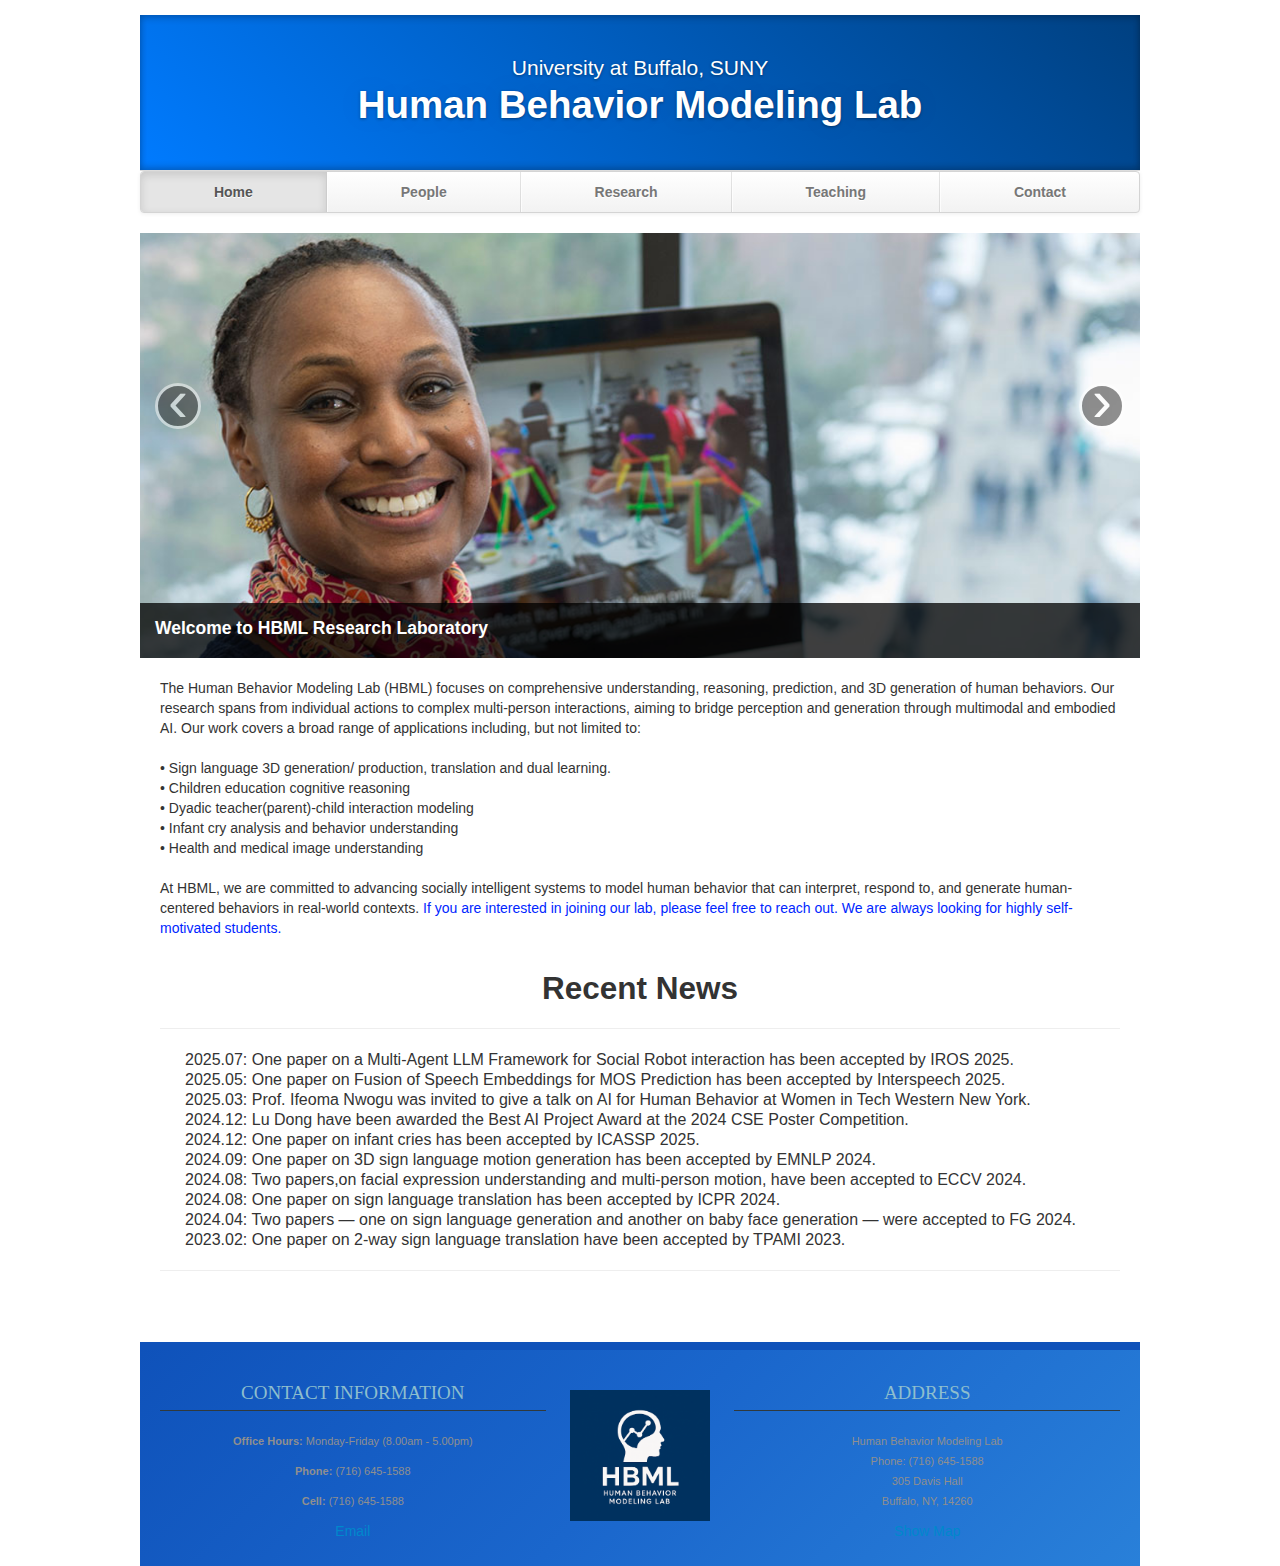
<file: index.html>
<!DOCTYPE html>
<html lang="en">
   <head>
      <meta charset="utf-8">
      <title>Human Behavior Modeling Lab - Home</title>
      <meta name="viewport" content="width=device-width, initial-scale=1.0">
      <meta name="description" content="Human Behavior Modeling Lab">
      <meta name="author" content="">
      <!-- Le styles -->
      <link href="css/bootstrap.min.css" rel="stylesheet">
      <link href="css/bootstrap-responsive.min.css" rel="stylesheet">
      <link href="css/theme.css" rel="stylesheet">
   </head>
   <body>
      <div class="container">
         <header class="jumbotron subhead" id="overview">
            <p class="lead"> University at Buffalo, SUNY </p>
            <h1>Human Behavior Modeling Lab</h1>
         </header>
         <div class="masthead">
            <div class="navbar">
               <div class="navbar-inner">
                  <div class="container">
                     <ul class="nav">
                        <li class="active"><a href="#">Home</a></li>
                        <li><a href="people.html">People</a></li>
                        <li><a href="research.html">Research</a></li>
                        <!-- <li><a href="publications.html">Publications</a></li> -->
                        <li><a href="teaching.html">Teaching</a></li>
                        <!-- <li><a href="gallery.html">Gallery</a></li> -->
                        <!-- <li><a href="news.html">News</a></li> -->
                        <li><a href="contact.html">Contact</a></li>
                     </ul>
                  </div>
               </div>
            </div>
         </div>
         <div class="row-fluid">
            <div class="span12">
               <div id="main-carousel" class="carousel slide">
                  <div class="carousel-inner">
                     <div class="item active">
                        <img src="labimages/ifeoma01.png" class="carousel-image" alt="">                      
                        <div class="carousel-caption">
                           <h4>Welcome to HBML Research Laboratory</h4>
                           <!-- -->
                           <p></p>
                        </div>
                     </div>
                     <!-- <div class="item">
                        <img src="labimages/ifeoma02.png" class="carousel-image" alt="">
                        <div class="carousel-caption">
                           <h4>AI for Public Good</h4>
                           <p></p>
                        </div>
                     </div> -->
                     <div class="item">
                        <img src="labimages/daivis01.png" class="carousel-image" alt="">
                        <div class="carousel-caption">
                           <h4>Main Building Photo</h4>
                           <p></p>
                        </div>
                     </div>
                  </div>
                  <a class="left carousel-control" href="#main-carousel" data-slide="prev">‹</a>
                  <a class="right carousel-control" href="#main-carousel" data-slide="next">›</a>
               </div>
            </div>
         </div>
         <!-- <hr> -->
         <div class="container-fluid">
            <div class="row-fluid marketing">
               <div class="span12">
                  <p>
                     The Human Behavior Modeling Lab (HBML) focuses on comprehensive understanding, reasoning, prediction, and 3D generation of human behaviors. Our research spans from individual actions to complex multi-person interactions, aiming to bridge perception and generation through multimodal and embodied AI.
                     Our work covers a broad range of applications including, but not limited to:<br/>
                     <br/>
                        •	Sign language 3D generation/ production,  translation and dual learning. <br/>
                        •	Children education cognitive reasoning<br/>
                        •	Dyadic teacher(parent)-child interaction modeling<br/>
                        •	Infant cry analysis and behavior understanding<br/>
                        •	Health and medical image understanding<br/>
                     <br/>
                     At HBML, we are committed to advancing socially intelligent systems to model human behavior that can interpret, respond to, and generate human-centered behaviors in real-world contexts.
                     <span style="color: rgb(0, 38, 255);">If you are interested in joining our lab, please feel free to reach out. We are always looking for highly self-motivated students.</span>
                  </p>
                  <br/>
               </div>
               <div class="row-fluid">
                  <hr>
                  <h2 class="centered">Recent News</h2>
                  <hr>
               </div>
               <div class="row-fluid">
                  <ul style="list-style: none; padding: 0; font-size: 16px; line-height: 1.8;">
                     <li> 2025.07: One paper on a Multi-Agent LLM Framework for Social Robot interaction has been accepted by IROS 2025.</li>
                     <li> 2025.05: One paper on Fusion of Speech Embeddings for MOS Prediction has been accepted by Interspeech 2025.</li>
                     <li> 2025.03: Prof. Ifeoma Nwogu was invited to give a talk on AI for Human Behavior at Women in Tech Western New York.</li>
                     <li> 2024.12: Lu Dong have been awarded the Best AI Project Award at the 2024 CSE Poster Competition.</li>
                     <li> 2024.12: One paper on infant cries has been accepted by ICASSP 2025. </li>
                     <li> 2024.09: One paper on 3D sign language motion generation has been accepted by EMNLP 2024. </li>
                     <li> 2024.08: Two papers,on facial expression understanding and multi-person motion, have been accepted to ECCV 2024. </li>
                     <li> 2024.08: One paper on sign language translation has been accepted by ICPR 2024. </li>
                     <li> 2024.04: Two papers — one on sign language generation and another on baby face generation — were accepted to FG 2024.
                     <li> 2023.02: One paper on 2-way sign language translation have been accepted by TPAMI 2023. </li>
                  </ul>
                  <hr> 
               </div>
               
               <!-- <div class="span4 feature-item">
                  <h5> <span class="date"> 2025 </span> </h5>
                  <h4 class="feature-heading">
                     <a href="">
                     Prof. Ifeoma Nwogu gave a talk at Women in Tech Conference.
                     </a>
                     <br/>
                  </h4>
                  <hr>
                  <div class="centered">
                     <a href=" ">
                     <img src="labimages/WomenTech.jpg" alt=""></a>
                  </div>
                  <hr>
                 <p>
                     Prof. Ifeoma Nwogu gave a talk at Women in Tech Conference.
                     Find the proceedings.</a>.
                  </p> -->
                  <!-- <br/>
                  <br/>
               </div> -->
               <!-- <div class="span4 feature-item">
                  <h5> <span class="date">2024</span> </h5>
                  <h4 class="feature-heading">
                     <a href="https://dongludeeplearning.github.io/wSignGen.html">
                     Our research on sign language generation was showcased at EMNLP 2024
                     </a>
                  </h4>
                  <hr>
                  <div class="centered">
                     <a href="https://dongludeeplearning.github.io/wSignGen.html">
                     <img src="labimages/EMNLP2024.jpg" alt="">
                     </a>
                  </div> -->
                  <!-- <hr> -->
                  <!-- <p>
                     Read the paper 
                     <a href="https://unsplash.com/photos/rTZW4f02zY8">here</a>.
                     Consequat semper viverra nam libero justo laoreet. Commodo odio aenean sed adipiscing diam donec. 
                  </p> -->
                  <!-- <br/>
               </div>
               <div class="row-fluid">
                  <div class="span4 feature-item">
                     <h5> <span class="date">2024</span> </h5>
                     <h4 class="feature-heading">
                        <a href=" ">   
                        Our research on sign language translation was showcased at ICPR 2024
                        <br/> 
                        </a>
                     </h4>
                     <hr>
                     <div class="centered">
                        <a href="">
                        <img src="labimages/ICPR.png" alt=""></a>
                     </div>
                     <hr>
                     <p> 
                        Tristique senectus et netus et malesuada. Sed viverra tellus in hac habitasse platea dictumst vestibulum rhoncus. 
                        Read it <a href="https://unsplash.com/photos/WNk-f-TnZDw">here</a>.
                     </p> -->
                     <!-- <br/>					
                  </div>
               </div>
               <hr>
            </div> -->
            <!-- <div class="row-fluid">
               <div class="span4 feature-item">
                  <h4 class="feature-heading"><a href="https://unsplash.com/photos/QvbLjB9pHLM">Lorem ipsum dolor sit amet, consectetur adipiscing elit. Ut sit amet ultrices velit habitasse platea</a></h4>
                  <hr>
                  <div class="centered">
                     <a href="https://unsplash.com/photos/QvbLjB9pHLM"><img src="thumbs/ivanov-crop.JPG" alt=""></a>
                  </div>
                  <hr>
                  <p>Aecenas consectetur vestibulum orci ut vulputate. Aenean cursus finibus pulvinar <a href="https://unsplash.com/photos/QvbLjB9pHLM">here</a>. </p>
                  <br/>
               </div>
               <div class="span4 feature-item">
                  <h4 class="feature-heading"><a href="https://unsplash.com/photos/lQGJCMY5qcM">Maecenas placerat ullamcorper eros a vehicula. Duis mollis tortor ut elit elementum</a></h4>
                  <hr>
                  <div class="centered">
                     <a href="https://unsplash.com/photos/lQGJCMY5qcM"><img src="thumbs/beaker-crop.JPG" alt=""></a>
                  </div>
                  <hr>
                  <p>Read the paper <a href="https://unsplash.com/photos/lQGJCMY5qcM">here</a> </p>
               </div>
               <div class="span4 feature-item">
                  <h4 class="feature-heading"><a href="https://unsplash.com/photos/QCbZ4ASLhM8">Fusce tempor placerat felis, et placerat sapien lacinia sit amet<br/><br/><br/></a></h4>
                  <hr>
                  <div class="centered">
                     <a href="https://unsplash.com/photos/QCbZ4ASLhM8"><img src="thumbs/sato-chart.JPG" alt=""></a>
                  </div>
                  <hr>
                  <p> Aenean posuere, nulla ut placerat fringilla, dolor dolor pellentesque metus. Read the paper <a href="https://unsplash.com/photos/QCbZ4ASLhM8">here</a>.</p>
                  <br/>
                  <br/>
                  <br/>
               </div> -->
            <!-- </div> -->
         </div>
      </div>
      <footer id="footer">
         <div class="container-fluid">
            <div class="row-fluid">
               <div class="span5">
                  <h3>Contact Information</h3>
                  <p><b>Office Hours: </b>Monday-Friday (8.00am - 5.00pm)</p>
                  <p><b>Phone: </b>(716) 645-1588</p>
                  <p><b>Cell: </b>(716) 645-1588</p>
                  <a href="inwogu@buffalo.edu">Email</a>
               </div>
               <div class="span2">
                  <a href="https://mybrandnewlogo.com/"><img src = "labimages/HBML_logo.png" alt="research-lab-logo"/></a>
               </div>
               <div class="span5">
                  <h3>Address</h3>
                  <p>Human Behavior Modeling Lab<br>
                     Phone:  (716) 645-1588<br>
                     305 Davis Hall<br>
                     Buffalo, NY, 14260<br>
                  </p>
                  <a href="http://maps.google.com/">Show Map</a>
               </div>
            </div>
         </div>
      </footer>

      <!-- Javascript files -->
      <script src="js/jquery-1.9.1.min.js"></script>
      <script src="js/bootstrap.min.js"></script>
      <script> $('#main-carousel').carousel(); </script>
   </body>
</html>
</file>
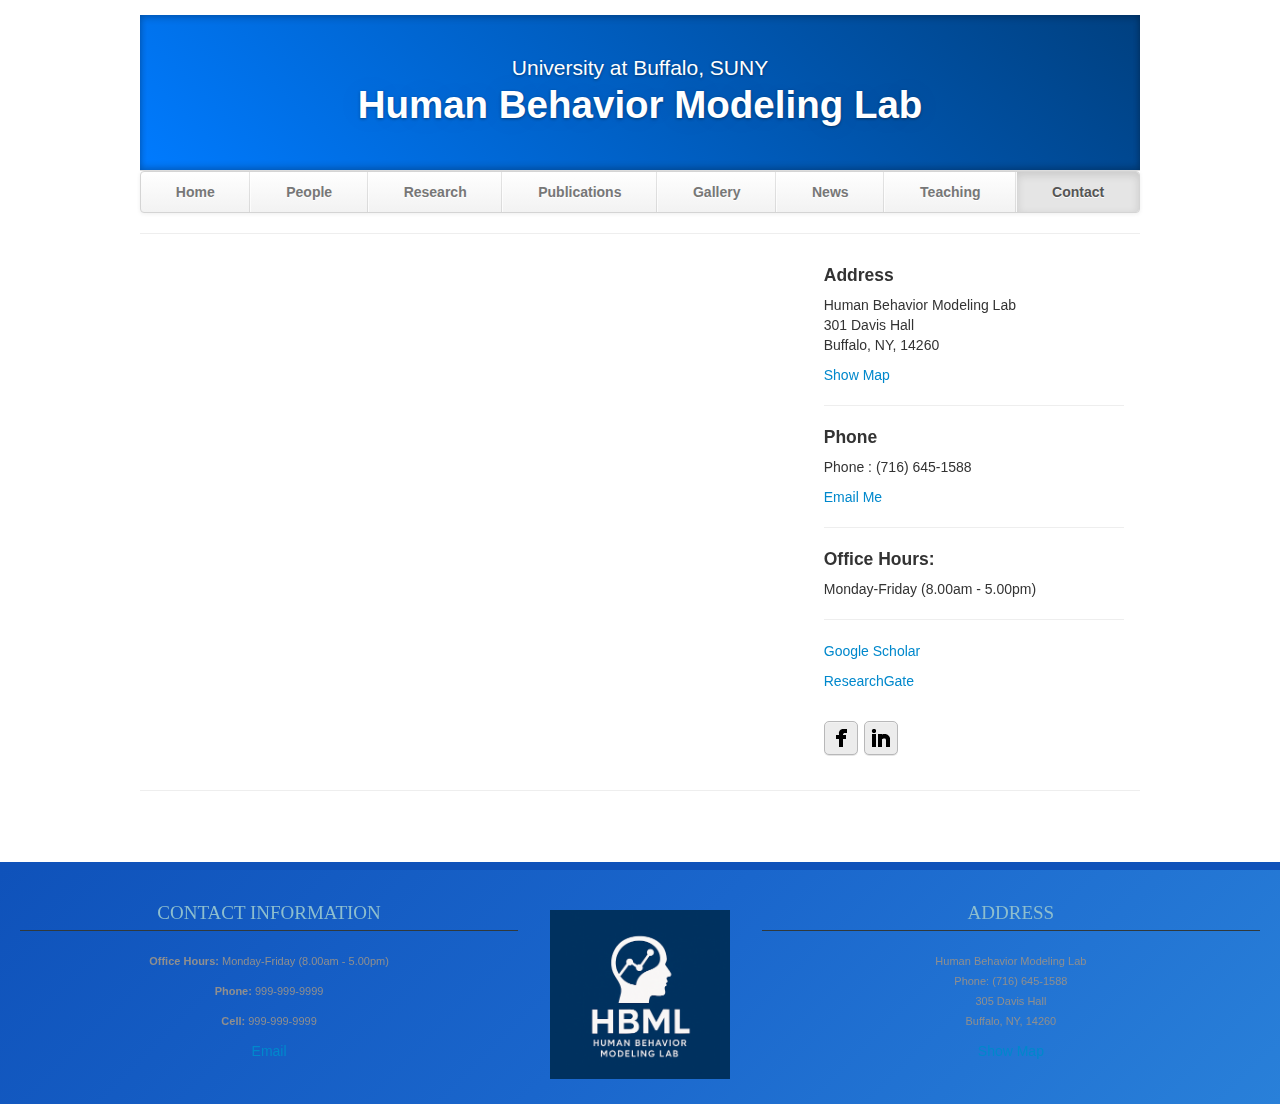
<file: contact.html>
<!DOCTYPE html>
<html lang="en">
   <head>
      <meta charset="utf-8">
      <title>Contact</title>
      <meta name="viewport" content="width=device-width, initial-scale=1.0">
      <meta name="description" content="Human Behavior Modeling Lab">
      <meta name="author" content="">
      <!-- Le styles -->
      <link href="css/bootstrap.min.css" rel="stylesheet">
      <link href="css/bootstrap-responsive.min.css" rel="stylesheet">
      <link href="css/theme.css" rel="stylesheet">
      <link href="css/social-buttons.css" rel="stylesheet">
   </head>
   <body>
      <div class="container">
         <header class="jumbotron subhead" id="overview">
            <p class="lead"> University at Buffalo, SUNY </p>
            <h1>Human Behavior Modeling Lab</h1>
         </header>
         <div class="masthead">
            <div class="navbar">
               <div class="navbar-inner">
                  <div class="container">
                     <ul class="nav">
                        <li><a href="index.html">Home</a></li>
                        <li><a href="people.html">People</a></li>
                        <li><a href="research.html">Research</a></li>
                        <li><a href="publications.html">Publications</a></li>
                        <li><a href="gallery.html">Gallery</a></li>
                        <li><a href="news.html">News</a></li>
                        <li><a href="teaching.html">Teaching</a></li>
                        <li class="active" ><a href="#">Contact</a></li>
                     </ul>
                  </div>
               </div>
            </div>
         </div>
         <hr>
         <div class="row-fluid">
            <div class="span12 content">
               <div class="row-fluid">
                  <div class="span8">
                     <!-- <iframe class="map-frame" src="http://maps.google.ca/maps?f=q&amp;source=s_q&amp;hl=en&amp;geocode=&amp;q=77+Massachusetts+Ave,+3-462+Cambridge,+MA,+02139&amp;aq=&amp;sll=49.303974,-84.738438&amp;sspn=23.436717,38.979492&amp;ie=UTF8&amp;hq=&amp;hnear=77+Massachusetts+Ave,+Cambridge,+Middlesex,+Massachusetts+02139,+United+States&amp;ll=42.359781,-71.093609&amp;spn=0.006469,0.009516&amp;t=m&amp;z=14&amp;output=embed"></iframe> -->
                     <iframe src="https://www.google.com/maps/embed?pb=!1m18!1m12!1m3!1d2917.8374750719204!2d-78.789830424035!3d43.00275669425659!2m3!1f0!2f0!3f0!3m2!1i1024!2i768!4f13.1!3m3!1m2!1s0x89d3731d068c2cd7%3A0xa3d0a835ba98f517!2sDavis%20Hall%20-%20University%20at%20Buffalo!5e0!3m2!1sen!2sus!4v1746748286789!5m2!1sen!2sus" width="600" height="450" style="border:0;" allowfullscreen="" loading="lazy" referrerpolicy="no-referrer-when-downgrade"></iframe>
                  </div>
                  <div class="span4">
                     <div class="box_cont">
                        <h4>Address</h4>
                        <p>Human Behavior Modeling Lab<br>
                           <!-- Phone:  (716) 645-1588<br> -->
                           301 Davis Hall<br>
                           Buffalo, NY, 14260<br>
                        </p>
                        <a href="http://maps.google.com">Show Map</a>
                        <hr>
                        <h4>Phone</h4>
                        <p>Phone : (716) 645-1588<br>
                           <!-- Cell : (716) 645-1588 -->
                        </p>
                        <a href="mailto:your.email@uni.edu">Email Me</a>
                        <hr>
                        <h4>Office Hours:</h4>
                        <p>Monday-Friday (8.00am - 5.00pm)</p>
                        <hr>
                        <p><a href="http://scholar.google.com">Google Scholar</a></p>
                        <p><a href="http://www.researchgate.net">ResearchGate</a></p>
                        <br/>
                        <p>
                           <a href="https://www.facebook.com" class="sb facebook">Facebook</a>
                           <a href="http://www.linkedin.com" class="sb linkedin">LinkedIn</a>
                        </p>
                     </div>
                  </div>
               </div>
            </div>
         </div>
         <hr>
      </div>
      <footer id="footer">
         <div class="container-fluid">
            <div class="row-fluid">
               <div class="span5">
                  <h3>Contact Information</h3>
                  <p><b>Office Hours: </b>Monday-Friday (8.00am - 5.00pm)</p>
                  <p><b>Phone: </b>999-999-9999</p>
                  <p><b>Cell: </b>999-999-9999</p>
                  <a href="mailto:your.email@uni.edu">Email</a>
               </div>
               <div class="span2">
                  <a href="https://mybrandnewlogo.com/"><img src = "labimages/HBML_logo.png" alt="research-lab-logo"/></a>
               </div>
               <div class="span5">
                  <h3>Address</h3>
                  <p>Human Behavior Modeling Lab<br>
                     Phone:  (716) 645-1588<br>
                     305 Davis Hall<br>
                     Buffalo, NY, 14260<br>
                  </p>
                  <a href="http://maps.google.com/">Show Map</a>
               </div>
            </div>
         </div>
      </footer>
      
      <!-- Le javascript
         ================================================== -->
      <!-- Placed at the end of the document so the pages load faster -->
      <script src="js/jquery-1.9.1.min.js"></script>
      <script src="js/bootstrap.min.js"></script>
   </body>
</html>
</file>
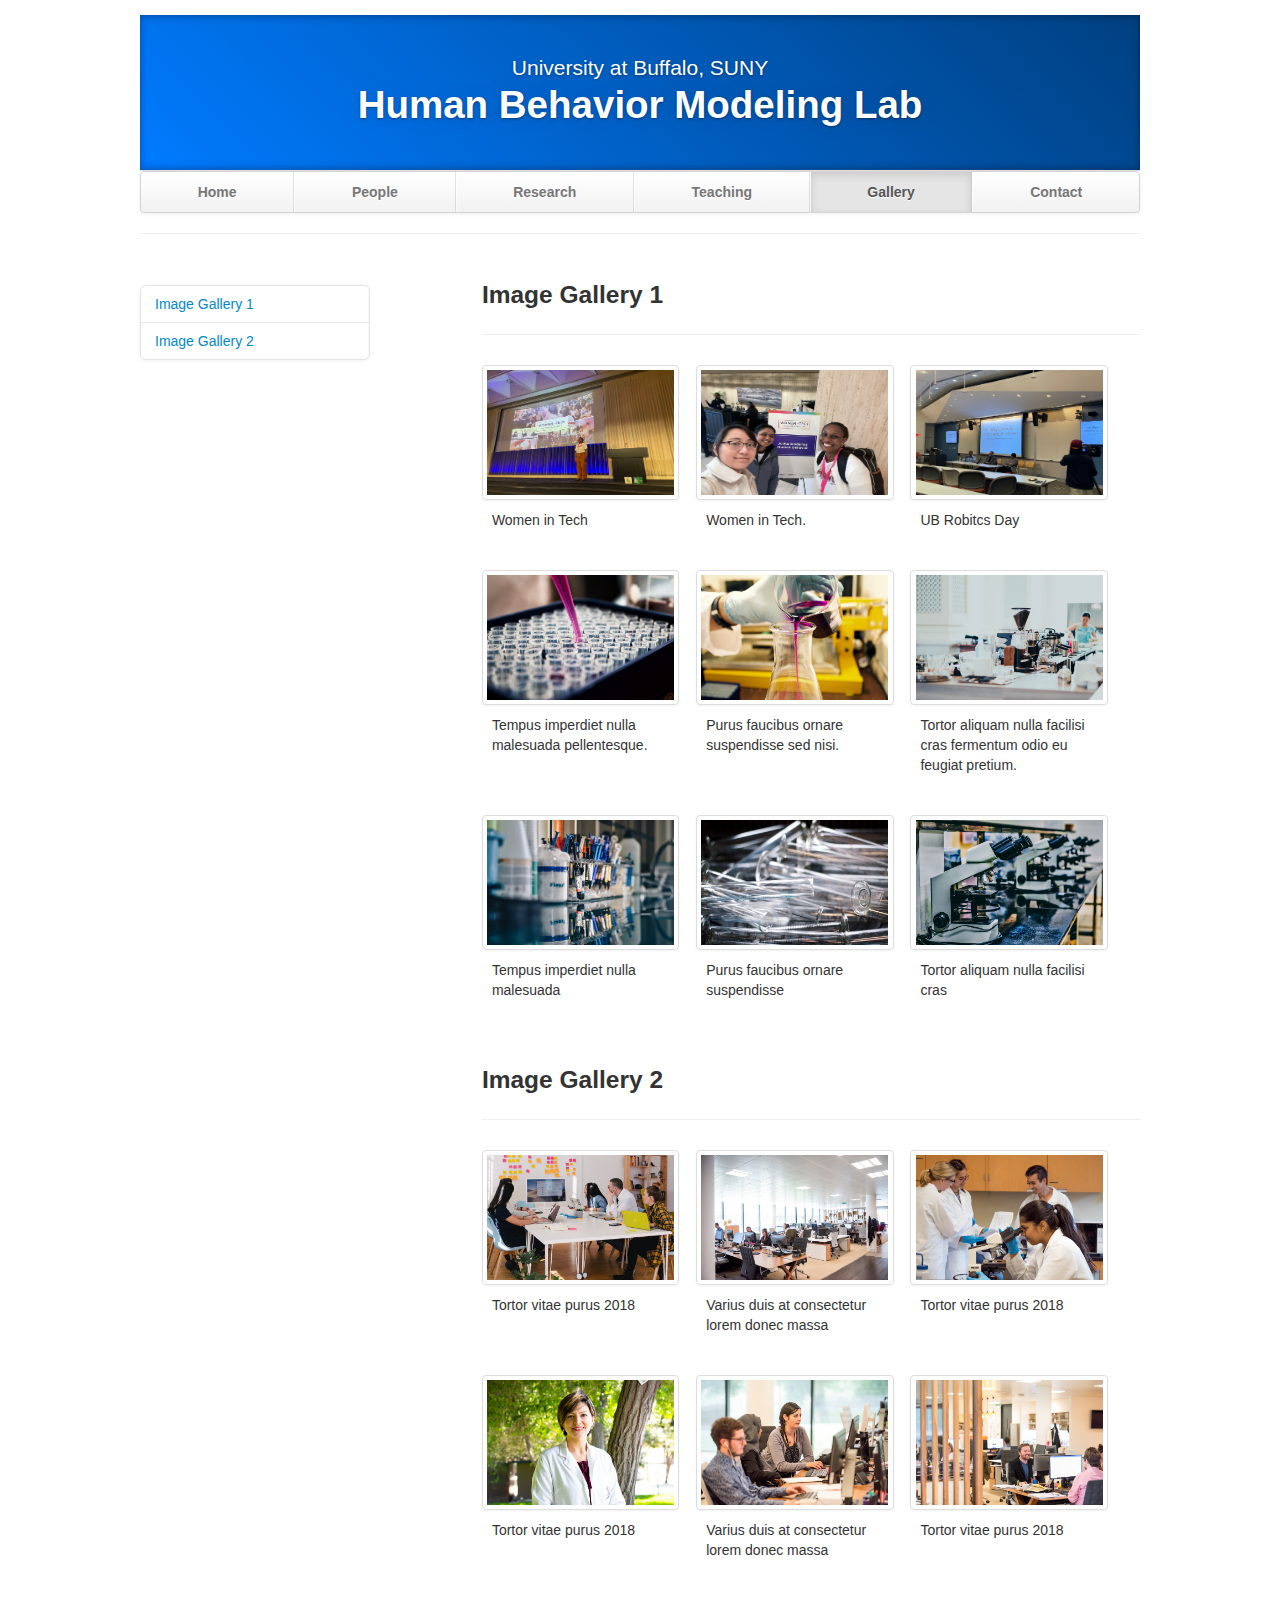
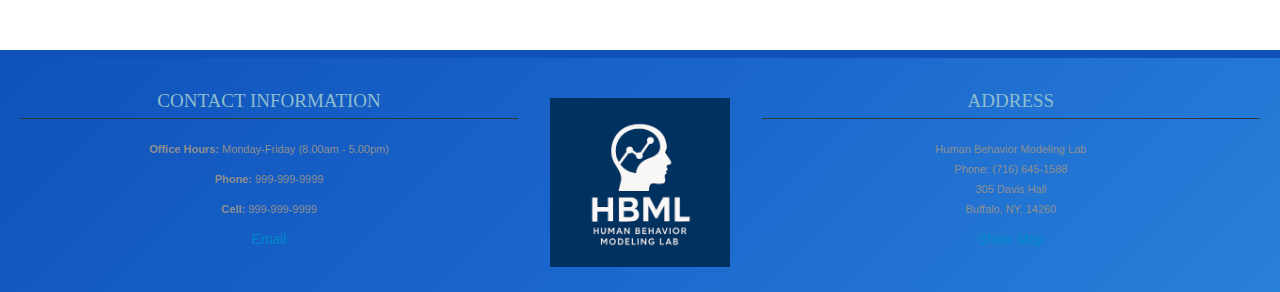
<file: gallery.html>
<!DOCTYPE html>
<html lang="en">
   <head>
      <meta charset="utf-8">
      <title>Gallery</title>
      <meta name="viewport" content="width=device-width, initial-scale=1.0">
      <meta name="description" content="Human Behavior Modeling Lab">
      <meta name="author" content="">
      <!-- Le styles -->
      <link href="css/bootstrap.min.css" rel="stylesheet">
      <link href="css/bootstrap-responsive.min.css" rel="stylesheet">
      <link href="css/theme.css" rel="stylesheet">
      <link href="css/blueimp-gallery.min.css" rel="stylesheet" >
      <link href="css/blueimp-gallery-video.css" rel="stylesheet" >
   </head>
   <body>
      <div class="container">
         <header class="jumbotron subhead" id="overview">
            <p class="lead"> University at Buffalo, SUNY </p>
            <h1>Human Behavior Modeling Lab</h1>
         </header>
         <div class="masthead">
            <div class="navbar">
               <div class="navbar-inner">
                  <div class="container">
                     <ul class="nav">
                        <li><a href="index.html">Home</a></li>
                        <li><a href="people.html">People</a></li>
                        <li><a href="research.html">Research</a></li>
                        <!-- <li><a href="publications.html">Publications</a></li> -->
                        <li><a href="teaching.html">Teaching</a></li>
                        <li class="active"><a href="gallery.html">Gallery</a></li>
                        <!-- <li><a href="news.html">News</a></li> -->
                        <li><a href="contact.html">Contact</a></li>
                     </ul>
                  </div>
               </div>
            </div>
         </div>
         <hr>
         <div id="blueimp-gallery" class="blueimp-gallery blueimp-gallery-controls">
            <div class="slides"></div>
            <h3 class="title"> Gallery </h3>
            <a class="prev">‹</a>
            <a class="next">›</a>
            <a class="close">×</a>
            <a class="play-pause"></a>
            <ol class="indicator"></ol>
         </div>
         <div class="row-fluid">
            <div class="span3 bs-docs-sidebar" id="navparent">
               <ul class="nav nav-list bs-docs-sidenav" data-spy="affix" data-offset-top="200" data-offset-bottom="260">
                  <li><a href="#imagegallery1"> Image Gallery 1 </a></li>
                  <li><a href="#imagegallery2"> Image Gallery 2 </a></li>
               </ul>
            </div>
            <div class="span8 offset1">
               <section id="imagegallery1">
                  <div class="page-header">
                     <h3>Image Gallery 1</h3>
                  </div>
                  <div class="row-fluid">
                     <ul class="thumbnails da-thumbs">
                        <li class="span4">
                           <a title="Women in Tech "  href="" class="thumbnail" >
                           <img alt="" src="labimages/WomenTech.jpg" style="width: 187px; height: 125px;">            
                           </a>
                           <p class="caption"> Women in Tech </p>
                        </li>
                        <li class="span4">
                           <a title="Purus faucibus ornare suspendisse sed nisi. Velit laoreet id donec ultrices tincidunt arcu non sodales neque. Tortor at risus viverra adipiscing at in." href="" class="thumbnail" >
                           <img alt="" src="labimages/women3.jpg" style="width: 187px; height: 125px;">
                           </a>
                           <p class="caption">  Women in Tech. </p>
                        </li>
                        <li class="span4">
                           <a title=" UB Robitcs Day " href="" class="thumbnail" >
                           <img alt="" src="labimages/talk01.jpg" style="width: 187px; height: 125px;">
                           </a>
                           <p class="caption"> UB Robitcs Day </p>
                        </li>
                     </ul>
                  </div>
                  <div class="row-fluid">
                     <ul class="thumbnails">
                        <li class="span4">
                           <a href="images/bristol-robotics-lab.jpg" class="thumbnail" title="Tempus imperdiet nulla malesuada pellentesque elit eget. Sed enim ut sem viverra aliquet eget sit amet tellus.">
                           <img alt="" src="images/bristol-robotics-lab.jpg" style="width: 187px; height: 125px;">
                           </a>
                           <p class="caption"> Tempus imperdiet nulla malesuada pellentesque. </p>
                        </li>
                        <li class="span4">
                           <a href="images/bristol-robotics-lab2.jpg" class="thumbnail" title="Purus faucibus ornare suspendisse sed nisi. Velit laoreet id donec ultrices tincidunt arcu non sodales neque. Tortor at risus viverra adipiscing at in">
                           <img alt="" src="images/bristol-robotics-lab2.jpg" style="width: 187px; height: 125px;">
                           </a>
                           <p class="caption"> Purus faucibus ornare suspendisse sed nisi. </p>
                        </li>
                        <li class="span4">
                           <a href="images/lab-photo.jpg" class="thumbnail" title="Tortor aliquam nulla facilisi cras fermentum odio eu feugiat pretium. Ante in nibh mauris cursus mattis molestie.">
                           <img alt="" src="images/lab-photo.jpg" style="width: 187px; height: 125px;">
                           </a>
                           <p class="caption"> Tortor aliquam nulla facilisi cras fermentum odio eu feugiat pretium. </p>
                        </li>
                     </ul>
                  </div>
                  <div class="row-fluid">
                     <ul class="thumbnails">
                        <li class="span4">
                           <a href="images/syringes.jpg" class="thumbnail" title="Tempus imperdiet nulla malesuada pellentesque elit eget. Sed enim ut sem viverra aliquet eget sit amet tellus.">
                           <img alt="" src="images/syringes.jpg" style="width: 187px; height: 125px;">
                           </a>
                           <p class="caption"> Tempus imperdiet nulla malesuada </p>
                        </li>
                        <li class="span4">
                           <a href="images/test-tubes.jpg" class="thumbnail" title="Purus faucibus ornare suspendisse sed nisi. Velit laoreet id donec ultrices tincidunt arcu non sodales neque.">
                           <img alt="" src="images/test-tubes.jpg" style="width: 187px; height: 125px;">
                           </a>
                           <p class="caption"> Purus faucibus ornare suspendisse </p>
                        </li>
                        <li class="span4">
                           <a href="images/microscope.jpg" class="thumbnail" title="Tortor aliquam nulla facilisi cras fermentum odio eu feugiat pretium. Ante in nibh mauris cursus.">
                           <img alt="" src="images/microscope.jpg" style="width: 187px; height: 125px;">
                           </a>
                           <p class="caption"> Tortor aliquam nulla facilisi cras </p>
                        </li>
                     </ul>
                  </div>
               </section>
               <section id="imagegallery2">
                  <div class="page-header">
                     <h3>Image Gallery 2</h3>
                  </div>
                  <div class="row-fluid">
                     <ul class="thumbnails da-thumbs">
                        <li class="span4">
                           <a title="Tortor vitae purus 2018"  href="images/you-x-ventures-studio.jpg" class="thumbnail" >
                           <img alt="" src="images/you-x-ventures-studio.jpg" style="width: 187px; height: 125px;">            
                           </a>
                           <p class="caption"> Tortor vitae purus 2018 </p>
                        </li>
                        <li class="span4">
                           <a title="Varius duis at consectetur lorem donec massa." href="images/arlington-research.jpg" class="thumbnail" >
                           <img alt="" src="images/arlington-research.jpg" style="width: 187px; height: 125px;">
                           </a>
                           <p class="caption"> Varius duis at consectetur lorem donec massa </p>
                        </li>
                        <li class="span4">
                           <a title="Tortor vitae purus 2018." href="images/lab-room.jpg" class="thumbnail" >
                           <img alt="" src="images/lab-room.jpg" style="width: 187px; height: 125px;">
                           </a>
                           <p class="caption"> Tortor vitae purus 2018 </p>
                        </li>
                     </ul>
                  </div>
                  <div class="row-fluid">
                     <ul class="thumbnails">
                        <li class="span4">
                           <a title="Tortor vitae purus 2018"  href="images/individual-lab.jpg" class="thumbnail" >
                           <img alt="" src="images/individual-lab.jpg" style="width: 187px; height: 125px;">            
                           </a>
                           <p class="caption"> Tortor vitae purus 2018 </p>
                        </li>
                        <li class="span4">
                           <a title="Varius duis at consectetur lorem donec massa." href="images/arlington-research-2.jpg" class="thumbnail" >
                           <img alt="" src="images/arlington-research-2.jpg" style="width: 187px; height: 125px;">
                           </a>
                           <p class="caption"> Varius duis at consectetur lorem donec massa </p>
                        </li>
                        <li class="span4">
                           <a title="Tortor vitae purus 2018." href="images/arlington-research-3.jpg" class="thumbnail" >
                           <img alt="" src="images/arlington-research-3.jpg" style="width: 187px; height: 125px;">
                           </a>
                           <p class="caption"> Tortor vitae purus 2018 </p>
                        </li>
                     </ul>
                  </div>
               </section>
            </div>
         </div>
      </div>
      <footer id="footer">
         <div class="container-fluid">
            <div class="row-fluid">
               <div class="span5">
                  <h3>Contact Information</h3>
                  <p><b>Office Hours: </b>Monday-Friday (8.00am - 5.00pm)</p>
                  <p><b>Phone: </b>999-999-9999</p>
                  <p><b>Cell: </b>999-999-9999</p>
                  <a href="mailto:your.email@uni.edu">Email</a>
               </div>
               <div class="span2">
                  <a href="https://mybrandnewlogo.com/"><img src = "labimages/HBML_logo.png" alt="research-lab-logo"/></a>
               </div>
               <div class="span5">
                  <h3>Address</h3>
                  <p>Human Behavior Modeling Lab<br>
                     Phone:  (716) 645-1588<br>
                     305 Davis Hall<br>
                     Buffalo, NY, 14260<br>
                  </p>
                  <a href="http://maps.google.com/">Show Map</a>
               </div>
            </div>
         </div>
      </footer>

      <!-- Le javascript
         ================================================== -->
      <!-- Placed at the end of the document so the pages load faster -->
      <!--<script src="js/jquery-1.9.1.min.js"></script>-->
      <script src="js/jquery-1.9.1.min.js"></script>
      <script src="js/bootstrap.min.js"></script>
      <script src="js/blueimp-gallery.min.js"></script>
      <script>
         $(document).ready(function() {
            $(document.body).scrollspy({
             target: "#navparent"
          });
         });
         
         document.getElementById('imagegallery1').onclick = function (event) {
          event = event || window.event;
          var target = event.target || event.srcElement,
              link = target.src ? target.parentNode : target,
              options = {index: link, event: event},
              links = this.getElementsByTagName('a');
          blueimp.Gallery(links, options);
         };
         
         document.getElementById('imagegallery2').onclick = function (event) {
          event = event || window.event;
          var target = event.target || event.srcElement,
              link = target.src ? target.parentNode : target,
              options = {index: link, event: event},
              links = this.getElementsByTagName('a');
          blueimp.Gallery(links, options);
         };        
      </script>  
   </body>
</html>
</file>
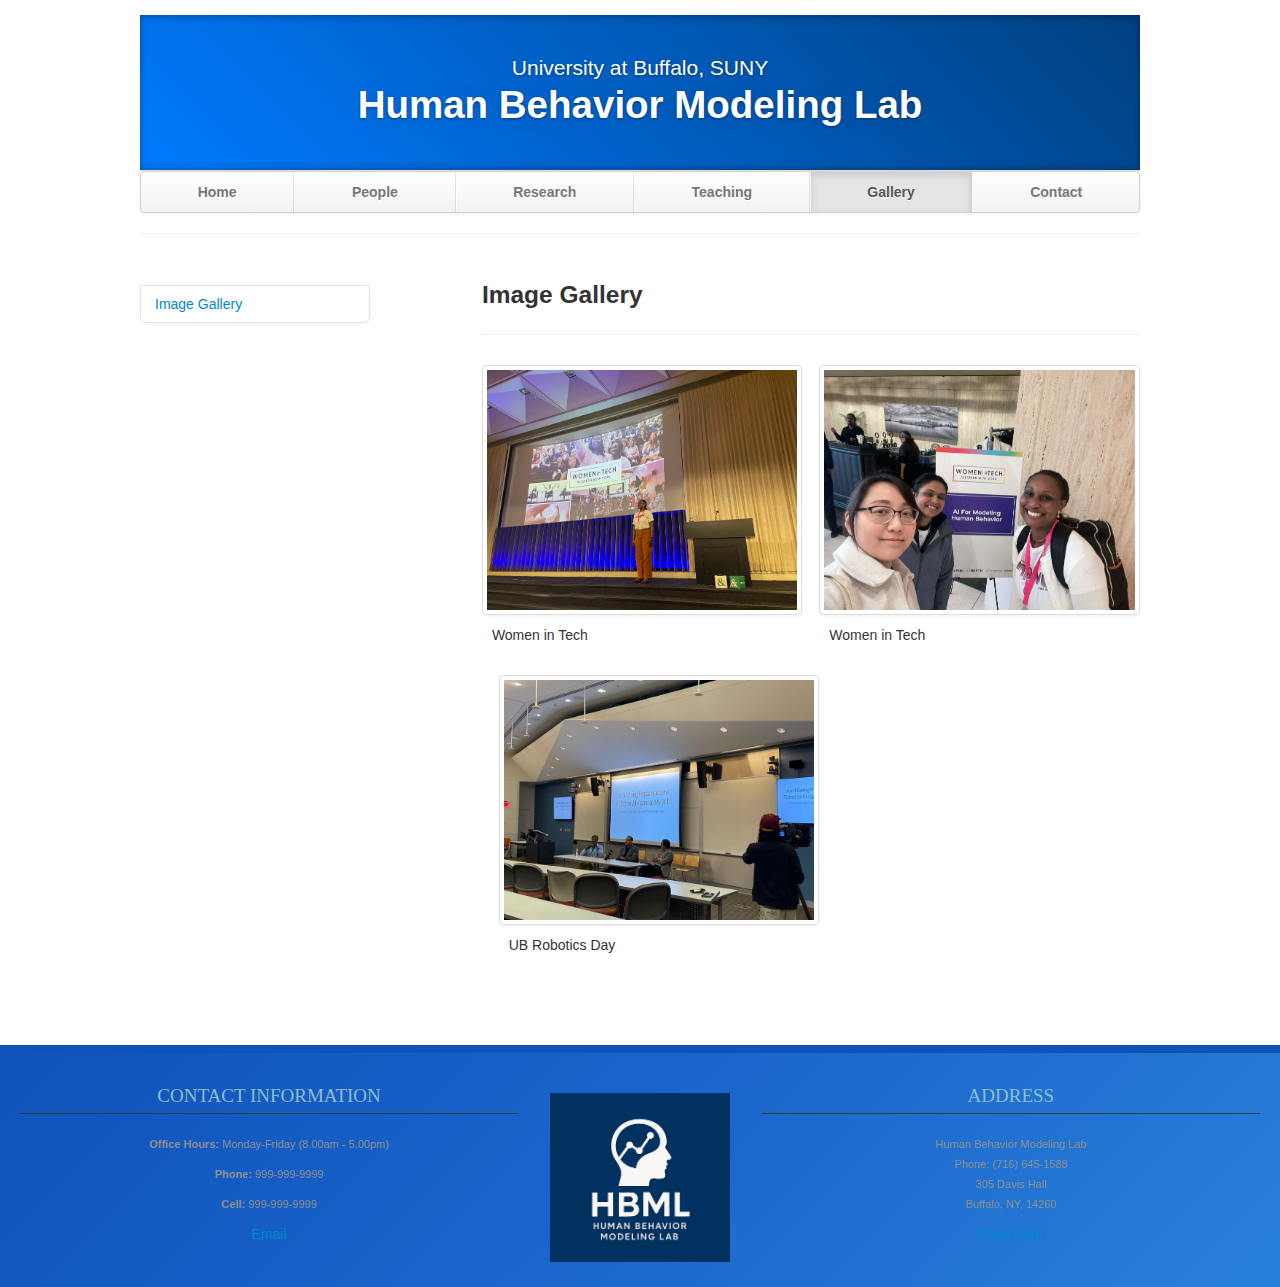
<file: gallery2.html>
<!DOCTYPE html>
<html lang="en">
   <head>
      <meta charset="utf-8">
      <title>Gallery</title>
      <meta name="viewport" content="width=device-width, initial-scale=1.0">
      <meta name="description" content="Human Behavior Modeling Lab">
      <meta name="author" content="">
      <!-- Le styles -->
      <link href="css/bootstrap.min.css" rel="stylesheet">
      <link href="css/bootstrap-responsive.min.css" rel="stylesheet">
      <link href="css/theme.css" rel="stylesheet">
      <link href="css/blueimp-gallery.min.css" rel="stylesheet" >
      <link href="css/blueimp-gallery-video.css" rel="stylesheet" >
   </head>
   <body>
      <div class="container">
         <header class="jumbotron subhead" id="overview">
            <p class="lead"> University at Buffalo, SUNY </p>
            <h1>Human Behavior Modeling Lab</h1>
         </header>
         <div class="masthead">
            <div class="navbar">
               <div class="navbar-inner">
                  <div class="container">
                     <ul class="nav">
                        <li><a href="index.html">Home</a></li>
                        <li><a href="people.html">People</a></li>
                        <li><a href="research.html">Research</a></li>
                        <!-- <li><a href="publications.html">Publications</a></li> -->
                        <li><a href="teaching.html">Teaching</a></li>
                        <li class="active"><a href="gallery2.html">Gallery</a></li>
                        <!-- <li><a href="news.html">News</a></li> -->
                        <li><a href="contact.html">Contact</a></li>
                     </ul>
                  </div>
               </div>
            </div>
         </div>
         <hr>
         <div id="blueimp-gallery" class="blueimp-gallery blueimp-gallery-controls">
            <div class="slides"></div>
            <h3 class="title"> Gallery </h3>
            <a class="prev">‹</a>
            <a class="next">›</a>
            <a class="close">×</a>
            <a class="play-pause"></a>
            <ol class="indicator"></ol>
         </div>
         <div class="row-fluid">
            <div class="span3 bs-docs-sidebar" id="navparent">
               <ul class="nav nav-list bs-docs-sidenav" data-spy="affix" data-offset-top="200" data-offset-bottom="260">
                  <li><a href="#imagegallery1"> Image Gallery </a></li>
               </ul>
            </div>
            <div class="span8 offset1">
               <section id="imagegallery1">
                  <div class="page-header">
                     <h3>Image Gallery</h3>
                  </div>
                  <div class="row-fluid">
                     <ul class="thumbnails da-thumbs">
                        <li class="span6">
                           <a title="Women in Tech" href="labimages/WomenTech.jpg" class="thumbnail">
                           <img alt="" src="labimages/WomenTech.jpg" style="width: 360px; height: 240px;">            
                           </a>
                           <p class="caption"> Women in Tech </p>
                        </li>
                        <li class="span6">
                           <a title="Women in Tech" href="labimages/women3.jpg" class="thumbnail">
                           <img alt="" src="labimages/women3.jpg" style="width: 360px; height: 240px;">
                           </a>
                           <p class="caption"> Women in Tech </p>
                        </li>
                        <li class="span6">
                           <a title="UB Robotics Day" href="labimages/talk01.jpg" class="thumbnail">
                           <img alt="" src="labimages/talk01.jpg" style="width: 360px; height: 240px;">
                           </a>
                           <p class="caption"> UB Robotics Day </p>
                        </li>
                     </ul>
                  </div>
               </section>
            </div>
         </div>
      </div>
      <footer id="footer">
         <div class="container-fluid">
            <div class="row-fluid">
               <div class="span5">
                  <h3>Contact Information</h3>
                  <p><b>Office Hours: </b>Monday-Friday (8.00am - 5.00pm)</p>
                  <p><b>Phone: </b>999-999-9999</p>
                  <p><b>Cell: </b>999-999-9999</p>
                  <a href="mailto:your.email@uni.edu">Email</a>
               </div>
               <div class="span2">
                  <a href="https://mybrandnewlogo.com/"><img src = "labimages/HBML_logo.png" alt="research-lab-logo"/></a>
               </div>
               <div class="span5">
                  <h3>Address</h3>
                  <p>Human Behavior Modeling Lab<br>
                     Phone:  (716) 645-1588<br>
                     305 Davis Hall<br>
                     Buffalo, NY, 14260<br>
                  </p>
                  <a href="http://maps.google.com/">Show Map</a>
               </div>
            </div>
         </div>
      </footer>

      <!-- Le javascript
         ================================================== -->
      <!-- Placed at the end of the document so the pages load faster -->
      <script src="js/jquery-1.9.1.min.js"></script>
      <script src="js/bootstrap.min.js"></script>
      <script src="js/blueimp-gallery.min.js"></script>
      <script>
         $(document).ready(function() {
            $(document.body).scrollspy({
             target: "#navparent"
          });
         });
         
         document.getElementById('imagegallery1').onclick = function (event) {
          event = event || window.event;
          var target = event.target || event.srcElement,
              link = target.src ? target.parentNode : target,
              options = {index: link, event: event},
              links = this.getElementsByTagName('a');
          blueimp.Gallery(links, options);
         };
      </script>  
   </body>
</html>
</file>
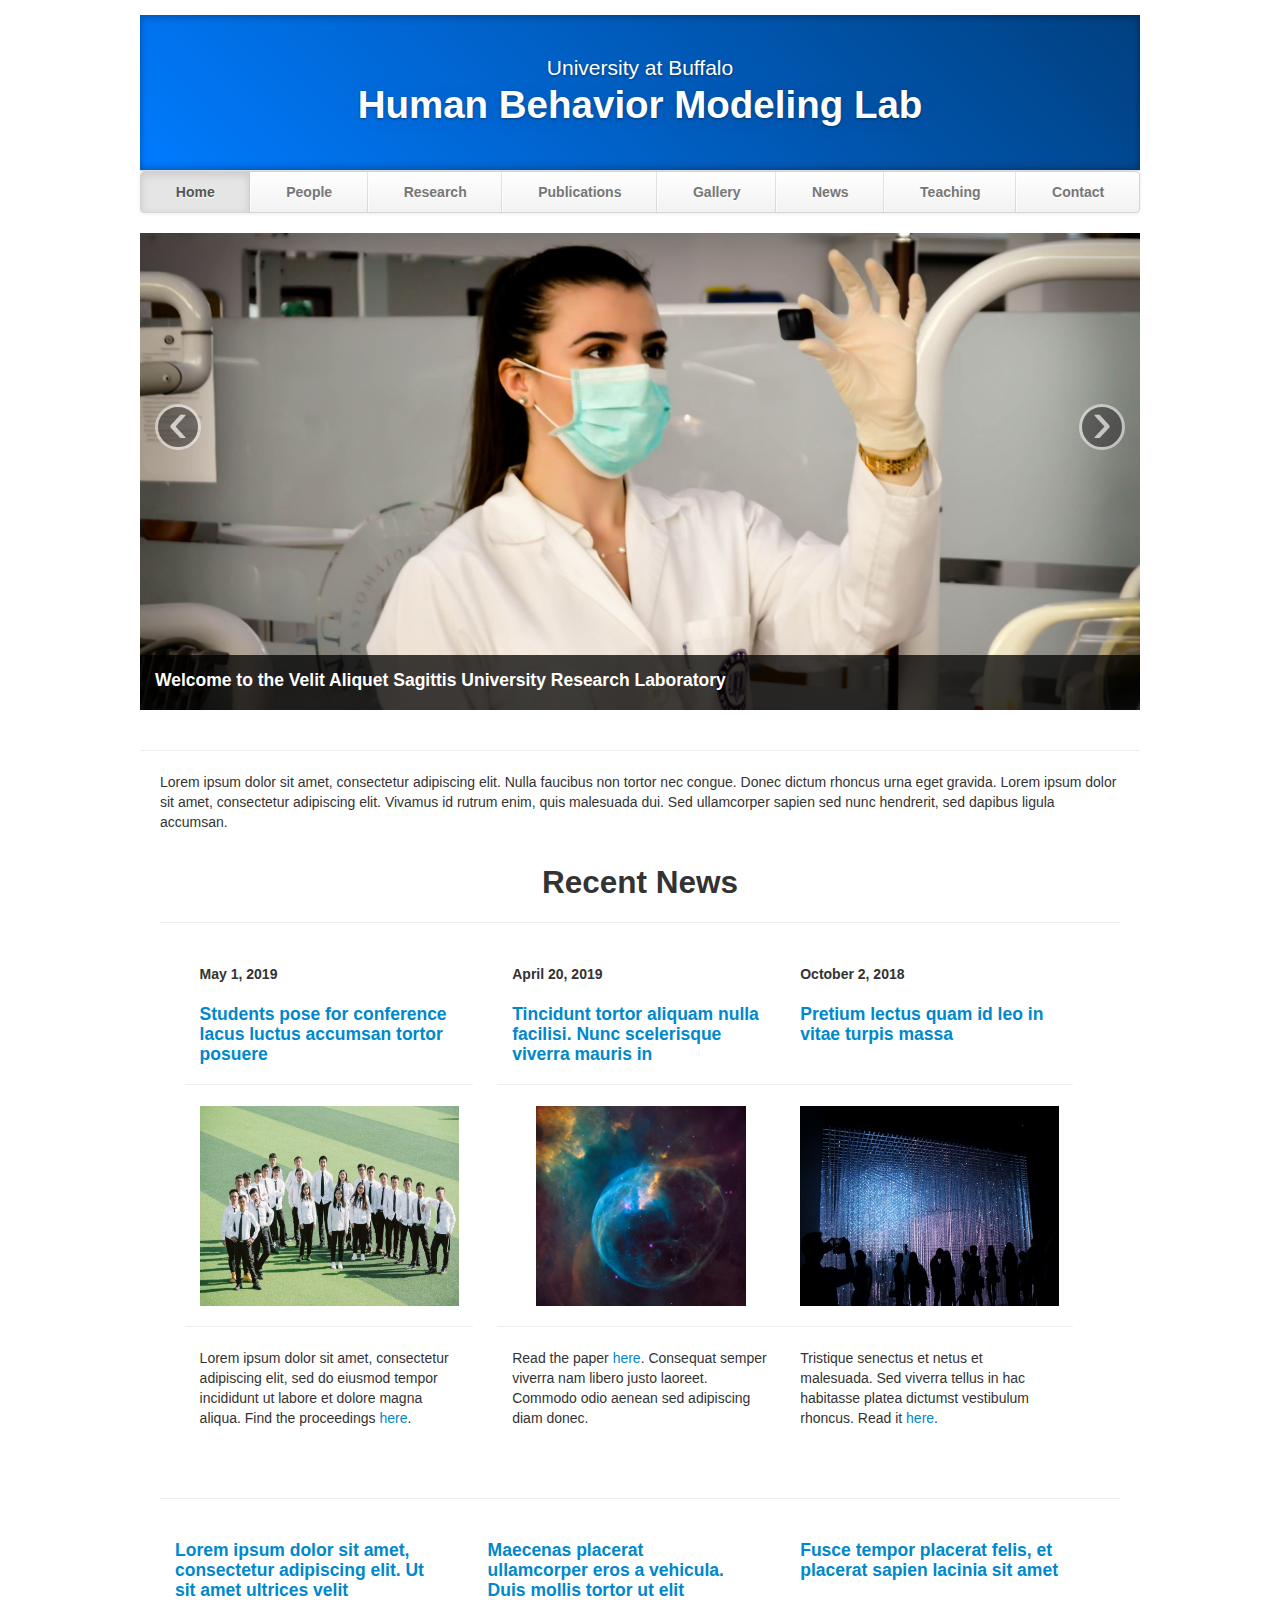
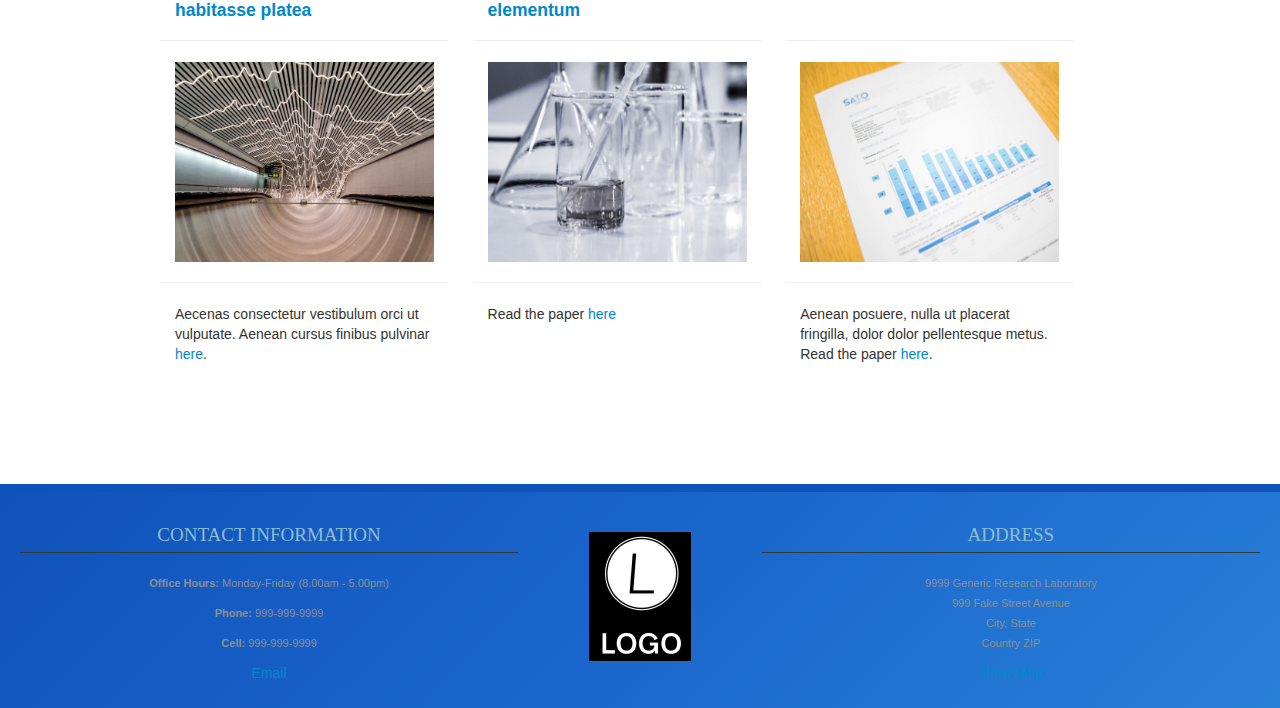
<file: index_backup.html>
<!DOCTYPE html>
<html lang="en">
   <head>
      <meta charset="utf-8">
      <title>Generic Research Lab Template - Home</title>
      <meta name="viewport" content="width=device-width, initial-scale=1.0">
      <meta name="description" content="Human Behavior Modeling Lab">
      <meta name="author" content="">
      <!-- Le styles -->
      <link href="css/bootstrap.min.css" rel="stylesheet">
      <link href="css/bootstrap-responsive.min.css" rel="stylesheet">
      <link href="css/theme.css" rel="stylesheet">
   </head>
   <body>
      <div class="container">
         <header class="jumbotron subhead" id="overview">
            <p class="lead"> University at Buffalo </p>
            <h1>Human Behavior Modeling Lab</h1>
         </header>
         <div class="masthead">
            <div class="navbar">
               <div class="navbar-inner">
                  <div class="container">
                     <ul class="nav">
                        <li class="active"><a href="#">Home</a></li>
                        <li><a href="people.html">People</a></li>
                        <li><a href="research.html">Research</a></li>
                        <li><a href="publications.html">Publications</a></li>
                        <li><a href="gallery.html">Gallery</a></li>
                        <li><a href="news.html">News</a></li>
                        <li><a href="teaching.html">Teaching</a></li>
                        <li><a href="contact.html">Contact</a></li>
                     </ul>
                  </div>
               </div>
            </div>
         </div>
         <div class="row-fluid">
            <div class="span12">
               <div id="main-carousel" class="carousel slide">
                  <div class="carousel-inner">
                     <div class="item active">
                        <img src="images/ani-kolleshi-crop3.JPG" class="carousel-image" alt="">                      
                        <div class="carousel-caption">
                           <h4>Welcome to the Velit Aliquet Sagittis University Research Laboratory</h4>
                           <!-- -->
                           <p></p>
                        </div>
                     </div>
                     <div class="item">
                        <img src="images/microscope-crop1.JPG" class="carousel-image" alt="">
                        <div class="carousel-caption">
                           <h4>Lab Photos</h4>
                           <p></p>
                        </div>
                     </div>
                     <div class="item">
                        <img src="images/building-crop1.JPG" class="carousel-image" alt="">
                        <div class="carousel-caption">
                           <h4>Main Building Photo</h4>
                           <p></p>
                        </div>
                     </div>
                  </div>
                  <a class="left carousel-control" href="#main-carousel" data-slide="prev">‹</a>
                  <a class="right carousel-control" href="#main-carousel" data-slide="next">›</a>
               </div>
            </div>
         </div>
         <hr>
         <div class="container-fluid">
            <div class="row-fluid marketing">
               <div class="span12">
                  <p>
                     Lorem ipsum dolor sit amet, consectetur adipiscing elit. Nulla faucibus non tortor nec congue. 
                     Donec dictum rhoncus urna eget gravida. Lorem ipsum dolor sit amet, consectetur adipiscing elit. 
                     Vivamus id rutrum enim, quis malesuada dui. Sed ullamcorper sapien sed nunc hendrerit, sed dapibus 
                     ligula accumsan. 
                  </p>
                  <br/>
               </div>
               <div class="row-fluid">
                  <hr>
                  <h2 class="centered">Recent News</h2>
                  <hr>
               </div>
               <div class="span4 feature-item">
                  <h5> <span class="date"> May 1, 2019 </span> </h5>
                  <h4 class="feature-heading">
                     <a href="https://unsplash.com/photos/CPmrdbbpnXg">
                     Students pose for conference lacus luctus accumsan tortor posuere
                     </a>
                     <br/>
                  </h4>
                  <hr>
                  <div class="centered">
                     <a href="https://unsplash.com/photos/CPmrdbbpnXg">
                     <img src="thumbs/jerry-zhang-1281608-unsplash.jpg" alt=""></a>
                  </div>
                  <hr>
                  <p>
                     Lorem ipsum dolor sit amet, consectetur adipiscing elit, sed do eiusmod tempor incididunt ut labore et 
                     dolore magna aliqua. 
                     Find the proceedings <a href="https://unsplash.com/photos/CPmrdbbpnXg">here</a>.
                  </p>
                  <br/>
                  <br/>
               </div>
               <div class="span4 feature-item">
                  <h5> <span class="date">April 20, 2019</span> </h5>
                  <h4 class="feature-heading">
                     <a href="https://unsplash.com/photos/rTZW4f02zY8">
                     Tincidunt tortor aliquam nulla facilisi. Nunc scelerisque viverra mauris in
                     </a>
                  </h4>
                  <hr>
                  <div class="centered">
                     <a href="https://unsplash.com/photos/rTZW4f02zY8">
                     <img src="thumbs/nasa-89125-unsplash.jpg" alt="">
                     </a>
                  </div>
                  <hr>
                  <p>
                     Read the paper 
                     <a href="https://unsplash.com/photos/rTZW4f02zY8">here</a>.
                     Consequat semper viverra nam libero justo laoreet. Commodo odio aenean sed adipiscing diam donec. 
                  </p>
                  <br/>
               </div>
               <div class="row-fluid">
                  <div class="span4 feature-item">
                     <h5> <span class="date">October 2, 2018</span> </h5>
                     <h4 class="feature-heading">
                        <a href="http://mechanical.illinois.edu/news/miljkovic-pleased-join-%E2%80%98powerhouse%E2%80%99-illinois">
                        Pretium lectus quam id leo in vitae turpis massa
                        <br/>
                        <br/>
                        </a>
                     </h4>
                     <hr>
                     <div class="centered">
                        <a href="https://unsplash.com/photos/WNk-f-TnZDw">
                        <img src="thumbs/rodolfo-cuadros-762364-unsplash.jpg" alt=""></a>
                     </div>
                     <hr>
                     <p> 
                        Tristique senectus et netus et malesuada. Sed viverra tellus in hac habitasse platea dictumst vestibulum rhoncus. 
                        Read it <a href="https://unsplash.com/photos/WNk-f-TnZDw">here</a>.
                     </p>
                     <br/>					
                  </div>
               </div>
               <hr>
            </div>
            <div class="row-fluid">
               <div class="span4 feature-item">
                  <h4 class="feature-heading"><a href="https://unsplash.com/photos/QvbLjB9pHLM">Lorem ipsum dolor sit amet, consectetur adipiscing elit. Ut sit amet ultrices velit habitasse platea</a></h4>
                  <hr>
                  <div class="centered">
                     <a href="https://unsplash.com/photos/QvbLjB9pHLM"><img src="thumbs/ivanov-crop.JPG" alt=""></a>
                  </div>
                  <hr>
                  <p>Aecenas consectetur vestibulum orci ut vulputate. Aenean cursus finibus pulvinar <a href="https://unsplash.com/photos/QvbLjB9pHLM">here</a>. </p>
                  <br/>
               </div>
               <div class="span4 feature-item">
                  <h4 class="feature-heading"><a href="https://unsplash.com/photos/lQGJCMY5qcM">Maecenas placerat ullamcorper eros a vehicula. Duis mollis tortor ut elit elementum</a></h4>
                  <hr>
                  <div class="centered">
                     <a href="https://unsplash.com/photos/lQGJCMY5qcM"><img src="thumbs/beaker-crop.JPG" alt=""></a>
                  </div>
                  <hr>
                  <p>Read the paper <a href="https://unsplash.com/photos/lQGJCMY5qcM">here</a> </p>
               </div>
               <div class="span4 feature-item">
                  <h4 class="feature-heading"><a href="https://unsplash.com/photos/QCbZ4ASLhM8">Fusce tempor placerat felis, et placerat sapien lacinia sit amet<br/><br/><br/></a></h4>
                  <hr>
                  <div class="centered">
                     <a href="https://unsplash.com/photos/QCbZ4ASLhM8"><img src="thumbs/sato-chart.JPG" alt=""></a>
                  </div>
                  <hr>
                  <p> Aenean posuere, nulla ut placerat fringilla, dolor dolor pellentesque metus. Read the paper <a href="https://unsplash.com/photos/QCbZ4ASLhM8">here</a>.</p>
                  <br/>
                  <br/>
                  <br/>
               </div>
            </div>
         </div>
      </div>
      <footer id="footer">
         <div class="container-fluid">
            <div class="row-fluid">
               <div class="span5">
                  <h3>Contact Information</h3>
                  <p><b>Office Hours: </b>Monday-Friday (8.00am - 5.00pm)</p>
                  <p><b>Phone: </b>999-999-9999</p>
                  <p><b>Cell: </b>999-999-9999</p>
                  <a href="mailto:your.email@uni.edu">Email</a>
               </div>
               <div class="span2">
                  <a href="https://mybrandnewlogo.com/"><img src = "thumbs/generic-logo.JPG" alt="research-lab-logo"/></a>
               </div>
               <div class="span5">
                  <h3>Address</h3>
                  <p>9999 Generic Research Laboratory<br>
                     999 Fake Street Avenue<br>
                     City, State<br>
                     Country ZIP
                  </p>
                  <a href="http://maps.google.com/">Show Map</a>
               </div>
            </div>
         </div>
      </footer>

      <!-- Javascript files -->
      <script src="js/jquery-1.9.1.min.js"></script>
      <script src="js/bootstrap.min.js"></script>
      <script> $('#main-carousel').carousel(); </script>
   </body>
</html>
</file>
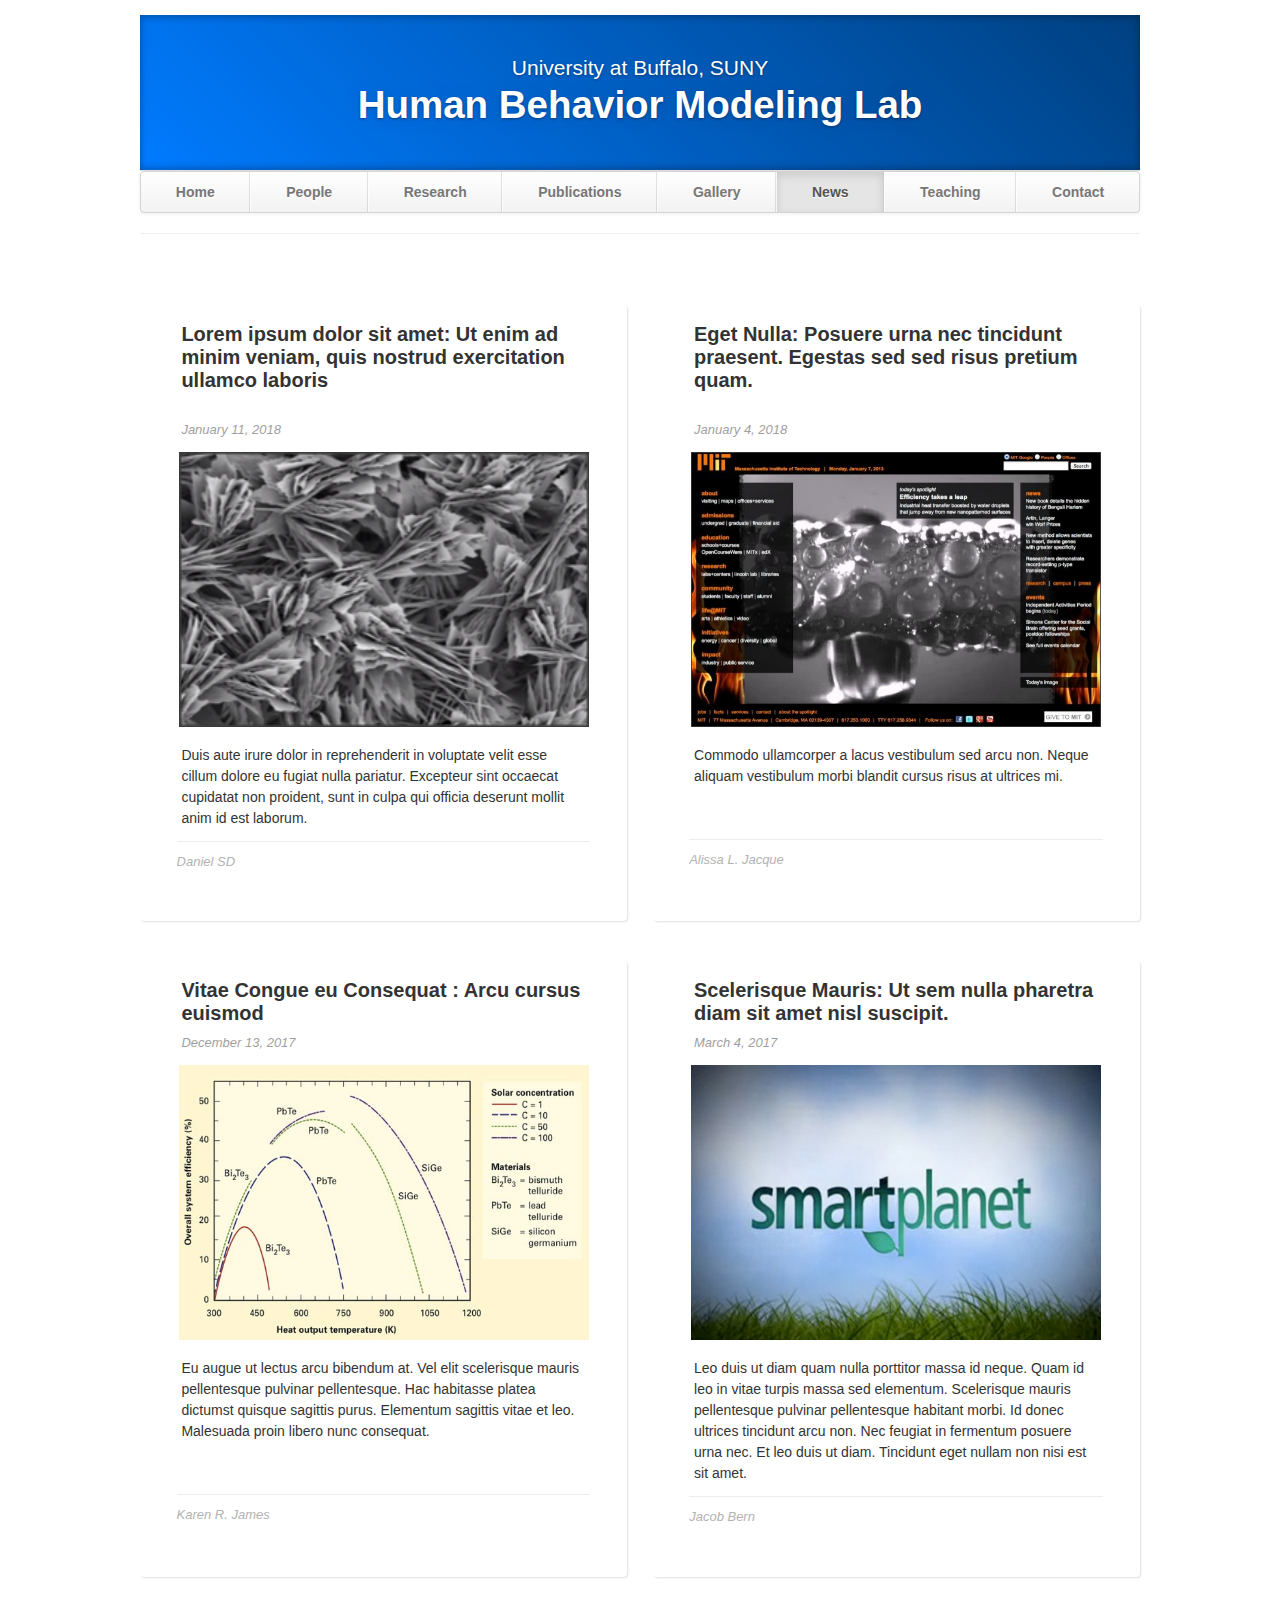
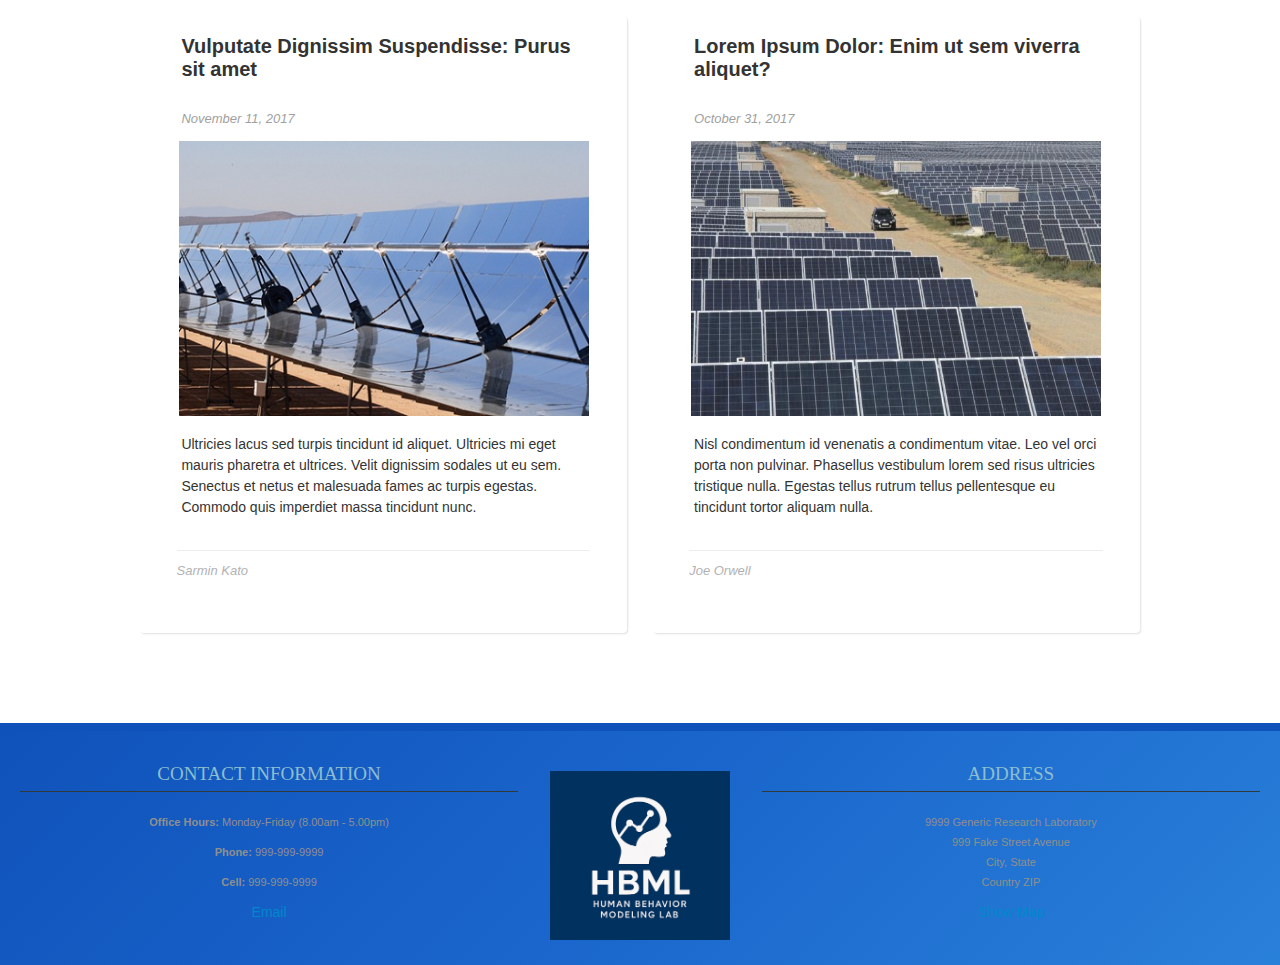
<file: news.html>
<!DOCTYPE html>
<html lang="en">
   <head>
      <meta charset="utf-8">
      <title>News</title>
      <meta name="viewport" content="width=device-width, initial-scale=1.0">
      <meta name="description" content="Human Behavior Modeling Lab">
      <meta name="author" content="">
      <!-- Le styles -->
      <link href="css/bootstrap.min.css" rel="stylesheet">
      <link href="css/bootstrap-responsive.min.css" rel="stylesheet">
      <link href="css/theme.css" rel="stylesheet">
   </head>
   <body>
      <div class="container">
         <header class="jumbotron subhead" id="overview">
            <p class="lead"> University at Buffalo, SUNY </p>
            <h1>Human Behavior Modeling Lab</h1>
         </header>
         <div class="masthead">
            <div class="navbar">
               <div class="navbar-inner">
                  <div class="container">
                     <ul class="nav">
                        <li><a href="index.html">Home</a></li>
                        <li><a href="people.html">People</a></li>
                        <li><a href="research.html">Research</a></li>
                        <li><a href="publications.html">Publications</a></li>
                        <li><a href="gallery.html">Gallery</a></li>
                        <li class="active"><a href="#">News</a></li>
                        <li><a href="teaching.html">Teaching</a></li>
                        <li><a href="contact.html">Contact</a></li>
                     </ul>
                  </div>
               </div>
            </div>
         </div>
         <hr>
         <div id="media">
            <div class="row-fluid post_row">
               <div class="span6 post">
                  <div class="text">
                     <h5><a href="https://mitei.mit.edu">Lorem ipsum dolor sit amet: Ut enim ad minim veniam, quis nostrud exercitation ullamco laboris</a></h5>
                     <br/>
                     <span class="date">January 11, 2018</span>
                  </div>
                  <div class="img">
                     <a href="https://mitei.mit.edu">
                     <img src="images/envmonitor2.png" alt="Lorem ipsum dolor sit amet: Ut enim ad minim veniam, quis nostrud exercitation ullamco laboris">
                     </a>
                  </div>
                  <div class="text">
                     <p> Duis aute irure dolor in reprehenderit in voluptate velit esse cillum dolore eu fugiat nulla pariatur. Excepteur sint occaecat cupidatat non proident, sunt in culpa qui officia deserunt mollit anim id est laborum. </p>
                  </div>
                  <div class="author_box">
                     <h6>Daniel SD</h6>
                  </div>
               </div>
               <div class="span6 post">
                  <div class="text">
                     <h5><a href="http://web.mit.edu">Eget Nulla: Posuere urna nec tincidunt praesent. Egestas sed sed risus pretium quam.</a></h5>
                     <br/>
                     <span class="date">January 4, 2018</span>                        
                  </div>
                  <div class="img">
                     <a href="http://web.mit.edu">
                     <img src="images/mit-spotlight1.png" alt="Eget Nulla: Posuere urna nec tincidunt praesent. Egestas sed sed risus pretium quam.">
                     </a>
                  </div>
                  <div class="text">
                     <p>Commodo ullamcorper a lacus vestibulum sed arcu non. Neque aliquam vestibulum morbi blandit cursus risus at ultrices mi. </p>
                     <br/>
                     <br/>
                  </div>
                  <div class="author_box">
                     <h6>Alissa L. Jacque</h6>
                  </div>
               </div>
            </div>
            <div class="row-fluid post_row">
               <div class="span6 post">
                  <div class="text">
                     <h5><a href="https://mitei.mit.edu">Vitae Congue eu Consequat : Arcu cursus euismod</a></h5>
                     <span class="date">December 13, 2017</span>
                  </div>
                  <div class="img">
                     <a href="https://mitei.mit.edu">
                     <img src="images/harnessingsolar-3.jpg" alt="Vitae Congue eu Consequat : Arcu cursus euismod">
                     </a>
                  </div>
                  <div class="text">
                     <p> Eu augue ut lectus arcu bibendum at. Vel elit scelerisque mauris pellentesque pulvinar pellentesque. Hac habitasse platea dictumst quisque sagittis purus. Elementum sagittis vitae et leo. Malesuada proin libero nunc consequat.</p>
                     <br/>
                     <br/>
                  </div>
                  <div class="author_box">
                     <h6>Karen R. James</h6>
                  </div>
               </div>
               <div class="span6 post">
                  <div class="text">
                     <h5><a href="https://mitei.mit.edu">Scelerisque Mauris: Ut sem nulla pharetra diam sit amet nisl suscipit.</a></h5>
                     <span class="date">March 4, 2017</span>
                  </div>
                  <div class="img">
                     <a href="https://mitei.mit.edu">
                     <img src="images/smartplanet.png" alt="Scelerisque Mauris: Ut sem nulla pharetra diam sit amet nisl suscipit.">
                     </a>
                  </div>
                  <div class="text">
                     <p>Leo duis ut diam quam nulla porttitor massa id neque. Quam id leo in vitae turpis massa sed elementum. Scelerisque mauris pellentesque pulvinar pellentesque habitant morbi. Id donec ultrices tincidunt arcu non. Nec feugiat in fermentum posuere urna nec. Et leo duis ut diam. Tincidunt eget nullam non nisi est sit amet. </p>
                  </div>
                  <div class="author_box">
                     <h6>Jacob Bern</h6>
                  </div>
               </div>
            </div>
            <div class="row-fluid post_row">
               <div class="span6 post">
                  <div class="text">
                     <h5><a href="https://mitei.mit.edu">Vulputate Dignissim Suspendisse: Purus sit amet</a></h5>
                     <br/>
                     <span class="date">November 11, 2017</span>
                  </div>
                  <div class="img">
                     <a href="https://mitei.mit.edu">
                     <img src="images/parabolic.jpg" alt="Vulputate Dignissim Suspendisse: Purus sit amet">
                     </a>
                  </div>
                  <div class="text">
                     <p>Ultricies lacus sed turpis tincidunt id aliquet. Ultricies mi eget mauris pharetra et ultrices. Velit dignissim sodales ut eu sem. Senectus et netus et malesuada fames ac turpis egestas. Commodo quis imperdiet massa tincidunt nunc.</p>
                     <br/>
                  </div>
                  <div class="author_box">
                     <h6>Sarmin Kato</h6>
                  </div>
               </div>
               <div class="span6 post">
                  <div class="text">
                     <h5><a href="https://mitei.mit.edu">Lorem Ipsum Dolor: Enim ut sem viverra aliquet?</a></h5>
                     <br/>
                     <span class="date">October 31, 2017</span>                     
                  </div>
                  <div class="img">
                     <a href="https://mitei.mit.edu">
                     <img src="images/solarenergypowerstation.jpg" alt="Lorem Ipsum Dolor: Enim ut sem viverra aliquet?">
                     </a>
                  </div>
                  <div class="text">
                     <p> Nisl condimentum id venenatis a condimentum vitae. Leo vel orci porta non pulvinar. Phasellus vestibulum lorem sed risus ultricies tristique nulla. Egestas tellus rutrum tellus pellentesque eu tincidunt tortor aliquam nulla. </p>
                     <br/>
                  </div>
                  <div class="author_box">
                     <h6>Joe Orwell</h6>
                  </div>
               </div>
            </div>
         </div>
      </div>
      <footer id="footer">
         <div class="container-fluid">
            <div class="row-fluid">
               <div class="span5">
                  <h3>Contact Information</h3>
                  <p><b>Office Hours: </b>Monday-Friday (8.00am - 5.00pm)</p>
                  <p><b>Phone: </b>999-999-9999</p>
                  <p><b>Cell: </b>999-999-9999</p>
                  <a href="mailto:your.email@uni.edu">Email</a>
               </div>
               <div class="span2">
                  <a href="https://mybrandnewlogo.com/"><img src = "labimages/HBML_logo.png" alt="research-lab-logo"/></a>
               </div>
               <div class="span5">
                  <h3>Address</h3>
                  <p>9999 Generic Research Laboratory<br>
                     999 Fake Street Avenue<br>
                     City, State<br>
                     Country ZIP
                  </p>
                  <a href="http://maps.google.com/">Show Map</a>
               </div>
            </div>
         </div>
      </footer>

      <!-- Le javascript
         ================================================== -->
      <!-- Placed at the end of the document so the pages load faster -->
      <script src="js/jquery-1.9.1.min.js"></script>
      <script src="js/bootstrap.min.js"></script>
      <script>
         $(document).ready(function() {
             $(document.body).scrollspy({
                 target: "#navparent"
             });
         });
      </script>
   </body>
</html>
</file>
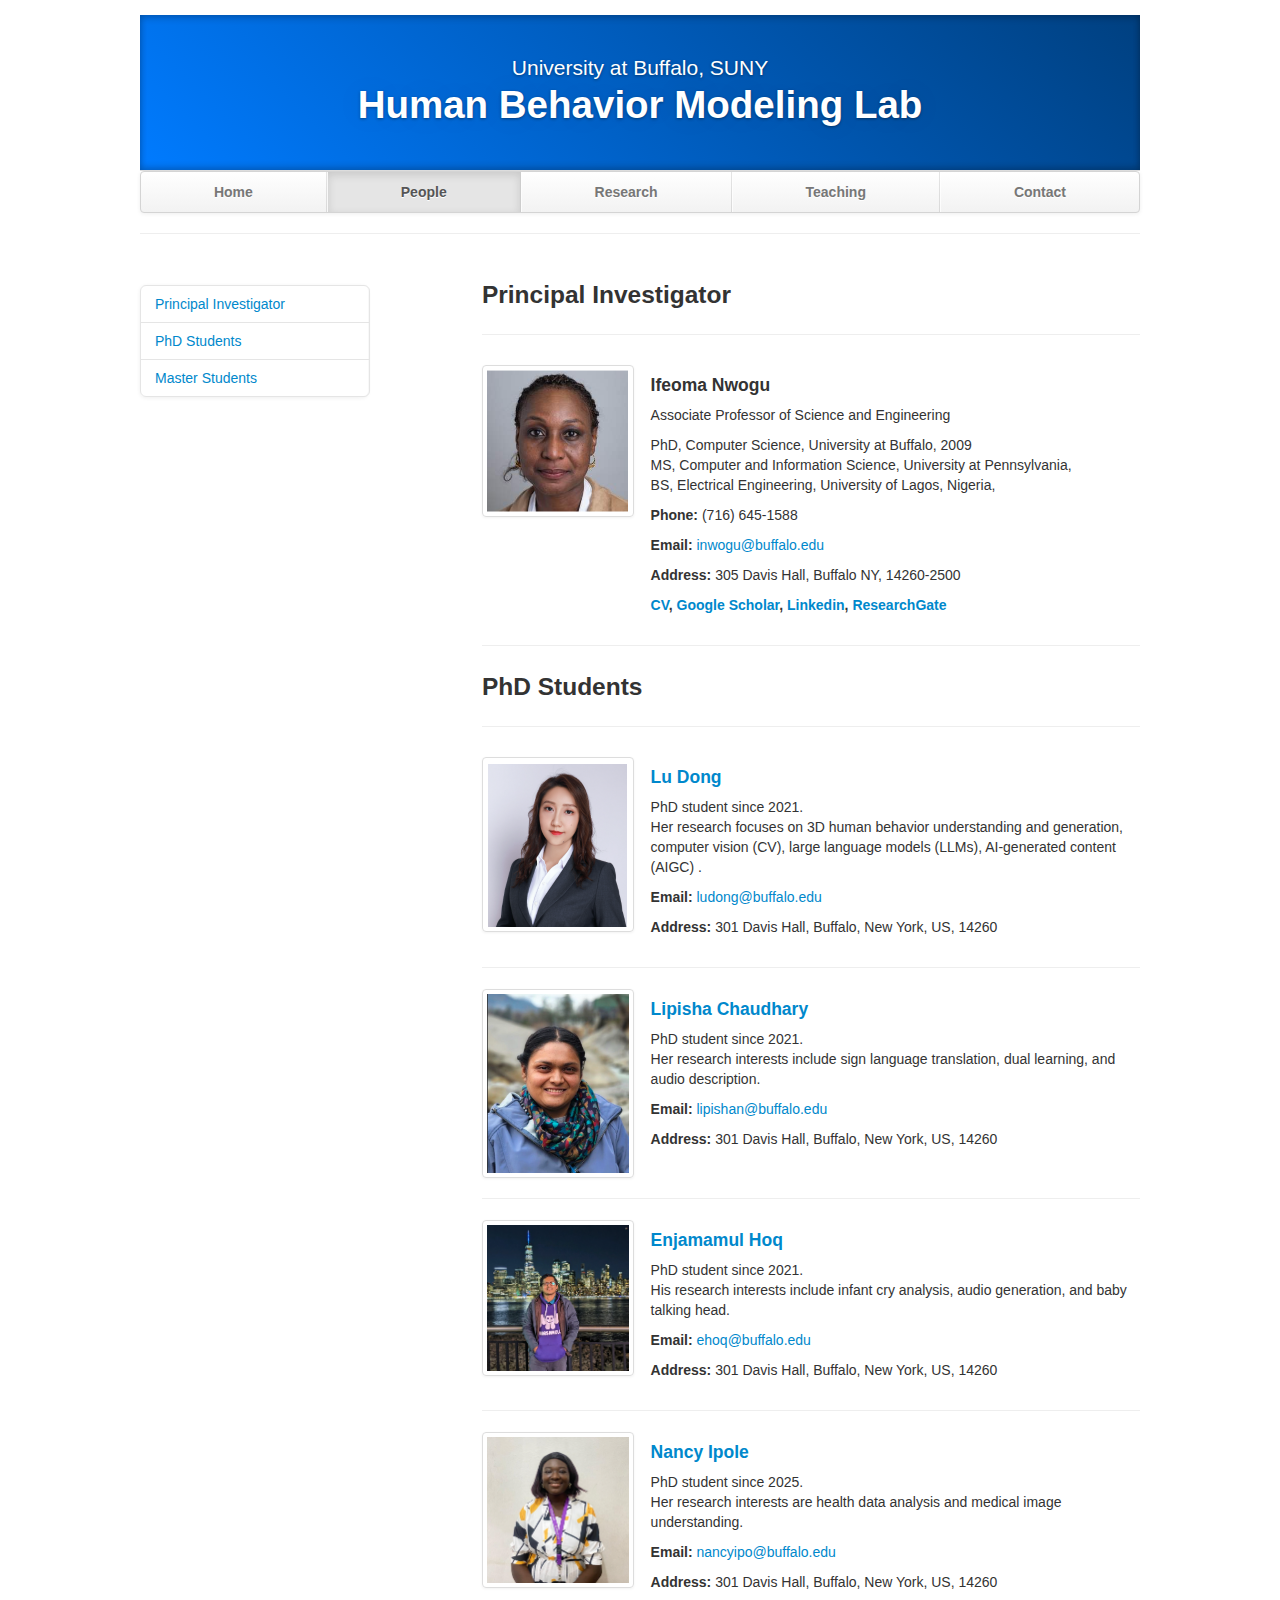
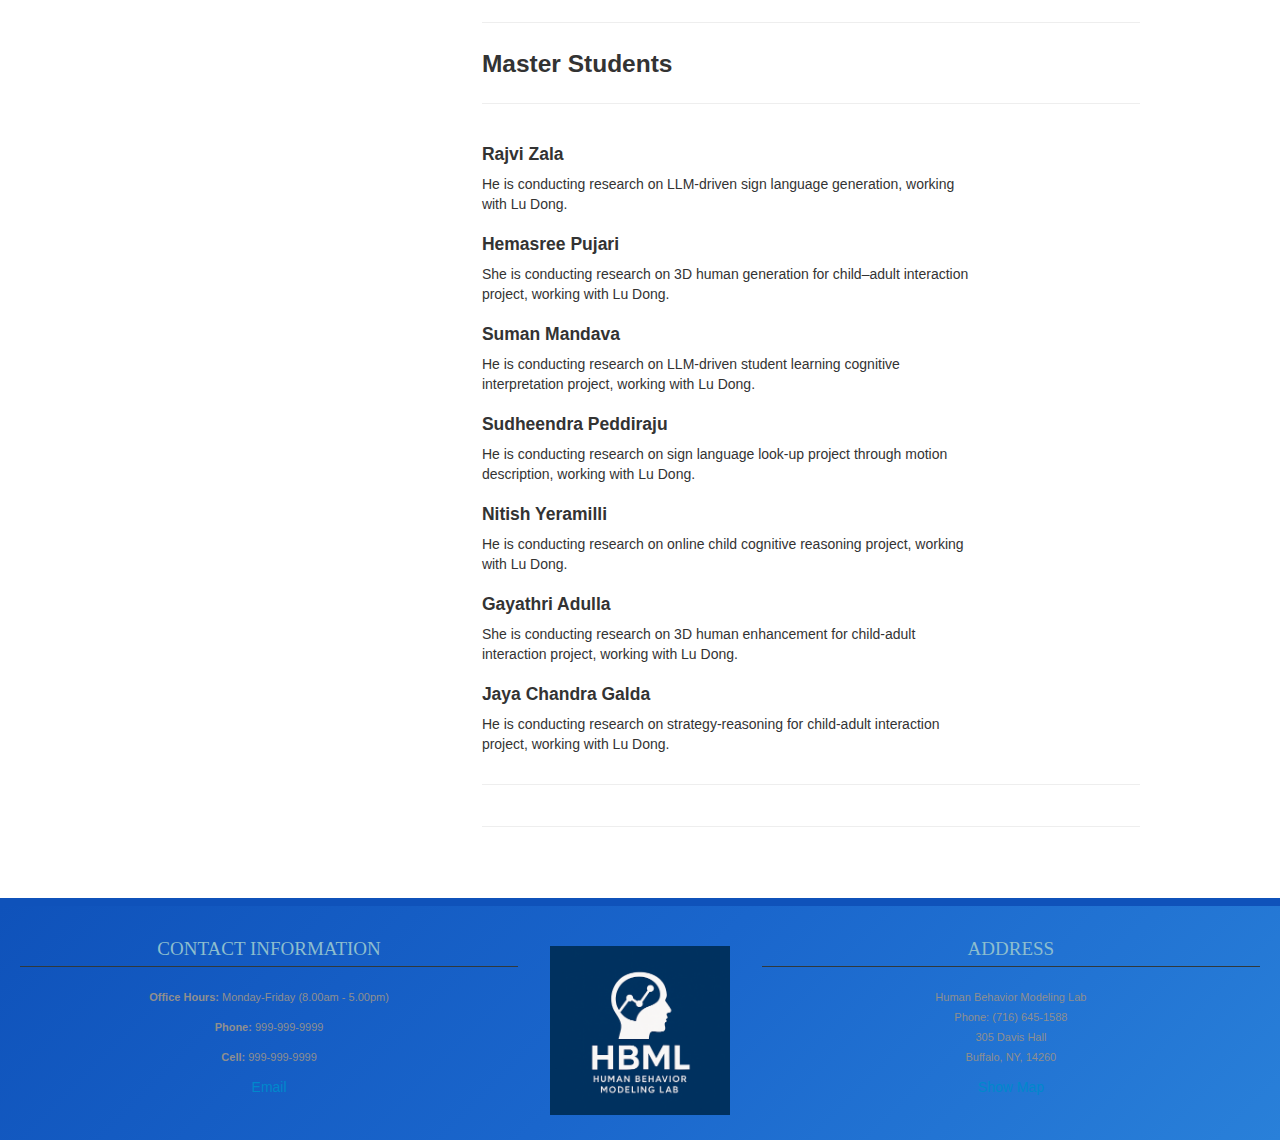
<file: people.html>
<!DOCTYPE html>
<html lang="en">
   <head>
      <meta charset="utf-8">
      <title>People</title>
      <meta name="viewport" content="width=device-width, initial-scale=1.0">
      <meta name="description" content="Human Behavior Modeling Lab">
      <meta name="author" content="">
      <!-- Le styles -->
      <link href="css/bootstrap.min.css" rel="stylesheet">
      <link href="css/bootstrap-responsive.min.css" rel="stylesheet">
      <link href="css/theme.css" rel="stylesheet">
   </head>
   <body>
      <div class="container">
         <header class="jumbotron subhead" id="overview">
            <p class="lead"> University at Buffalo, SUNY </p>
            <h1>Human Behavior Modeling Lab</h1>
         </header>
         <div class="masthead">
            <div class="navbar">
               <div class="navbar-inner">
                  <div class="container">
                     <ul class="nav">
                        <li><a href="index.html">Home</a></li>
                        <li class="active"><a href="#">People</a></li>
                        <li><a href="research.html">Research</a></li>
                        <!-- <li><a href="publications.html">Publications</a></li> -->
                        <li><a href="teaching.html">Teaching</a></li>
                        <!-- <li><a href="gallery.html">Gallery</a></li> -->
                        <!-- <li><a href="news.html">News</a></li> -->
                        <li><a href="contact.html">Contact</a></li>
                     </ul>
                  </div>
               </div>
            </div>
         </div>
         <hr>
         <div class="row-fluid">
            <div class="span3 bs-docs-sidebar" id="navparent">
               <ul class="nav nav-list bs-docs-sidenav" data-spy="affix" data-offset-top="200" data-offset-bottom="260">
                  <li><a href="#principalinvestigator"> Principal Investigator </a></li>
                  <li><a href="#phd">PhD Students</a></li>
                  <li><a href="#master">Master Students</a></li>
                  <!-- <li><a href="#alumni">Alumni</a></li> -->
               </ul>
            </div>
            <div class="span8 offset1">
               <section id="principalinvestigator">
                  <div class="page-header">
                     <h3>Principal Investigator</h3>
                  </div>
                  <div class="row-fluid">
                     <div class="span3">
                        <a href="https://unsplash.com/photos/aCZ2hiC-iDk" class="thumbnail">
                        <img src="labimages/ifeoma03.png" alt="Ifeoma Nwogu"/>
                        </a>
                     </div>
                     <div class="span9">
                        <h4>Ifeoma Nwogu</h4>
                        <p>Associate Professor of Science and Engineering</p>
                        <p>PhD, Computer Science, University at Buffalo, 2009<br/>MS, Computer and Information Science, University at Pennsylvania,<br/>BS, Electrical Engineering, University of Lagos, Nigeria,</p>
                        <p><b>Phone: </b>(716) 645-1588 </p>
                        <p><b>Email: </b><a href="inwogu@buffalo.edu">inwogu@buffalo.edu</a></p>
                        <p><b>Address: </b>305 Davis Hall, Buffalo NY, 14260-2500</p>
                        <p><b><a href=" ">CV</a>, <a href="https://scholar.google.com/citations?user=pCOmTY0AAAAJ&hl=en">Google Scholar</a>, <a href="https://www.linkedin.com">Linkedin</a>, <a href="http://www.researchgate.net">ResearchGate</a></b></p>
                     </div>
                  </div>
               </section>
               <hr>
               <section id="phd">
                  <div class="page-header">
                     <h3>PhD Students</h3>
                  </div>
                  <div class="row-fluid">
                     <div class="span3">
                        <a href="https://dongludeeplearning.github.io/" class="thumbnail">
                        <img src="labimages/LuDong.png" alt="Lu Dong"/>
                        </a>
                     </div>
                     <div class="span9">
                        <h4><a href="https://dongludeeplearning.github.io/">Lu Dong</a></h4>
                        <p>PhD student since 2021.<br/> Her research focuses on 3D human behavior understanding and generation, computer vision (CV), large language models (LLMs), AI-generated content (AIGC)  . </p>
                        <p><b>Email: </b><a href="ludong@buffalo.edu">ludong@buffalo.edu</a></p>
                        <p><b>Address: </b>301 Davis Hall, Buffalo, New York, US, 14260</p>
                     </div>
                  </div>
                  <hr>
                  <div class="row-fluid">
                     <div class="span3">
                        <a href=" " class="thumbnail">
                        <img src="labimages/Lipisha.png" alt="Lipisha Nitin Chaudhary"/>
                        </a>
                     </div>
                     <div class="span9">
                        <h4><a href="">Lipisha Chaudhary</a></h4>
                        <p>PhD student since 2021.<br/> Her research interests include sign language translation, dual learning, and audio description.</p>
                        <p><b>Email: </b><a href="lipishan@buffalo.edu">lipishan@buffalo.edu</a></p>
                        <p><b>Address: </b>301 Davis Hall, Buffalo, New York, US, 14260</p>
                     </div>
                  </div>
                  <hr>
                  <div class="row-fluid">
                     <div class="span3">
                        <a href=" " class="thumbnail">
                        <img src="labimages/akib.png" alt="Enjamamul Hoq"/>
                        </a>
                     </div>
                     <div class="span9">
                        <h4><a href=" ">Enjamamul Hoq </a></h4>
                        <p>PhD student since 2021.<br/>His research interests include infant cry analysis, audio generation, and baby talking head.</p>
                        <p><b>Email: </b><a href="ehoq@buffalo.edu">ehoq@buffalo.edu</a></p>
                        <p><b>Address: </b>301 Davis Hall, Buffalo, New York, US, 14260</p>
                     </div>
                  </div>
                  <hr>
                  <div class="row-fluid">
                     <div class="span3">
                        <a href=" " class="thumbnail">
                        <img src="labimages/Nancy.png" alt="Nancy Ipole"/>
                        </a>
                     </div>
                     <div class="span9">
                        <h4><a href=" ">Nancy Ipole </a></h4>
                        <p>PhD student since 2025.<br/>Her research interests are health data analysis and medical image understanding. </p>
                        <p><b>Email: </b><a href="nancyipo@buffalo.edu">nancyipo@buffalo.edu</a></p>
                        <p><b>Address: </b>301 Davis Hall, Buffalo, New York, US, 14260</p>
                     </div>
                  </div>
               </section>
               <hr>
               <section id="master">
                  <div class="page-header">
                     <h3>Master Students</h3>
                  </div>
                  <div class="row-fluid">
                     <!-- <div class="span3">
                        <a href=" " class="thumbnail">
                        <img src="" alt="Rajvi Zala"/>
                        </a>
                     </div> -->
                     <div class="span9">
                        <h4>Rajvi Zala</h4>
                        <p> He is conducting research on LLM-driven sign language generation, working with Lu Dong.</p>
                        <!-- <p><b>Email: </b><a href="hemasree@buffalo.edu">hemasree@buffalo.edu</a></p> -->
                     </div>
                     <div class="row-fluid">
                        <!-- <div class="span3">
                           <a href=" " class="thumbnail">
                           <img src="" alt="Hemasree Pujari"/>
                           </a>
                        </div> -->
                        <div class="span9">
                           <h4>Hemasree Pujari</h4>
                           <p> She is conducting research on 3D human generation for child–adult interaction project, working with Lu Dong.</p>
                           <!-- <p><b>Email: </b><a href="hemasree@buffalo.edu">hemasree@buffalo.edu</a></p> -->
                        </div>
                     <div class="row-fluid">
                        <div class="span9">
                           <h4>Suman Mandava</h4>
                           <p> He is conducting research on LLM-driven student learning cognitive interpretation project, working with Lu Dong.</p>
                              <!-- <p><b>Email: </b><a href="hemasree@buffalo.edu">hemasree@buffalo.edu</a></p> -->
                        </div>
                        <div class="row-fluid">
                           <div class="span9">
                              <h4>Sudheendra Peddiraju</h4>
                              <p> He is conducting research on sign language look-up project through motion description, working with Lu Dong.</p>
                              <!-- <p><b>Email: </b><a href="hemasree@buffalo.edu">hemasree@buffalo.edu</a></p> -->
                        </div>
                        <div class="row-fluid">
                           <div class="span9">
                              <h4>Nitish Yeramilli</h4>
                              <p> He is conducting research on online child cognitive reasoning project, working with Lu Dong.</p>
                              <!-- <p><b>Email: </b><a href="hemasree@buffalo.edu">hemasree@buffalo.edu</a></p> -->
                        </div>
                        <div class="row-fluid">
                           <div class="span9">
                              <h4>Gayathri Adulla</h4>
                              <p> She is conducting research on 3D human enhancement for child-adult interaction project, working with Lu Dong.</p>
                              <!-- <p><b>Email: </b><a href="hemasree@buffalo.edu">hemasree@buffalo.edu</a></p> -->
                        </div>
                        <div class="row-fluid">
                           <div class="span9">
                              <h4>Jaya Chandra Galda</h4>
                              <p> He is conducting research on strategy-reasoning for child-adult interaction project, working with Lu Dong.</p>
                              <!-- <p><b>Email: </b><a href="hemasree@buffalo.edu">hemasree@buffalo.edu</a></p> -->
                         </div>
                  </div>
                  <hr>
               </section>
               <hr>
               <!-- Alumni section removed -->
            </div>
         </div>
      </div>
      <footer id="footer">
         <div class="container-fluid">
            <div class="row-fluid">
               <div class="span5">
                  <h3>Contact Information</h3>
                  <p><b>Office Hours: </b>Monday-Friday (8.00am - 5.00pm)</p>
                  <p><b>Phone: </b>999-999-9999</p>
                  <p><b>Cell: </b>999-999-9999</p>
                  <a href="mailto:your.email@uni.edu">Email</a>
               </div>
               <div class="span2">
                  <a href="https://mybrandnewlogo.com/"><img src = "labimages/HBML_logo.png" alt="research-lab-logo"/></a>
               </div>
               <div class="span5">
                  <h3>Address</h3>
                  <p>Human Behavior Modeling Lab<br>
                     Phone:  (716) 645-1588<br>
                     305 Davis Hall<br>
                     Buffalo, NY, 14260<br>
                  </p>
                  <a href="http://maps.google.com/">Show Map</a>
               </div>
            </div>
         </div>
      </footer>

      <!-- Le javascript
         ================================================== -->
      <!-- Placed at the end of the document so the pages load faster -->
      <script src="js/jquery-1.9.1.min.js"></script>
      <script src="js/bootstrap.min.js"></script>
      <script>
         $(document).ready(function() {
             $(document.body).scrollspy({
                 target: "#navparent"
             });
         });
         
      </script>
   </body>
</html>
</file>
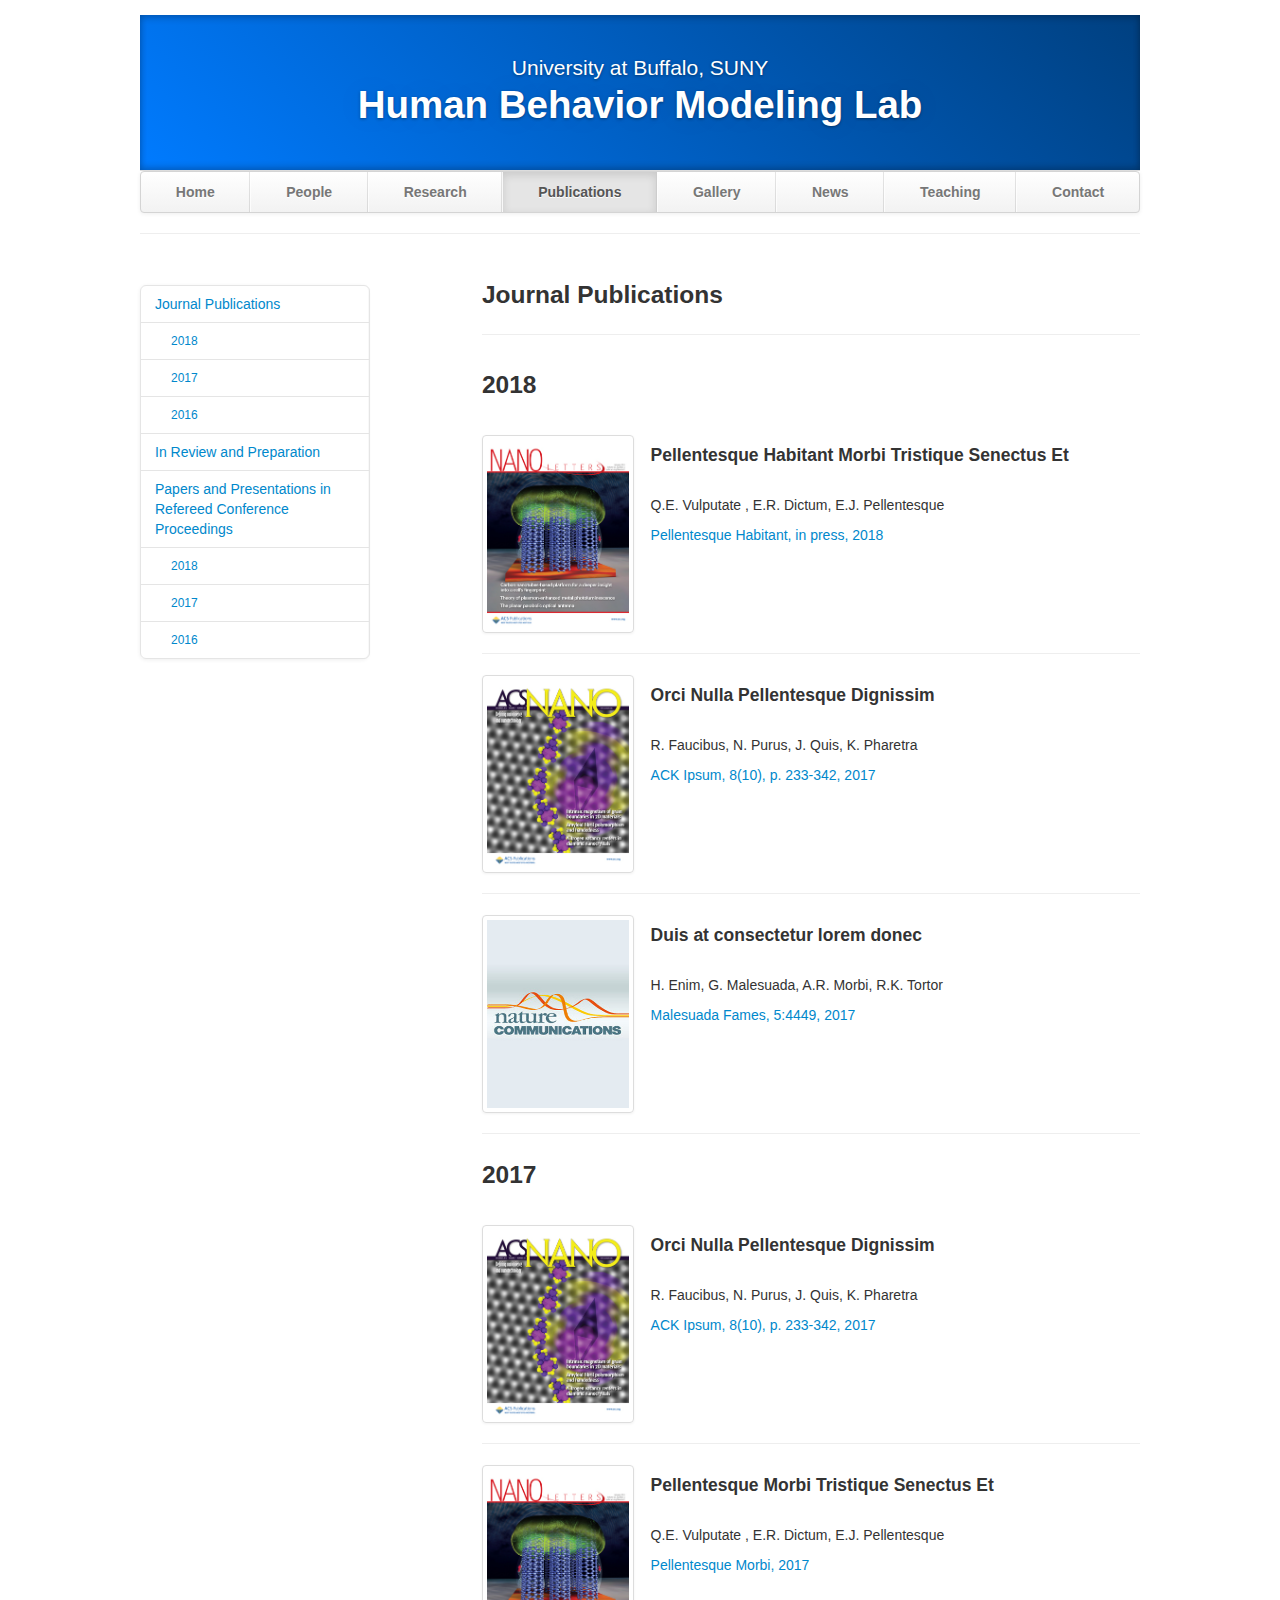
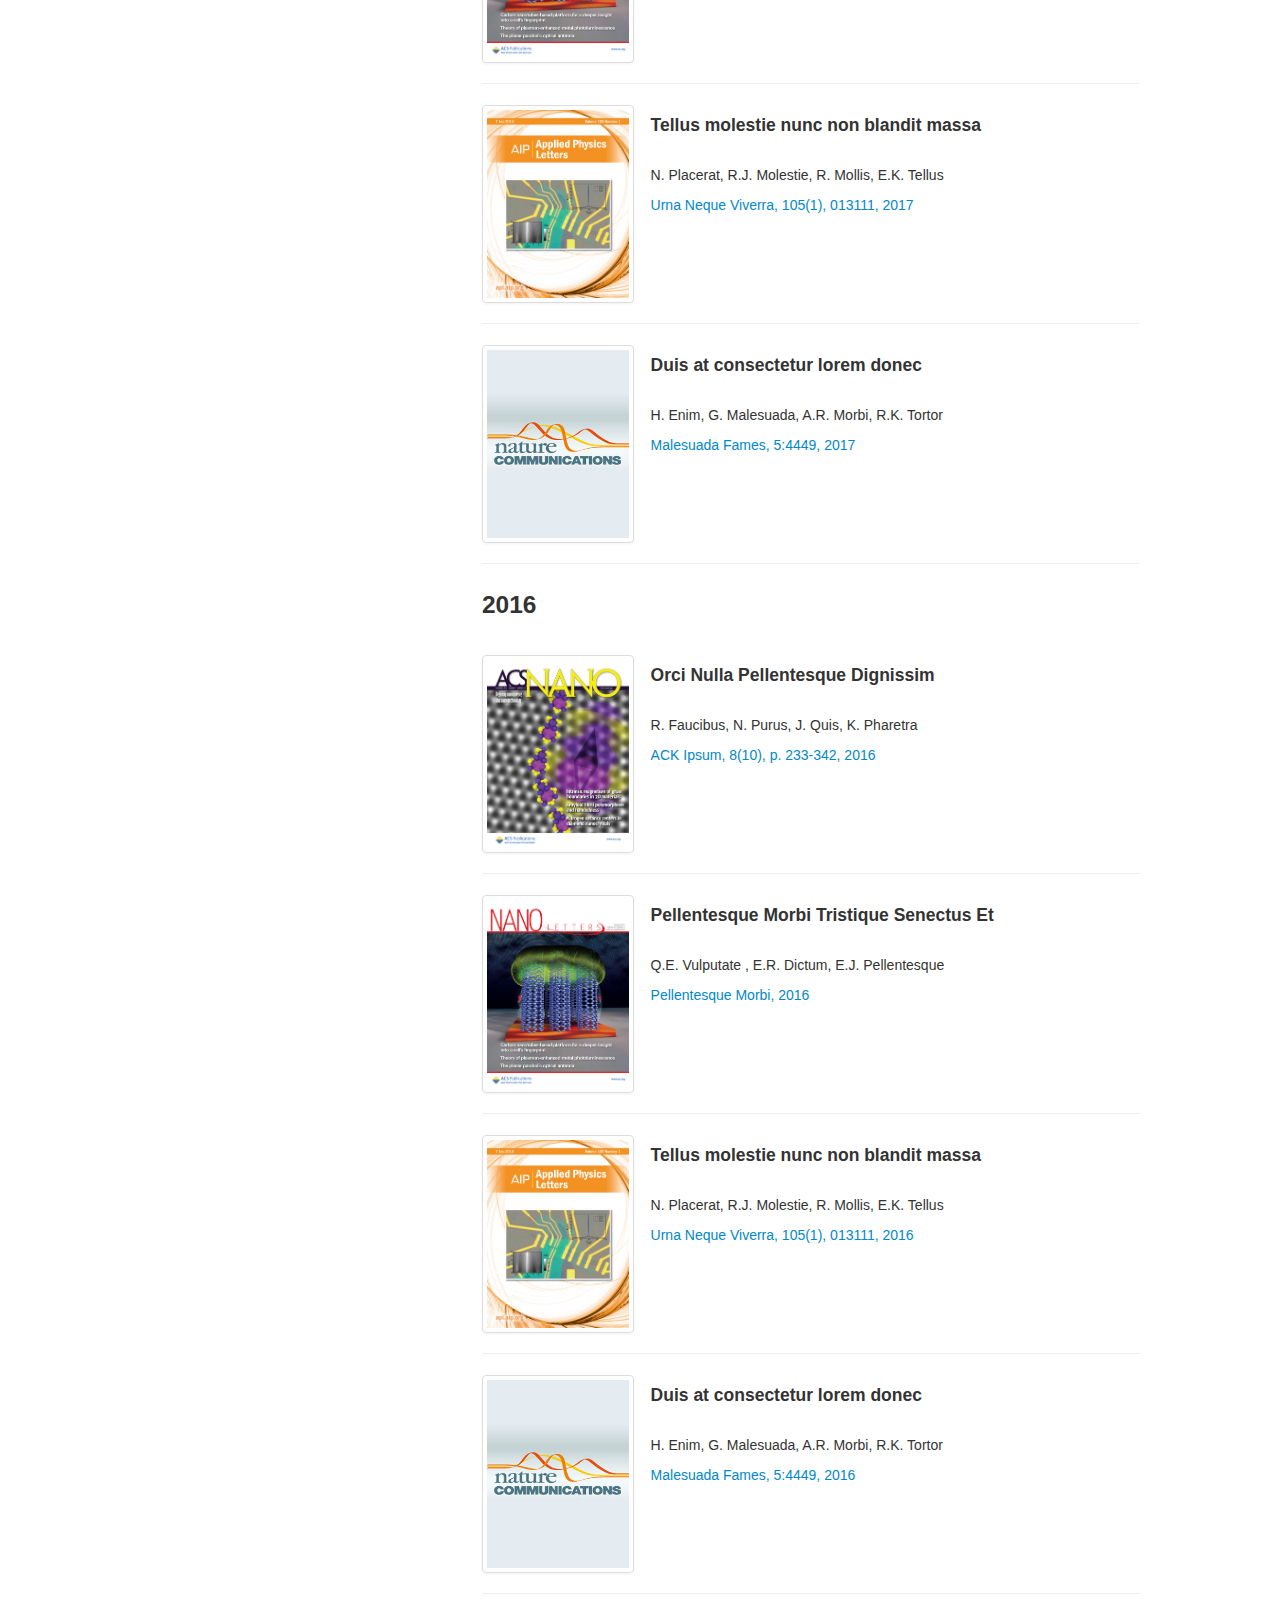
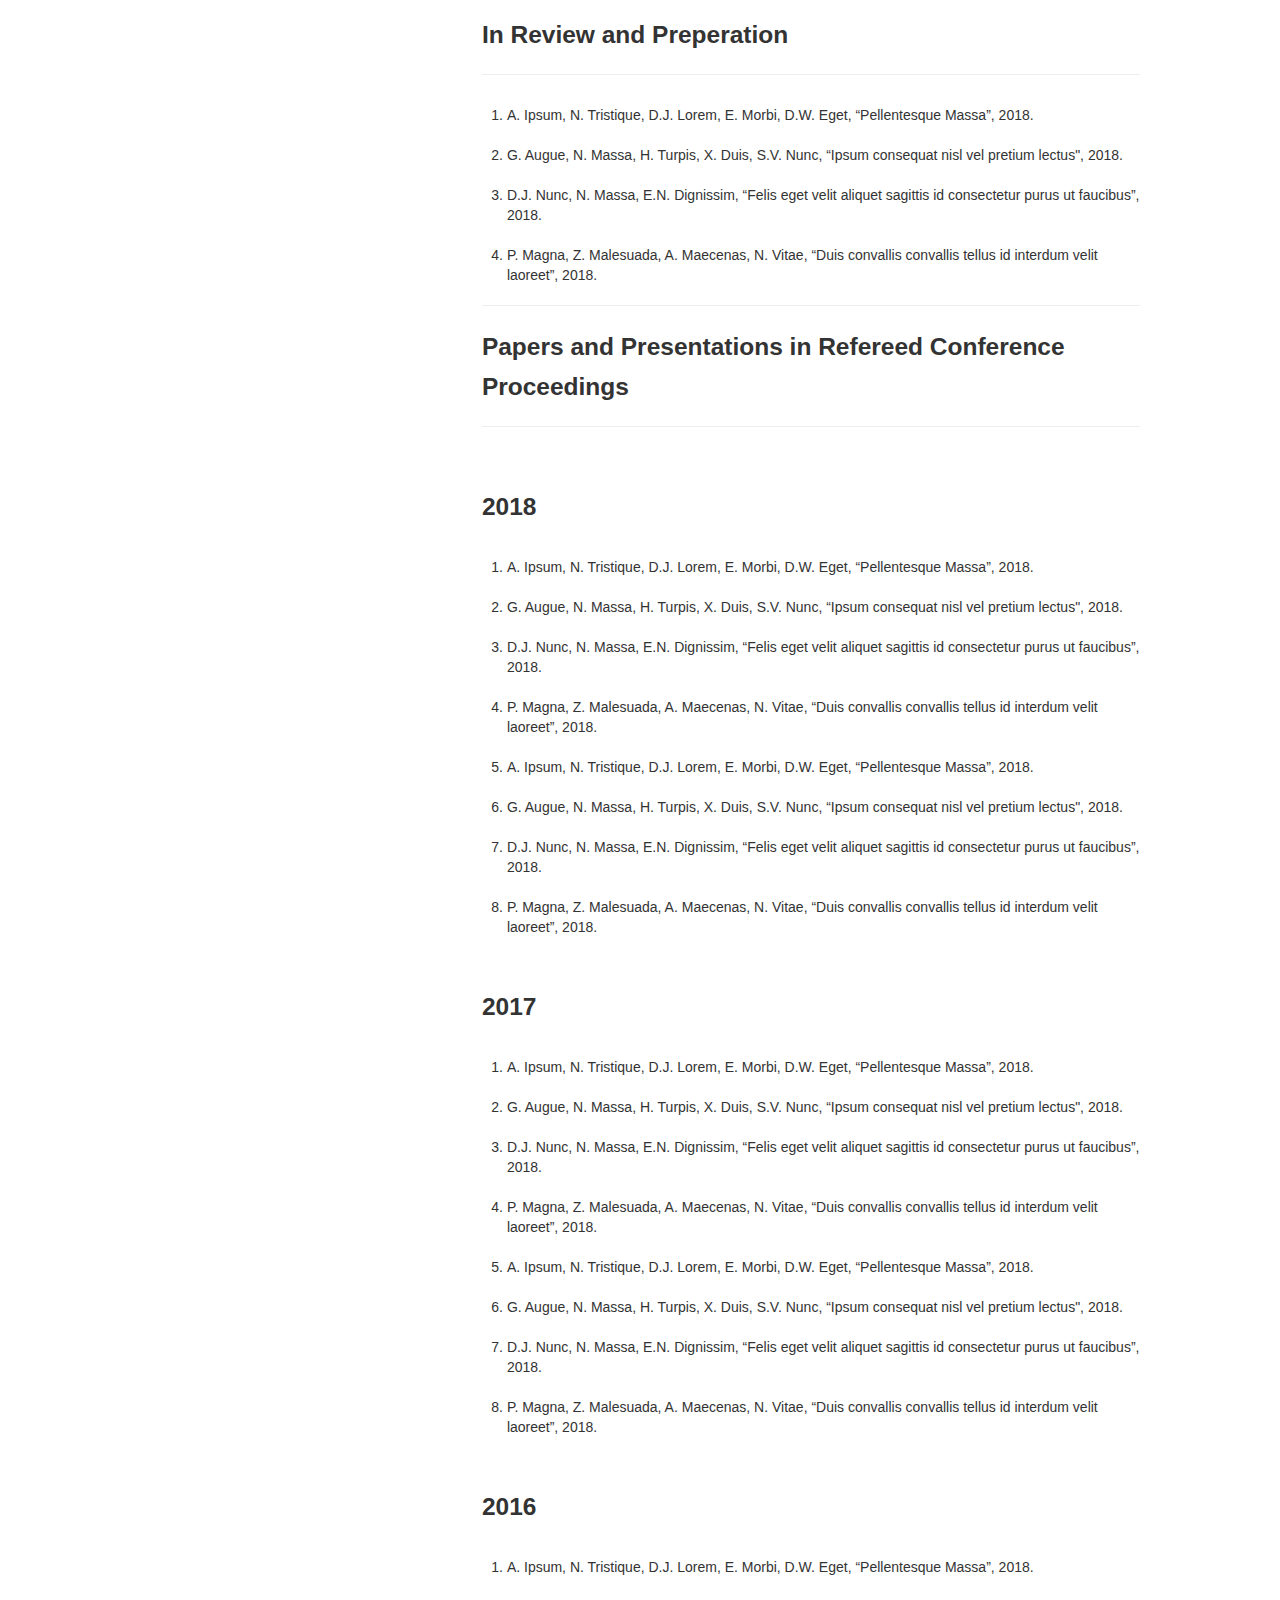
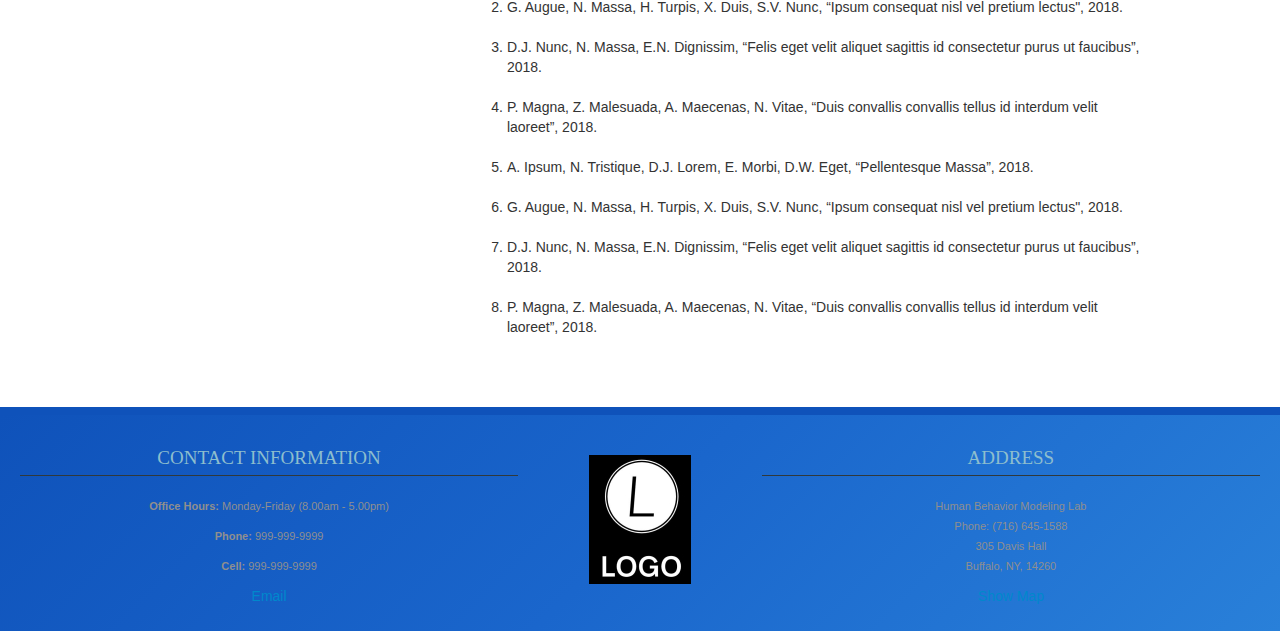
<file: publications.html>
<!DOCTYPE html>
<html lang="en">
   <head>
      <meta charset="utf-8">
      <title>Publications</title>
      <meta name="viewport" content="width=device-width, initial-scale=1.0">
      <meta name="description" content="Human Behavior Modeling Lab">
      <meta name="author" content="">
      <!-- Le styles -->
      <link href="css/bootstrap.min.css" rel="stylesheet">
      <link href="css/bootstrap-responsive.min.css" rel="stylesheet">
      <link href="css/theme.css" rel="stylesheet">
   </head>
   <body>
      <div class="container">
         <header class="jumbotron subhead" id="overview">
            <p class="lead"> University at Buffalo, SUNY </p>
            <h1>Human Behavior Modeling Lab</h1>
         </header>
         <div class="masthead">
            <div class="navbar">
               <div class="navbar-inner">
                  <div class="container">
                     <ul class="nav">
                        <li><a href="index.html">Home</a></li>
                        <li><a href="people.html">People</a></li>
                        <li><a href="research.html">Research</a></li>
                        <li class="active"><a href="#">Publications</a></li>
                        <li><a href="gallery.html">Gallery</a></li>
                        <li><a href="news.html">News</a></li>
                        <li><a href="teaching.html">Teaching</a></li>
                        <li><a href="contact.html">Contact</a></li>
                     </ul>
                  </div>
               </div>
            </div>
         </div>
         <hr>
         <div class="row-fluid">
            <div class="span3 bs-docs-sidebar" id="navparent">
               <ul class="nav nav-list bs-docs-sidenav" data-spy="affix" data-offset-top="200" data-offset-bottom="260">
                  <li><a href="#published"> Journal Publications</a></li>
                  <li><a class="subhead" href="#2018"> 2018 </a></li>
                  <li><a class="subhead" href="#2017"> 2017 </a></li>
                  <li><a class="subhead" href="#2016"> 2016 </a></li>
                  <li><a href="#inreview"> In Review and Preparation</a></li>
                  <li><a href="#refereed"> Papers and Presentations in Refereed Conference Proceedings</a></li>
                  <li><a class="subhead" href="#2018c"> 2018 </a></li>
                  <li><a class="subhead" href="#2017c"> 2017 </a></li>
                  <li><a class="subhead" href="#2016c"> 2016 </a></li>
               </ul>
            </div>
            <div class="span8 offset1">
               <section id="published">
                  <div class="page-header">
                     <h3>Journal Publications</h3>
                  </div>
                  <section id="2018">
                     <h3>2018</h3>
                     <br/>
                     <div class="row-fluid">
                        <div class="span3">
                           <a href="https://pubs.acs.org/journal/nalefd" class="thumbnail">
                           <img class="publications-thumb" src="thumbs/nanoletters.2013.13.issue1.jpg" alt="Pellentesque Habitant Morbi Tristique Senectus Et"/>
                           </a>
                        </div>
                        <div class="span9">
                           <h4>Pellentesque Habitant Morbi Tristique Senectus Et</h4>
                           <br/>
                           <p>Q.E. Vulputate , E.R. Dictum, E.J. Pellentesque</p>
                           <a href="https://pubs.acs.org/journal/nalefd">Pellentesque Habitant, in press, 2018</a>
                        </div>
                     </div>
                     <hr>
                     <div class="row-fluid">
                        <div class="span3">
                           <a href="https://pubs.acs.org/journal/ancac3" class="thumbnail">
                           <img class="publications-thumb" src="thumbs/ancac3.2013.7.issue-12.largecover.jpg" alt="Orci Nulla Pellentesque Dignissim"/>
                           </a>
                        </div>
                        <div class="span9">
                           <h4>Orci Nulla Pellentesque Dignissim</h4>
                           <br/>
                           <p>R. Faucibus, N. Purus, J. Quis, K. Pharetra</p>
                           <a href="https://pubs.acs.org/journal/ancac3">ACK Ipsum, 8(10), p. 233-342, 2017</a>
                        </div>
                     </div>
                     <hr>
                     <div class="row-fluid">
                        <div class="span3">
                           <a href="https://www.nature.com/ncomms/" class="thumbnail">
                           <img class="publications-thumb" src="thumbs/nature-communications.jpg" alt="Duis at consectetur lorem donec"/>
                           </a>
                        </div>
                        <div class="span9">
                           <h4>Duis at consectetur lorem donec</h4>
                           <br/>
                           <p>H. Enim, G. Malesuada, A.R. Morbi, R.K. Tortor</p>
                           <a href="https://www.nature.com/ncomms/">Malesuada Fames, 5:4449, 2017</a>
                        </div>
                     </div>
                  </section>
                  <hr>
                  <section id="2017">
                     <h3>2017</h3>
                     <br/>
                     <div class="row-fluid">
                        <div class="span3">
                           <a href="https://pubs.acs.org/journal/ancac3" class="thumbnail">
                           <img class="publications-thumb" src="thumbs/ancac3.2013.7.issue-12.largecover.jpg" alt="Orci Nulla Pellentesque Dignissim"/>
                           </a>
                        </div>
                        <div class="span9">
                           <h4>Orci Nulla Pellentesque Dignissim</h4>
                           <br/>
                           <p>R. Faucibus, N. Purus, J. Quis, K. Pharetra</p>
                           <a href="https://pubs.acs.org/journal/ancac3">ACK Ipsum, 8(10), p. 233-342, 2017</a>
                        </div>
                     </div>
                     <hr>
                     <div class="row-fluid">
                        <div class="span3">
                           <a href="https://pubs.acs.org/journal/nalefd" class="thumbnail">
                           <img class="publications-thumb" src="thumbs/nanoletters.2013.13.issue1.jpg" alt="Pellentesque Morbi Tristique Senectus Et"/>
                           </a>
                        </div>
                        <div class="span9">
                           <h4>Pellentesque Morbi Tristique Senectus Et</h4>
                           <br/>
                           <p>Q.E. Vulputate , E.R. Dictum, E.J. Pellentesque</p>
                           <a href="https://pubs.acs.org/journal/nalefd">Pellentesque Morbi, 2017</a>
                        </div>
                     </div>
                     <hr>
                     <div class="row-fluid">
                        <div class="span3">
                           <a href="https://aip.scitation.org/journal/apl" class="thumbnail">
                           <img class="publications-thumb" src="thumbs/105_1.jpg" alt="Tellus molestie nunc non blandit massa"/>
                           </a>
                        </div>
                        <div class="span9">
                           <h4>Tellus molestie nunc non blandit massa</h4>
                           <br/>
                           <p>N. Placerat, R.J. Molestie, R. Mollis, E.K. Tellus</p>
                           <a href="https://aip.scitation.org/journal/apl">Urna Neque Viverra, 105(1), 013111, 2017</a>
                        </div>
                     </div>
                     <hr>
                     <div class="row-fluid">
                        <div class="span3">
                           <a href="https://www.nature.com/ncomms/" class="thumbnail">
                           <img class="publications-thumb" src="thumbs/nature-communications.jpg" alt="Duis at consectetur lorem donec"/>
                           </a>
                        </div>
                        <div class="span9">
                           <h4>Duis at consectetur lorem donec</h4>
                           <br/>
                           <p>H. Enim, G. Malesuada, A.R. Morbi, R.K. Tortor</p>
                           <a href="https://www.nature.com/ncomms/">Malesuada Fames, 5:4449, 2017</a>
                        </div>
                     </div>
                  </section>
                  <hr>
                  <section id="2016">
                     <h3>2016</h3>
                     <br/>            
                     <div class="row-fluid">
                        <div class="span3">
                           <a href="https://pubs.acs.org/journal/ancac3" class="thumbnail">
                           <img class="publications-thumb" src="thumbs/ancac3.2013.7.issue-12.largecover.jpg" alt="Orci Nulla Pellentesque Dignissim"/>
                           </a>
                        </div>
                        <div class="span9">
                           <h4>Orci Nulla Pellentesque Dignissim</h4>
                           <br/>
                           <p>R. Faucibus, N. Purus, J. Quis, K. Pharetra</p>
                           <a href="https://pubs.acs.org/journal/ancac3">ACK Ipsum, 8(10), p. 233-342, 2016</a>
                        </div>
                     </div>
                     <hr>
                     <div class="row-fluid">
                        <div class="span3">
                           <a href="https://pubs.acs.org/journal/nalefd" class="thumbnail">
                           <img class="publications-thumb" src="thumbs/nanoletters.2013.13.issue1.jpg" alt="Pellentesque Morbi Tristique Senectus Et"/>
                           </a>
                        </div>
                        <div class="span9">
                           <h4>Pellentesque Morbi Tristique Senectus Et</h4>
                           <br/>
                           <p>Q.E. Vulputate , E.R. Dictum, E.J. Pellentesque</p>
                           <a href="https://pubs.acs.org/journal/nalefd">Pellentesque Morbi, 2016</a>
                        </div>
                     </div>
                     <hr>
                     <div class="row-fluid">
                        <div class="span3">
                           <a href="https://aip.scitation.org/journal/apl" class="thumbnail">
                           <img class="publications-thumb" src="thumbs/105_1.jpg" alt="Tellus molestie nunc non blandit massa"/>
                           </a>
                        </div>
                        <div class="span9">
                           <h4>Tellus molestie nunc non blandit massa</h4>
                           <br/>
                           <p>N. Placerat, R.J. Molestie, R. Mollis, E.K. Tellus</p>
                           <a href="https://aip.scitation.org/journal/apl">Urna Neque Viverra, 105(1), 013111, 2016</a>
                        </div>
                     </div>
                     <hr>
                     <div class="row-fluid">
                        <div class="span3">
                           <a href="https://www.nature.com/ncomms/" class="thumbnail">
                           <img class="publications-thumb" src="thumbs/nature-communications.jpg" alt="Duis at consectetur lorem donec"/>
                           </a>
                        </div>
                        <div class="span9">
                           <h4>Duis at consectetur lorem donec</h4>
                           <br/>
                           <p>H. Enim, G. Malesuada, A.R. Morbi, R.K. Tortor</p>
                           <a href="https://www.nature.com/ncomms/">Malesuada Fames, 5:4449, 2016</a>
                        </div>
                     </div>
                  </section>
               </section>
               <hr>
               <section id="inreview">
                  <div class="page-header">
                     <h3>In Review and Preperation</h3>
                  </div>
                  <ol>
                     <li class="publication">A. Ipsum, N. Tristique, D.J. Lorem, E. Morbi, D.W. Eget, “Pellentesque Massa”, 2018.</li>
                     <li class="publication">G. Augue, N. Massa, H. Turpis, X. Duis, S.V. Nunc, “Ipsum consequat nisl vel pretium lectus", 2018.</li>
                     <li class="publication">D.J. Nunc, N. Massa, E.N. Dignissim, “Felis eget velit aliquet sagittis id consectetur purus ut faucibus”, 2018.</li>
                     <li class="publication">P. Magna, Z. Malesuada, A. Maecenas, N. Vitae, “Duis convallis convallis tellus id interdum velit laoreet”, 2018.</li>
                  </ol>
               </section>
               <hr>
               <section id="refereed">
                  <div class="page-header">
                     <h3>Papers and Presentations in Refereed Conference Proceedings</h3>
                  </div>
                  <section id="2018c">
                     <br/>
                     <h3>2018</h3>
                     <br/>
                     <ol>
                        <li class="publication">A. Ipsum, N. Tristique, D.J. Lorem, E. Morbi, D.W. Eget, “Pellentesque Massa”, 2018.</li>
                        <li class="publication">G. Augue, N. Massa, H. Turpis, X. Duis, S.V. Nunc, “Ipsum consequat nisl vel pretium lectus", 2018.</li>
                        <li class="publication">D.J. Nunc, N. Massa, E.N. Dignissim, “Felis eget velit aliquet sagittis id consectetur purus ut faucibus”, 2018.</li>
                        <li class="publication">P. Magna, Z. Malesuada, A. Maecenas, N. Vitae, “Duis convallis convallis tellus id interdum velit laoreet”, 2018.</li>
                        <li class="publication">A. Ipsum, N. Tristique, D.J. Lorem, E. Morbi, D.W. Eget, “Pellentesque Massa”, 2018.</li>
                        <li class="publication">G. Augue, N. Massa, H. Turpis, X. Duis, S.V. Nunc, “Ipsum consequat nisl vel pretium lectus", 2018.</li>
                        <li class="publication">D.J. Nunc, N. Massa, E.N. Dignissim, “Felis eget velit aliquet sagittis id consectetur purus ut faucibus”, 2018.</li>
                        <li class="publication">P. Magna, Z. Malesuada, A. Maecenas, N. Vitae, “Duis convallis convallis tellus id interdum velit laoreet”, 2018.</li>
                     </ol>
                  </section>
                  <section id="2017c">
                     <br/>
                     <h3>2017</h3>
                     <br/>
                     <ol>
                        <li class="publication">A. Ipsum, N. Tristique, D.J. Lorem, E. Morbi, D.W. Eget, “Pellentesque Massa”, 2018.</li>
                        <li class="publication">G. Augue, N. Massa, H. Turpis, X. Duis, S.V. Nunc, “Ipsum consequat nisl vel pretium lectus", 2018.</li>
                        <li class="publication">D.J. Nunc, N. Massa, E.N. Dignissim, “Felis eget velit aliquet sagittis id consectetur purus ut faucibus”, 2018.</li>
                        <li class="publication">P. Magna, Z. Malesuada, A. Maecenas, N. Vitae, “Duis convallis convallis tellus id interdum velit laoreet”, 2018.</li>
                        <li class="publication">A. Ipsum, N. Tristique, D.J. Lorem, E. Morbi, D.W. Eget, “Pellentesque Massa”, 2018.</li>
                        <li class="publication">G. Augue, N. Massa, H. Turpis, X. Duis, S.V. Nunc, “Ipsum consequat nisl vel pretium lectus", 2018.</li>
                        <li class="publication">D.J. Nunc, N. Massa, E.N. Dignissim, “Felis eget velit aliquet sagittis id consectetur purus ut faucibus”, 2018.</li>
                        <li class="publication">P. Magna, Z. Malesuada, A. Maecenas, N. Vitae, “Duis convallis convallis tellus id interdum velit laoreet”, 2018.</li>
                     </ol>
                  </section>
                  <section id="2016c">
                     <br/>
                     <h3>2016</h3>
                     <br/>
                     <ol>
                        <li class="publication">A. Ipsum, N. Tristique, D.J. Lorem, E. Morbi, D.W. Eget, “Pellentesque Massa”, 2018.</li>
                        <li class="publication">G. Augue, N. Massa, H. Turpis, X. Duis, S.V. Nunc, “Ipsum consequat nisl vel pretium lectus", 2018.</li>
                        <li class="publication">D.J. Nunc, N. Massa, E.N. Dignissim, “Felis eget velit aliquet sagittis id consectetur purus ut faucibus”, 2018.</li>
                        <li class="publication">P. Magna, Z. Malesuada, A. Maecenas, N. Vitae, “Duis convallis convallis tellus id interdum velit laoreet”, 2018.</li>
                        <li class="publication">A. Ipsum, N. Tristique, D.J. Lorem, E. Morbi, D.W. Eget, “Pellentesque Massa”, 2018.</li>
                        <li class="publication">G. Augue, N. Massa, H. Turpis, X. Duis, S.V. Nunc, “Ipsum consequat nisl vel pretium lectus", 2018.</li>
                        <li class="publication">D.J. Nunc, N. Massa, E.N. Dignissim, “Felis eget velit aliquet sagittis id consectetur purus ut faucibus”, 2018.</li>
                        <li class="publication">P. Magna, Z. Malesuada, A. Maecenas, N. Vitae, “Duis convallis convallis tellus id interdum velit laoreet”, 2018.</li>
                     </ol>
                  </section>
               </section>
            </div>
         </div>
      </div>
      <footer id="footer">
         <div class="container-fluid">
            <div class="row-fluid">
               <div class="span5">
                  <h3>Contact Information</h3>
                  <p><b>Office Hours: </b>Monday-Friday (8.00am - 5.00pm)</p>
                  <p><b>Phone: </b>999-999-9999</p>
                  <p><b>Cell: </b>999-999-9999</p>
                  <a href="mailto:your.email@uni.edu">Email</a>
               </div>
               <div class="span2">
                  <a href="https://mybrandnewlogo.com/"><img src = "thumbs/generic-logo.JPG" alt="research-lab-logo"/></a>
               </div>
               <div class="span5">
                  <h3>Address</h3>
                  <p>Human Behavior Modeling Lab<br>
                     Phone:  (716) 645-1588<br>
                     305 Davis Hall<br>
                     Buffalo, NY, 14260<br>
                  </p>
                  <a href="http://maps.google.com/">Show Map</a>
               </div>
            </div>
         </div>
      </footer>

      <!-- Le javascript
         ================================================== -->
      <!-- Placed at the end of the document so the pages load faster -->
      <script src="js/jquery-1.9.1.min.js"></script>
      <script src="js/bootstrap.min.js"></script>
      <script>
         $(document).ready(function() {
             $(document.body).scrollspy({
                 target: "#navparent"
             });
         });
         
      </script>
   </body>
</html>
</file>
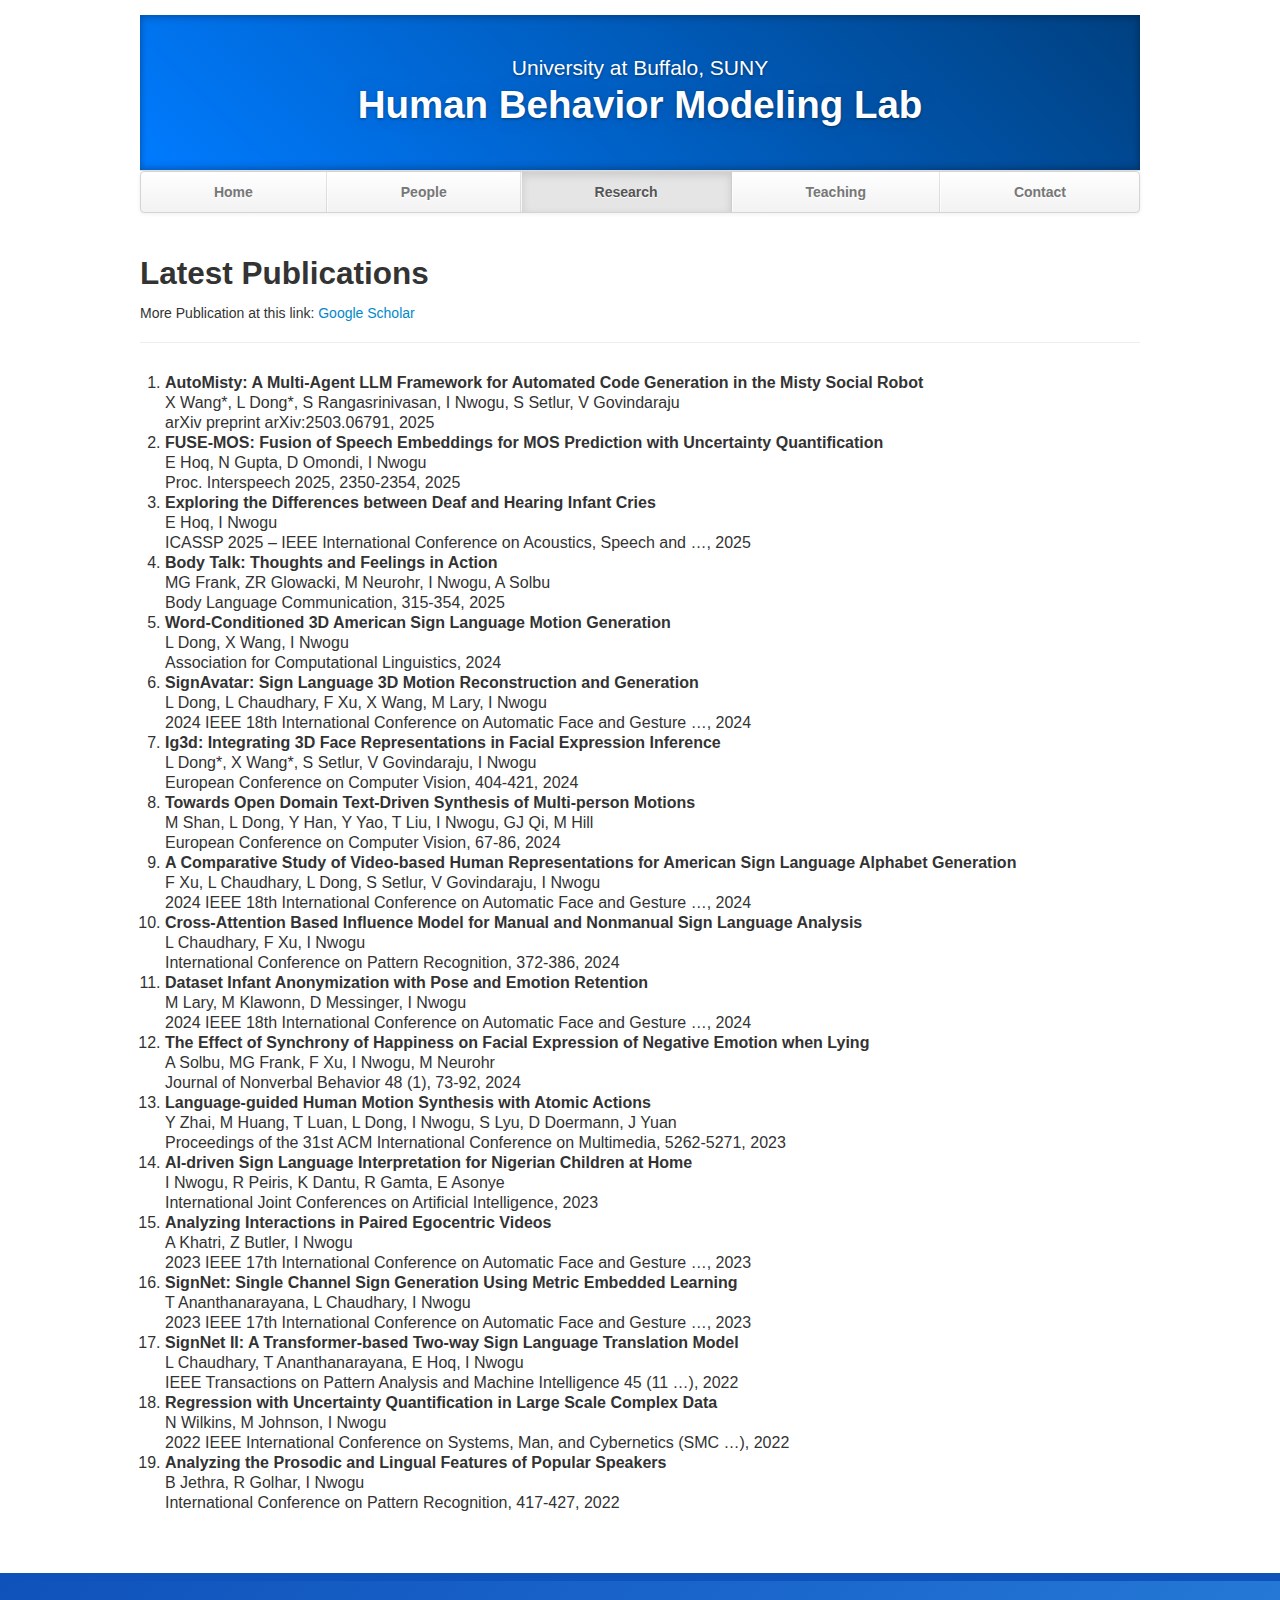
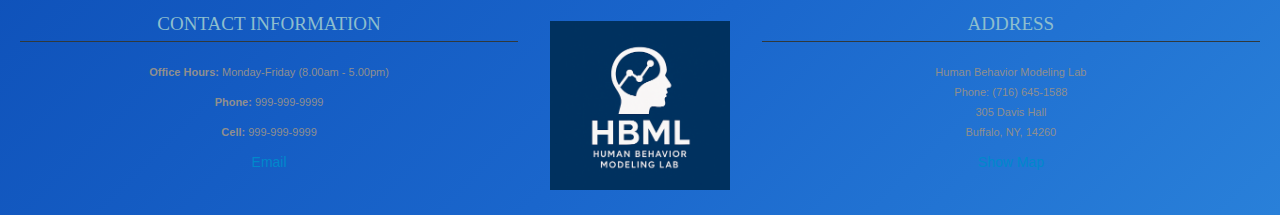
<file: research.html>
<!DOCTYPE html>
<html lang="en">
   <head>
      <meta charset="utf-8">
      <title>Research Publications</title>
      <meta name="viewport" content="width=device-width, initial-scale=1.0">
      <meta name="description" content="Human Behavior Modeling Lab">
      <meta name="author" content="">
      <!-- Le styles -->
      <link href="css/bootstrap.min.css" rel="stylesheet">
      <link href="css/bootstrap-responsive.min.css" rel="stylesheet">
      <link href="css/theme.css" rel="stylesheet">
   </head>
   <body>
      <div class="container">
         <header class="jumbotron subhead" id="overview">
            <p class="lead"> University at Buffalo, SUNY </p>
            <h1>Human Behavior Modeling Lab</h1>
         </header>
         <div class="masthead">
            <div class="navbar">
               <div class="navbar-inner">
                  <div class="container">
                     <ul class="nav">
                        <li><a href="index.html">Home</a></li>
                        <li><a href="people.html">People</a></li>
                        <li class="active"><a href="#">Research</a></li>
                        <!-- <li><a href="publications.html">Publications</a></li> -->
                        <li><a href="teaching.html">Teaching</a></li>
                        <!-- <li><a href="gallery.html">Gallery</a></li> -->
                        <!-- <li><a href="news.html">News</a></li> -->
                        <li><a href="contact.html">Contact</a></li>
                     </ul>
                  </div>
               </div>
            </div>
         </div>
         <!-- <hr> -->
         <div class="row-fluid">
            <div class="span12">
               <div class="page-header">
                  <h2>Latest Publications</h2>
                  <p>More Publication at this link: <a href="https://scholar.google.com/citations?user=pCOmTY0AAAAJ&hl=en" target="_blank" rel="noopener">Google Scholar</a></p>
               </div>
               <!-- <h4>3D Human Behavior Generation and Interaction with Social Robots</h4> -->
               <ol style="font-size: 16px; line-height: 1.8;">
                  <li>
                    <b>AutoMisty: A Multi-Agent LLM Framework for Automated Code Generation in the Misty Social Robot</b><br/>
                    X Wang*, L Dong*, S Rangasrinivasan, I Nwogu, S Setlur, V Govindaraju<br/>
                    arXiv preprint arXiv:2503.06791, 2025
                  </li>
                  <li>
                    <b>FUSE-MOS: Fusion of Speech Embeddings for MOS Prediction with Uncertainty Quantification</b><br/>
                    E Hoq, N Gupta, D Omondi, I Nwogu<br/>
                    Proc. Interspeech 2025, 2350-2354, 2025
                 </li>
                 <li>
                    <b>Exploring the Differences between Deaf and Hearing Infant Cries</b><br/>
                    E Hoq, I Nwogu<br/>
                    ICASSP 2025 – IEEE International Conference on Acoustics, Speech and …, 2025
                 </li>
                  <li>
                     <b>Body Talk: Thoughts and Feelings in Action</b><br/>
                     MG Frank, ZR Glowacki, M Neurohr, I Nwogu, A Solbu<br/>
                     Body Language Communication, 315-354, 2025
                  </li>
                  <li>
                    <b>Word-Conditioned 3D American Sign Language Motion Generation</b><br/>
                    L Dong, X Wang, I Nwogu<br/>
                    Association for Computational Linguistics, 2024
                 </li>
                  <li>
                    <b>SignAvatar: Sign Language 3D Motion Reconstruction and Generation</b><br/>
                    L Dong, L Chaudhary, F Xu, X Wang, M Lary, I Nwogu<br/>
                    2024 IEEE 18th International Conference on Automatic Face and Gesture …, 2024
                 </li>
                  <li>
                     <b>Ig3d: Integrating 3D Face Representations in Facial Expression Inference</b><br/>
                     L Dong*, X Wang*, S Setlur, V Govindaraju, I Nwogu<br/>
                     European Conference on Computer Vision, 404-421, 2024
                  </li>
                  <li>
                     <b>Towards Open Domain Text-Driven Synthesis of Multi-person Motions</b><br/>
                     M Shan, L Dong, Y Han, Y Yao, T Liu, I Nwogu, GJ Qi, M Hill<br/>
                     European Conference on Computer Vision, 67-86, 2024
                  </li>
                  <li>
                    <b>A Comparative Study of Video-based Human Representations for American Sign Language Alphabet Generation</b><br/>
                    F Xu, L Chaudhary, L Dong, S Setlur, V Govindaraju, I Nwogu<br/>
                    2024 IEEE 18th International Conference on Automatic Face and Gesture …, 2024
                 </li>
                  <li>
                    <b>Cross-Attention Based Influence Model for Manual and Nonmanual Sign Language Analysis</b><br/>
                    L Chaudhary, F Xu, I Nwogu<br/>
                    International Conference on Pattern Recognition, 372-386, 2024
                 </li>
                  <li>
                    <b>Dataset Infant Anonymization with Pose and Emotion Retention</b><br/>
                    M Lary, M Klawonn, D Messinger, I Nwogu<br/>
                    2024 IEEE 18th International Conference on Automatic Face and Gesture …, 2024
                 </li>
                  <li>
                     <b>The Effect of Synchrony of Happiness on Facial Expression of Negative Emotion when Lying</b><br/>
                     A Solbu, MG Frank, F Xu, I Nwogu, M Neurohr<br/>
                     Journal of Nonverbal Behavior 48 (1), 73-92, 2024
                  </li>

                  <li>
                     <b>Language-guided Human Motion Synthesis with Atomic Actions</b><br/>
                     Y Zhai, M Huang, T Luan, L Dong, I Nwogu, S Lyu, D Doermann, J Yuan<br/>
                     Proceedings of the 31st ACM International Conference on Multimedia, 5262-5271, 2023
                  </li>
                  <li>
                     <b>AI-driven Sign Language Interpretation for Nigerian Children at Home</b><br/>
                     I Nwogu, R Peiris, K Dantu, R Gamta, E Asonye<br/>
                     International Joint Conferences on Artificial Intelligence, 2023
                  </li>
                  <li>
                     <b>Analyzing Interactions in Paired Egocentric Videos</b><br/>
                     A Khatri, Z Butler, I Nwogu<br/>
                     2023 IEEE 17th International Conference on Automatic Face and Gesture …, 2023
                  </li>
                  <li>
                     <b>SignNet: Single Channel Sign Generation Using Metric Embedded Learning</b><br/>
                     T Ananthanarayana, L Chaudhary, I Nwogu<br/>
                     2023 IEEE 17th International Conference on Automatic Face and Gesture …, 2023
                  </li>
                  <li>
                     <b>SignNet II: A Transformer-based Two-way Sign Language Translation Model</b><br/>
                     L Chaudhary, T Ananthanarayana, E Hoq, I Nwogu<br/>
                     IEEE Transactions on Pattern Analysis and Machine Intelligence 45 (11 …), 2022
                  </li>
                  <li>
                     <b>Regression with Uncertainty Quantification in Large Scale Complex Data</b><br/>
                     N Wilkins, M Johnson, I Nwogu<br/>
                     2022 IEEE International Conference on Systems, Man, and Cybernetics (SMC …), 2022
                  </li>
                  <li>
                     <b>Analyzing the Prosodic and Lingual Features of Popular Speakers</b><br/>
                     B Jethra, R Golhar, I Nwogu<br/>
                     International Conference on Pattern Recognition, 417-427, 2022
                  </li>
               </ol>
            </div>
         </div>
      </div>
      <footer id="footer">
         <div class="container-fluid">
            <div class="row-fluid">
               <div class="span5">
                  <h3>Contact Information</h3>
                  <p><b>Office Hours: </b>Monday-Friday (8.00am - 5.00pm)</p>
                  <p><b>Phone: </b>999-999-9999</p>
                  <p><b>Cell: </b>999-999-9999</p>
                  <a href="mailto:your.email@uni.edu">Email</a>
               </div>
               <div class="span2">
                  <a href="https://mybrandnewlogo.com/"><img src = "labimages/HBML_logo.png" alt="research-lab-logo"/></a>
               </div>
               <div class="span5">
                  <h3>Address</h3>
                  <p>Human Behavior Modeling Lab<br>
                     Phone:  (716) 645-1588<br>
                     305 Davis Hall<br>
                     Buffalo, NY, 14260<br>
                  </p>
                  <a href="http://maps.google.com/">Show Map</a>
               </div>
            </div>
         </div>
      </footer>

      <!-- Le javascript
         ================================================== -->
      <!-- Placed at the end of the document so the pages load faster -->
      <script src="js/jquery-1.9.1.min.js"></script>
      <script src="js/bootstrap.min.js"></script>
   </body>
   
</html>
</file>
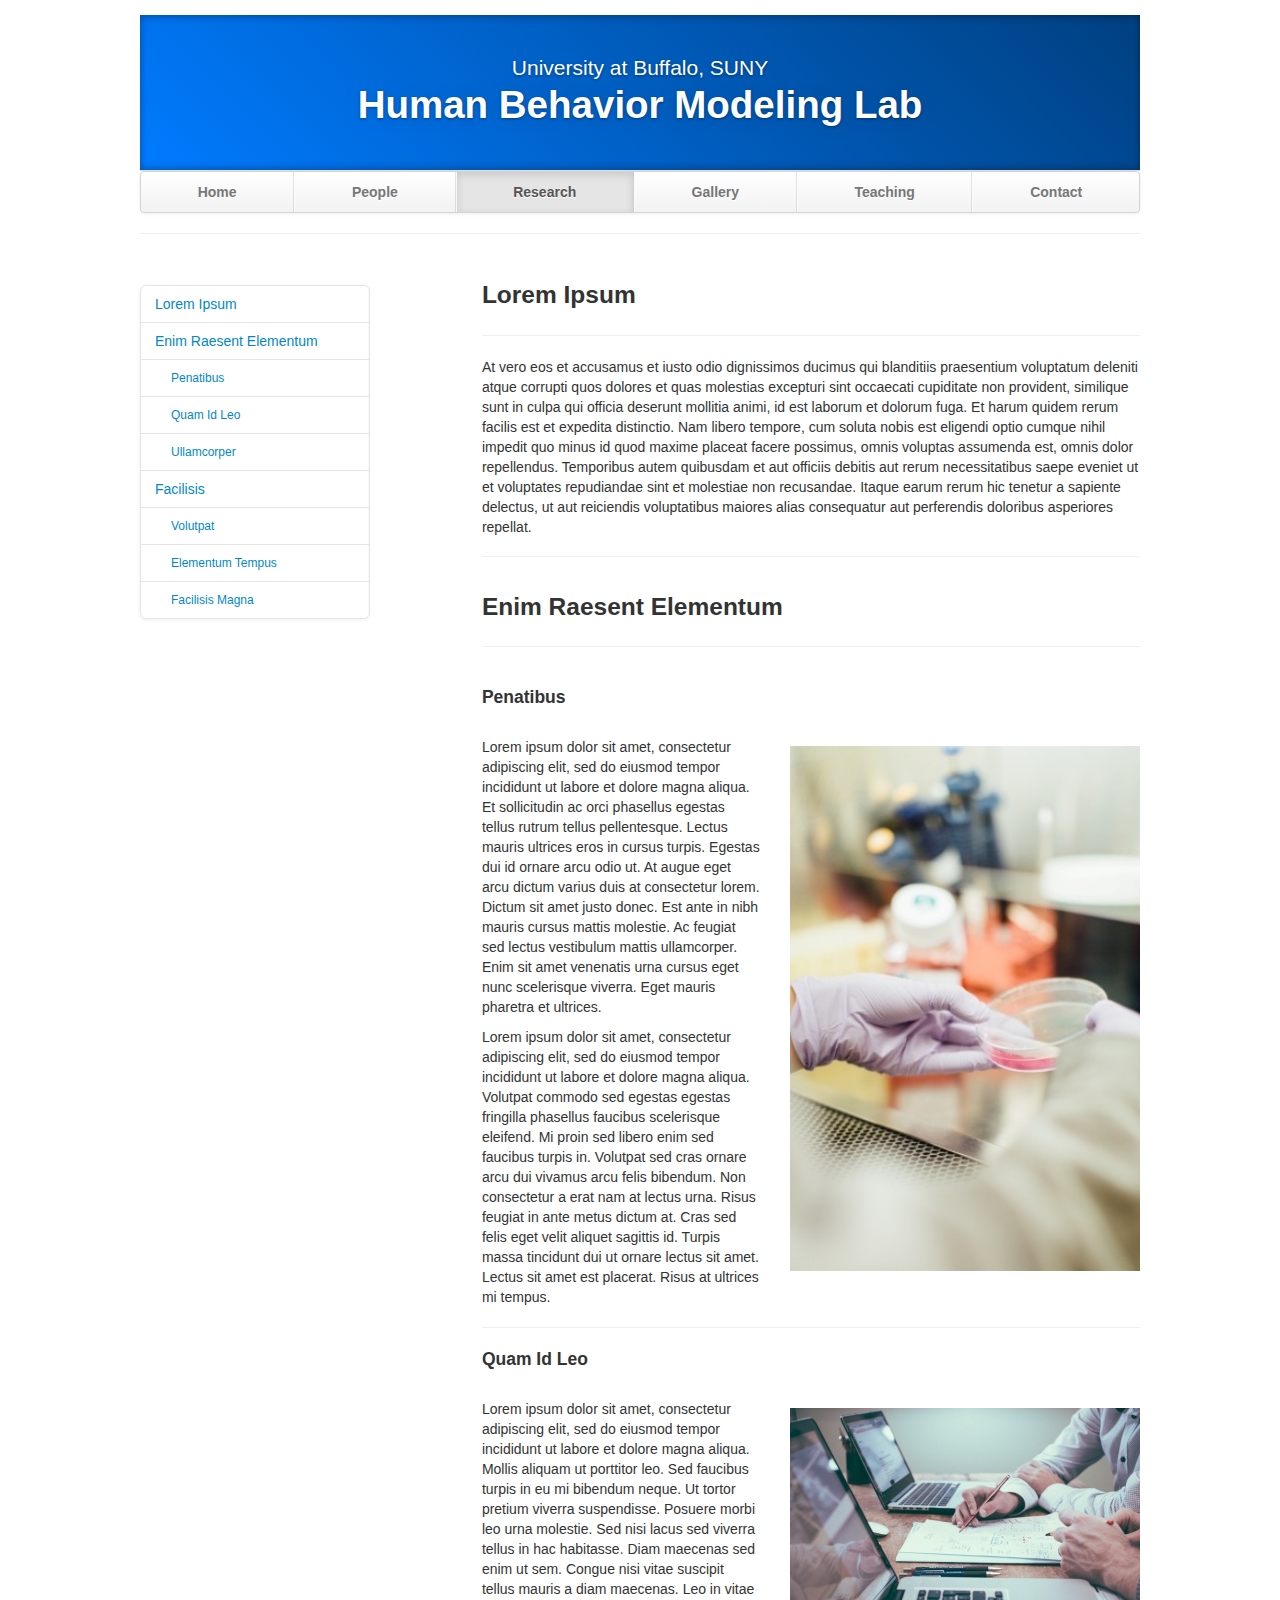
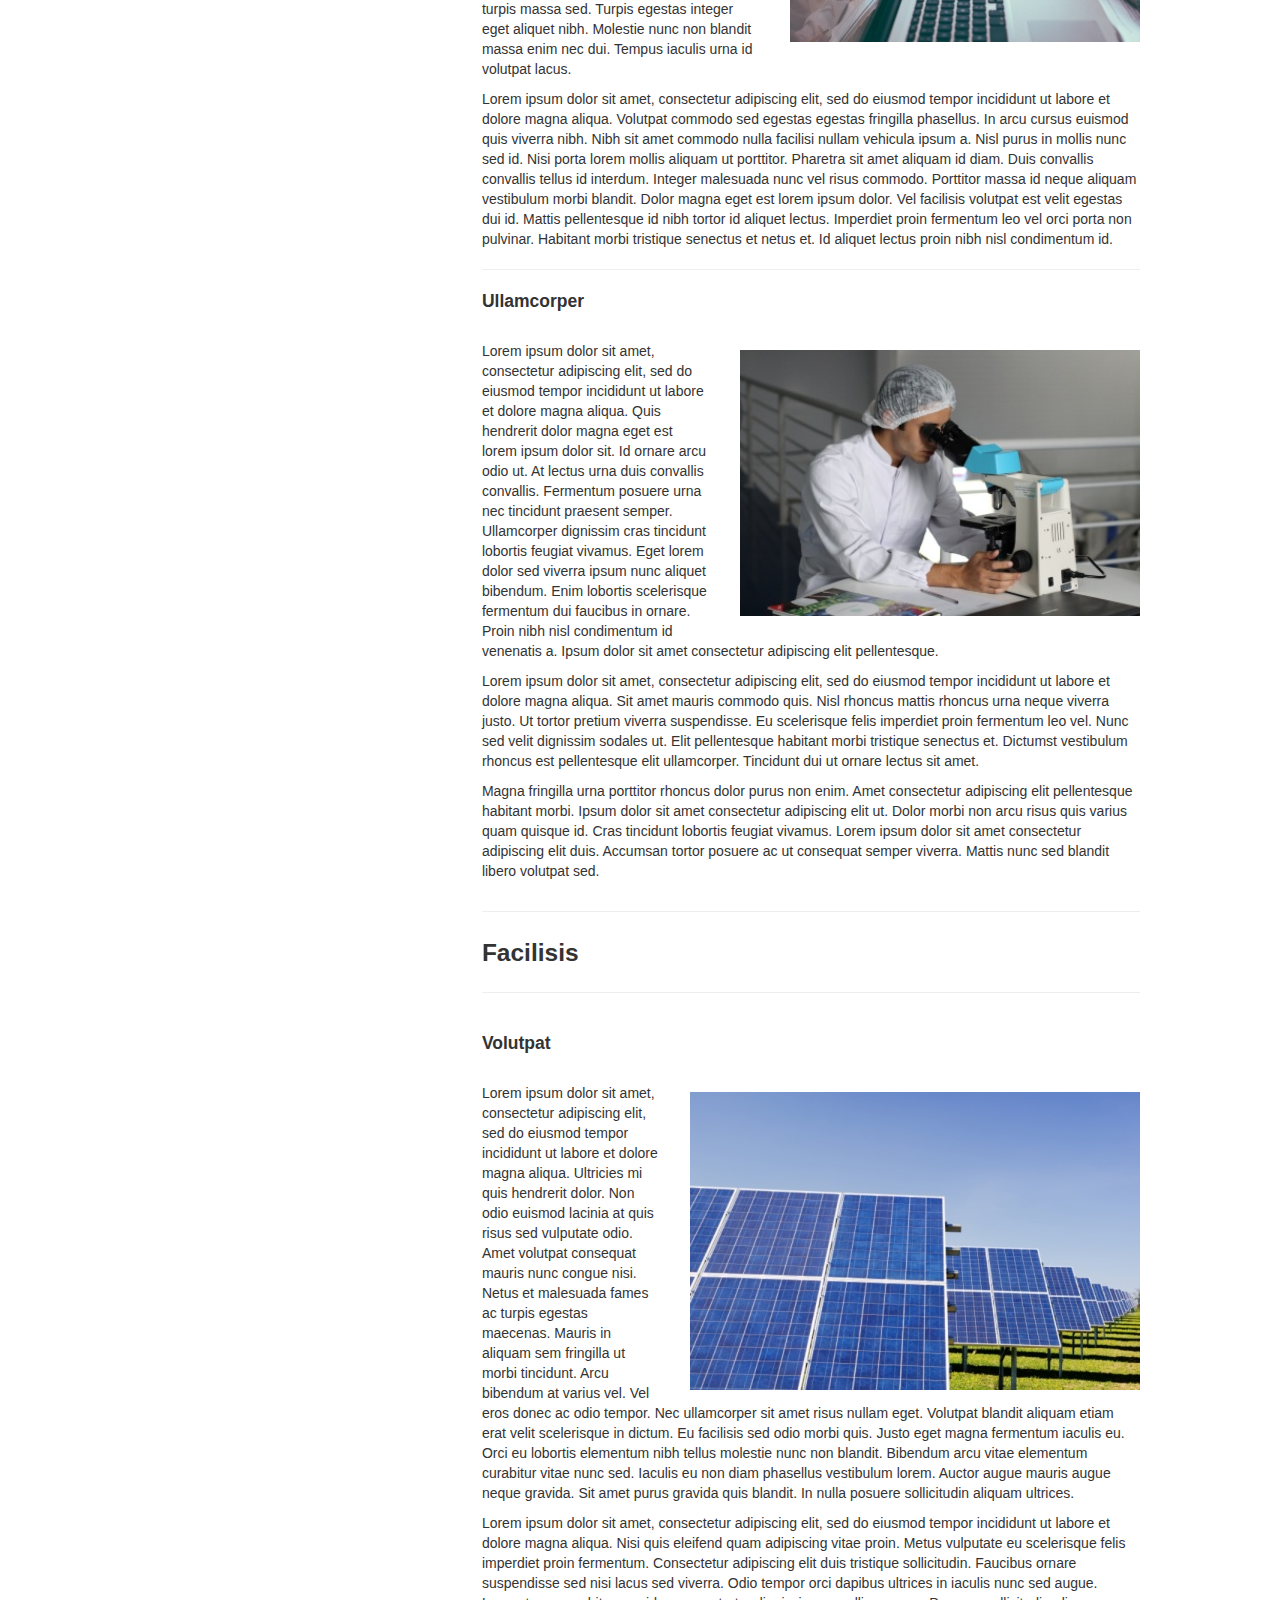
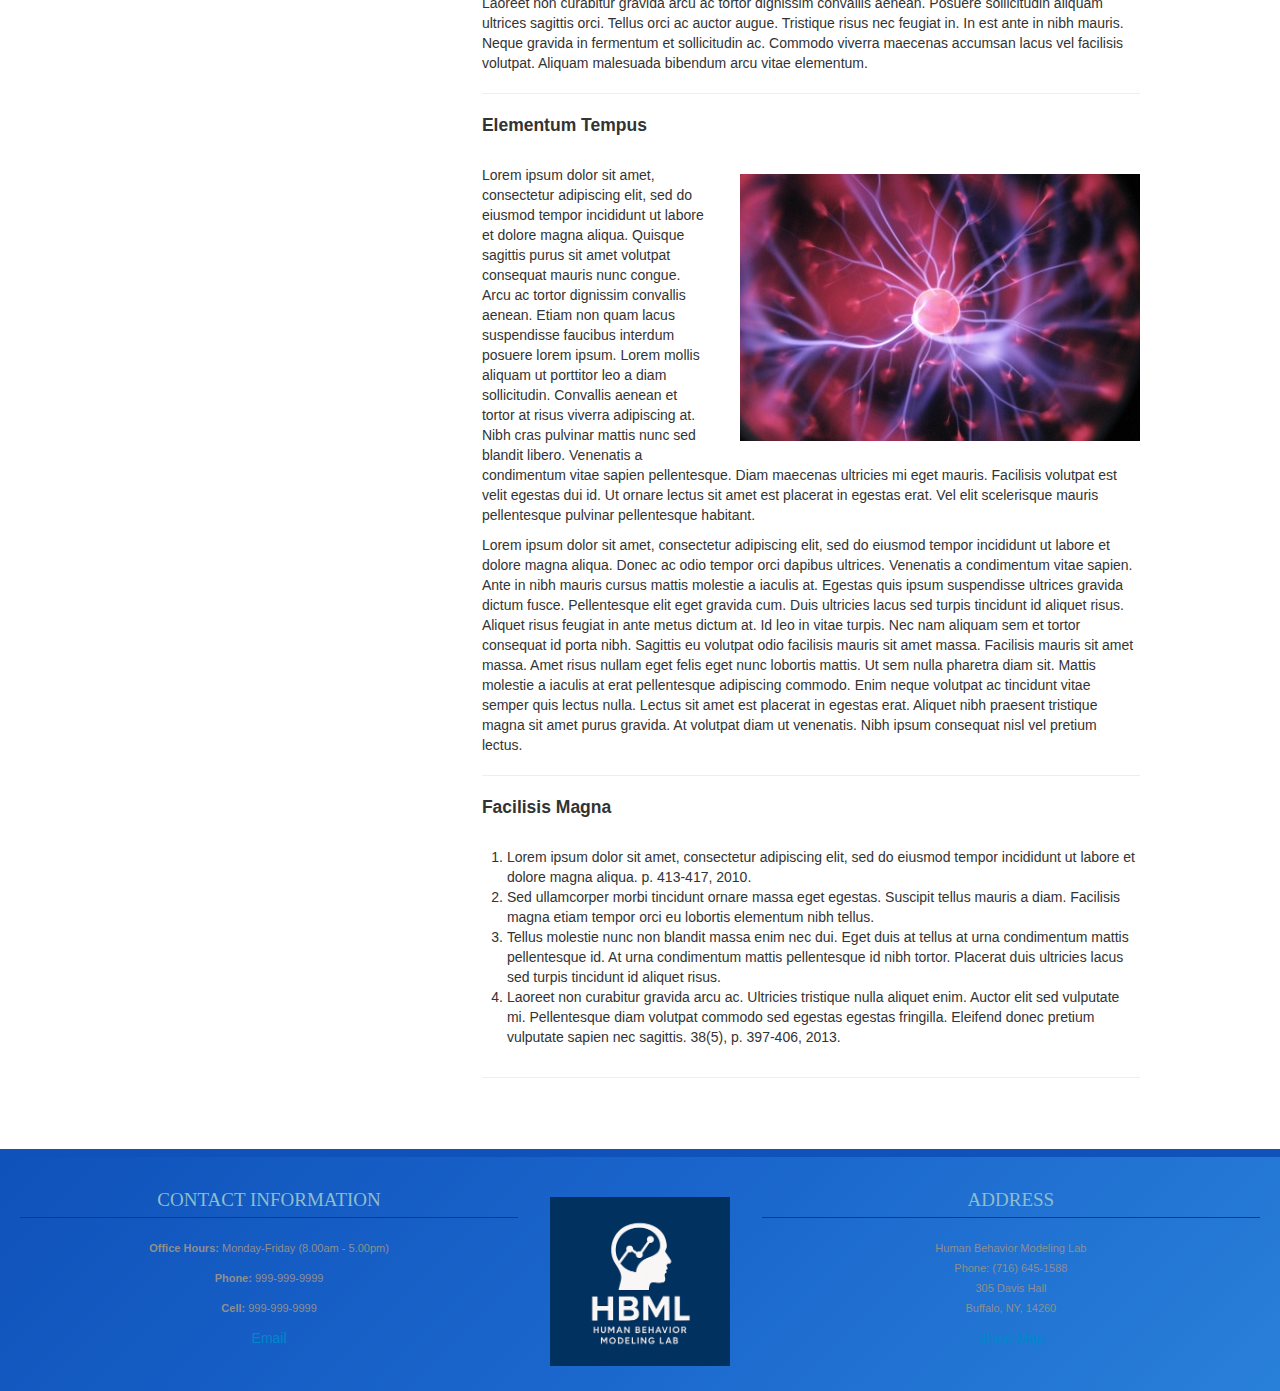
<file: research_old.html>
<!DOCTYPE html>
<html lang="en">
   <head>
      <meta charset="utf-8">
      <title>Research</title>
      <meta name="viewport" content="width=device-width, initial-scale=1.0">
      <meta name="description" content="Human Behavior Modeling Lab">
      <meta name="author" content="">
      <!-- Le styles -->
      <link href="css/bootstrap.min.css" rel="stylesheet">
      <link href="css/bootstrap-responsive.min.css" rel="stylesheet">
      <link href="css/theme.css" rel="stylesheet">
   </head>
   <body>
      <div class="container">
         <header class="jumbotron subhead" id="overview">
            <p class="lead"> University at Buffalo, SUNY </p>
            <h1>Human Behavior Modeling Lab</h1>
         </header>
         <div class="masthead">
            <div class="navbar">
               <div class="navbar-inner">
                  <div class="container">
                     <ul class="nav">
                        <li><a href="index.html">Home</a></li>
                        <li><a href="people.html">People</a></li>
                        <li class="active"><a href="#">Research</a></li>
                        <!-- <li><a href="publications.html">Publications</a></li> -->
                        <li><a href="gallery.html">Gallery</a></li>
                        <!-- <li><a href="news.html">News</a></li> -->
                        <li><a href="teaching.html">Teaching</a></li>
                        <li><a href="contact.html">Contact</a></li>
                     </ul>
                  </div>
               </div>
            </div>
         </div>
         <hr>
         <div class="row-fluid">
            <div class="span3 bs-docs-sidebar" id="navparent">
               <ul class="nav nav-list bs-docs-sidenav" data-spy="affix" data-offset-top="200" data-offset-bottom="260">
                  <li><a href="#statemet"> Lorem Ipsum </a></li>
                  <li><a href="#nano"> Enim Raesent Elementum </a></li>
                  <li><a class="subhead" href="#Penatibus"> Penatibus </a></li>
                  <li><a class="subhead" href="#QuamIdLeo"> Quam Id Leo  </a></li>
                  <li><a class="subhead" href="#Ullamcorper"> Ullamcorper </a></li>
                  <li><a href="#Facilisis">Facilisis</a></li>
                  <li><a class="subhead" href="#Volutpat"> Volutpat </a></li>
                  <li><a class="subhead" href="#ElementumTempus"> Elementum Tempus </a></li>
                  <li><a class="subhead" href="#FacilisisMagna"> Facilisis Magna </a></li>
               </ul>
            </div>
            <div class="span8 offset1">
               <section id="statemet">
                  <div class="page-header">
                     <h3>Lorem Ipsum</h3>
                     <hr>
                     <p>At vero eos et accusamus et iusto odio dignissimos ducimus qui blanditiis praesentium voluptatum deleniti atque corrupti quos dolores et quas 
                        molestias excepturi sint occaecati cupiditate non provident, similique sunt in culpa qui officia deserunt mollitia animi, id est laborum et 
                        dolorum fuga. Et harum quidem rerum facilis est et expedita distinctio. Nam libero tempore, cum soluta nobis est eligendi optio cumque nihil 
                        impedit quo minus id quod maxime placeat facere possimus, omnis voluptas assumenda est, omnis dolor repellendus. Temporibus autem quibusdam 
                        et aut officiis debitis aut rerum necessitatibus saepe eveniet ut et voluptates repudiandae sint et molestiae non recusandae. Itaque earum 
                        rerum hic tenetur a sapiente delectus, ut aut reiciendis voluptatibus maiores alias consequatur aut perferendis doloribus asperiores repellat.
                     </p>
                  </div>
               </section>
               <section id="nano">
                  <div class="page-header">
                     <h3>Enim Raesent Elementum</h3>
                  </div>
                  <div class="row-fluid">
                     <div class="span12">
                        <section id="Penatibus">
                           <h4>Penatibus</h4>
                           <br/>
                           <img src="images/scientist-with-petri-dish.jpg" class="float-right" alt="Penatibus"/>
                           <p>
                              Lorem ipsum dolor sit amet, consectetur adipiscing elit, sed do eiusmod 
                              tempor incididunt ut labore et dolore magna aliqua. Et sollicitudin ac 
                              orci phasellus egestas tellus rutrum tellus pellentesque. Lectus mauris 
                              ultrices eros in cursus turpis. Egestas dui id ornare arcu odio ut. At 
                              augue eget arcu dictum varius duis at consectetur lorem. Dictum sit amet 
                              justo donec. Est ante in nibh mauris cursus mattis molestie. Ac feugiat 
                              sed lectus vestibulum mattis ullamcorper. Enim sit amet venenatis urna 
                              cursus eget nunc scelerisque viverra. Eget mauris pharetra et ultrices.
                           </p>
                           <p>
                              Lorem ipsum dolor sit amet, consectetur adipiscing elit, sed do eiusmod 
                              tempor incididunt ut labore et dolore magna aliqua. Volutpat commodo sed 
                              egestas egestas fringilla phasellus faucibus scelerisque eleifend. Mi 
                              proin sed libero enim sed faucibus turpis in. Volutpat sed cras ornare 
                              arcu dui vivamus arcu felis bibendum. Non consectetur a erat nam at lectus 
                              urna. Risus feugiat in ante metus dictum at. Cras sed felis eget velit 
                              aliquet sagittis id. Turpis massa tincidunt dui ut ornare lectus sit amet. 
                              Lectus sit amet est placerat. Risus at ultrices mi tempus. 
                           </p>
                        </section>
                        <hr>
                        <section id="QuamIdLeo">
                           <h4>Quam Id Leo</h4>
                           <br/>
                           <img src="images/brainstorming-paper.jpg" class="float-right" alt="Quam Id Leo"/>
                           <p>
                              Lorem ipsum dolor sit amet, consectetur adipiscing elit, sed do eiusmod 
                              tempor incididunt ut labore et dolore magna aliqua. Mollis aliquam ut 
                              porttitor leo. Sed faucibus turpis in eu mi bibendum neque. Ut tortor 
                              pretium viverra suspendisse. Posuere morbi leo urna molestie. Sed nisi 
                              lacus sed viverra tellus in hac habitasse. Diam maecenas sed enim ut sem. 
                              Congue nisi vitae suscipit tellus mauris a diam maecenas. Leo in vitae 
                              turpis massa sed. Turpis egestas integer eget aliquet nibh. Molestie 
                              nunc non blandit massa enim nec dui. Tempus iaculis urna id volutpat lacus.
                           </p>
                           <p>
                              Lorem ipsum dolor sit amet, consectetur adipiscing elit, sed do eiusmod 
                              tempor incididunt ut labore et dolore magna aliqua. Volutpat commodo sed 
                              egestas egestas fringilla phasellus. In arcu cursus euismod quis viverra 
                              nibh. Nibh sit amet commodo nulla facilisi nullam vehicula ipsum a. Nisl 
                              purus in mollis nunc sed id. Nisi porta lorem mollis aliquam ut porttitor. 
                              Pharetra sit amet aliquam id diam. Duis convallis convallis tellus id 
                              interdum. Integer malesuada nunc vel risus commodo. Porttitor massa id 
                              neque aliquam vestibulum morbi blandit. Dolor magna eget est lorem ipsum 
                              dolor. Vel facilisis volutpat est velit egestas dui id. Mattis pellentesque 
                              id nibh tortor id aliquet lectus. Imperdiet proin fermentum leo vel orci 
                              porta non pulvinar. Habitant morbi tristique senectus et netus et. Id aliquet 
                              lectus proin nibh nisl condimentum id.
                           </p>
                        </section>
                        <hr>
                        <section id="Ullamcorper">
                           <h4>Ullamcorper</h4>
                           <br/>
                           <img src="images/man-with-microscope.jpg" class="float-right" alt="Ullamcorper"/>
                           <p>
                              Lorem ipsum dolor sit amet, consectetur adipiscing elit, sed do 
                              eiusmod tempor incididunt ut labore et dolore magna aliqua. Quis 
                              hendrerit dolor magna eget est lorem ipsum dolor sit. Id ornare 
                              arcu odio ut. At lectus urna duis convallis convallis. Fermentum 
                              posuere urna nec tincidunt praesent semper. Ullamcorper dignissim 
                              cras tincidunt lobortis feugiat vivamus. Eget lorem dolor sed 
                              viverra ipsum nunc aliquet bibendum. Enim lobortis scelerisque 
                              fermentum dui faucibus in ornare. Proin nibh nisl condimentum id 
                              venenatis a. Ipsum dolor sit amet consectetur adipiscing elit 
                              pellentesque.
                           </p>
                           <p>
                              Lorem ipsum dolor sit amet, consectetur adipiscing elit, sed 
                              do eiusmod tempor incididunt ut labore et dolore magna aliqua. 
                              Sit amet mauris commodo quis. Nisl rhoncus mattis rhoncus urna 
                              neque viverra justo. Ut tortor pretium viverra suspendisse. Eu 
                              scelerisque felis imperdiet proin fermentum leo vel. Nunc sed 
                              velit dignissim sodales ut. Elit pellentesque habitant morbi 
                              tristique senectus et. Dictumst vestibulum rhoncus est 
                              pellentesque elit ullamcorper. Tincidunt dui ut ornare lectus 
                              sit amet. 
                           </p>
                           <p>
                              Magna fringilla urna porttitor rhoncus dolor purus non enim. 
                              Amet consectetur adipiscing elit pellentesque habitant morbi. 
                              Ipsum dolor sit amet consectetur adipiscing elit ut. Dolor morbi 
                              non arcu risus quis varius quam quisque id. Cras tincidunt lobortis 
                              feugiat vivamus. Lorem ipsum dolor sit amet consectetur adipiscing 
                              elit duis. Accumsan tortor posuere ac ut consequat semper viverra. 
                              Mattis nunc sed blandit libero volutpat sed.
                           </p>
                        </section>
                     </div>
                  </div>
               </section>
               <hr>
               <section id="Facilisis">
                  <div class="page-header">
                     <h3>Facilisis</h3>
                  </div>
                  <div class="row-fluid">
                     <div class="span12">
                        <section id="Volutpat">
                           <h4>Volutpat</h4>
                           <br/>
                           <img src="images/solar-2.jpg" class="float-right" alt="Volutpat"/>
                           <p>
                              Lorem ipsum dolor sit amet, consectetur adipiscing elit, sed do eiusmod 
                              tempor incididunt ut labore et dolore magna aliqua. Ultricies mi quis 
                              hendrerit dolor. Non odio euismod lacinia at quis risus sed vulputate odio. 
                              Amet volutpat consequat mauris nunc congue nisi. Netus et malesuada fames 
                              ac turpis egestas maecenas. Mauris in aliquam sem fringilla ut morbi tincidunt. 
                              Arcu bibendum at varius vel. Vel eros donec ac odio tempor. Nec ullamcorper 
                              sit amet risus nullam eget. Volutpat blandit aliquam etiam erat velit 
                              scelerisque in dictum. Eu facilisis sed odio morbi quis. Justo eget magna 
                              fermentum iaculis eu. Orci eu lobortis elementum nibh tellus molestie nunc non 
                              blandit. Bibendum arcu vitae elementum curabitur vitae nunc sed. Iaculis eu non 
                              diam phasellus vestibulum lorem. Auctor augue mauris augue neque gravida. Sit 
                              amet purus gravida quis blandit. In nulla posuere sollicitudin aliquam ultrices. 
                           </p>
                           <p>
                              Lorem ipsum dolor sit amet, consectetur adipiscing elit, sed do eiusmod tempor 
                              incididunt ut labore et dolore magna aliqua. Nisi quis eleifend quam adipiscing 
                              vitae proin. Metus vulputate eu scelerisque felis imperdiet proin fermentum. 
                              Consectetur adipiscing elit duis tristique sollicitudin. Faucibus ornare 
                              suspendisse sed nisi lacus sed viverra. Odio tempor orci dapibus ultrices in 
                              iaculis nunc sed augue. Laoreet non curabitur gravida arcu ac tortor dignissim 
                              convallis aenean. Posuere sollicitudin aliquam ultrices sagittis orci. Tellus 
                              orci ac auctor augue. Tristique risus nec feugiat in. In est ante in nibh mauris. 
                              Neque gravida in fermentum et sollicitudin ac. Commodo viverra maecenas accumsan 
                              lacus vel facilisis volutpat. Aliquam malesuada bibendum arcu vitae elementum.
                           </p>
                        </section>
                        <hr>
                        <section id="ElementumTempus">
                           <h4>Elementum Tempus</h4>
                           <br/>
                           <img src="images/energy.jpg" class="float-right" alt="Elementum Tempus"/>
                           <p>
                              Lorem ipsum dolor sit amet, consectetur adipiscing elit, sed do eiusmod tempor 
                              incididunt ut labore et dolore magna aliqua. Quisque sagittis purus sit amet 
                              volutpat consequat mauris nunc congue. Arcu ac tortor dignissim convallis aenean. 
                              Etiam non quam lacus suspendisse faucibus interdum posuere lorem ipsum. Lorem 
                              mollis aliquam ut porttitor leo a diam sollicitudin. Convallis aenean et tortor 
                              at risus viverra adipiscing at. Nibh cras pulvinar mattis nunc sed blandit libero. 
                              Venenatis a condimentum vitae sapien pellentesque. Diam maecenas ultricies mi eget 
                              mauris. Facilisis volutpat est velit egestas dui id. Ut ornare lectus sit amet est 
                              placerat in egestas erat. Vel elit scelerisque mauris pellentesque pulvinar 
                              pellentesque habitant.
                           </p>
                           <p>
                              Lorem ipsum dolor sit amet, consectetur adipiscing elit, sed do eiusmod tempor 
                              incididunt ut labore et dolore magna aliqua. Donec ac odio tempor orci dapibus 
                              ultrices. Venenatis a condimentum vitae sapien. Ante in nibh mauris cursus mattis 
                              molestie a iaculis at. Egestas quis ipsum suspendisse ultrices gravida dictum fusce. 
                              Pellentesque elit eget gravida cum. Duis ultricies lacus sed turpis tincidunt id 
                              aliquet risus. Aliquet risus feugiat in ante metus dictum at. Id leo in vitae turpis. 
                              Nec nam aliquam sem et tortor consequat id porta nibh. Sagittis eu volutpat odio 
                              facilisis mauris sit amet massa. Facilisis mauris sit amet massa. Amet risus nullam 
                              eget felis eget nunc lobortis mattis. Ut sem nulla pharetra diam sit. Mattis molestie 
                              a iaculis at erat pellentesque adipiscing commodo. Enim neque volutpat ac tincidunt 
                              vitae semper quis lectus nulla. Lectus sit amet est placerat in egestas erat. Aliquet 
                              nibh praesent tristique magna sit amet purus gravida. At volutpat diam ut venenatis. 
                              Nibh ipsum consequat nisl vel pretium lectus.
                           </p>
                        </section>
                        <hr>
                        <section id="FacilisisMagna">
                           <h4>Facilisis Magna</h4>
                           <br/>
                           <ol class="resources">
                              <li>Lorem ipsum dolor sit amet, consectetur adipiscing elit, sed do eiusmod tempor 
                                 incididunt ut labore et dolore magna aliqua. p. 413-417, 2010.
                              </li>
                              <li>Sed ullamcorper morbi tincidunt ornare massa eget egestas. Suscipit tellus mauris 
                                 a diam. Facilisis magna etiam tempor orci eu lobortis elementum nibh tellus.  
                              </li>
                              <li>Tellus molestie nunc non blandit massa enim nec dui. Eget duis at tellus at urna 
                                 condimentum mattis pellentesque id. At urna condimentum mattis pellentesque id nibh 
                                 tortor. Placerat duis ultricies lacus sed turpis tincidunt id aliquet risus. 
                              </li>
                              <li>Laoreet non curabitur gravida arcu ac. Ultricies tristique nulla aliquet enim. Auctor 
                                 elit sed vulputate mi. Pellentesque diam volutpat commodo sed egestas egestas fringilla. 
                                 Eleifend donec pretium vulputate sapien nec sagittis. 38(5), p. 397-406, 2013.
                              </li>
                           </ol>
                        </section>
                     </div>
                  </div>
               </section>
               <hr>
            </div>
         </div>
      </div>
      <footer id="footer">
         <div class="container-fluid">
            <div class="row-fluid">
               <div class="span5">
                  <h3>Contact Information</h3>
                  <p><b>Office Hours: </b>Monday-Friday (8.00am - 5.00pm)</p>
                  <p><b>Phone: </b>999-999-9999</p>
                  <p><b>Cell: </b>999-999-9999</p>
                  <a href="mailto:your.email@uni.edu">Email</a>
               </div>
               <div class="span2">
                  <a href="https://mybrandnewlogo.com/"><img src = "labimages/HBML_logo.png" alt="research-lab-logo"/></a>
               </div>
               <div class="span5">
                  <h3>Address</h3>
                  <p>Human Behavior Modeling Lab<br>
                     Phone:  (716) 645-1588<br>
                     305 Davis Hall<br>
                     Buffalo, NY, 14260<br>
                  </p>
                  <a href="http://maps.google.com/">Show Map</a>
               </div>
            </div>
         </div>
      </footer>

      <!-- Le javascript
         ================================================== -->
      <!-- Placed at the end of the document so the pages load faster -->
      <script src="js/jquery-1.9.1.min.js"></script>
      <script src="js/bootstrap.min.js"></script>
      <script>
         $(document).ready(function() {
             $(document.body).scrollspy({
                 target: "#navparent"
             });
         });
         
      </script>
   </body>
</html>
</file>
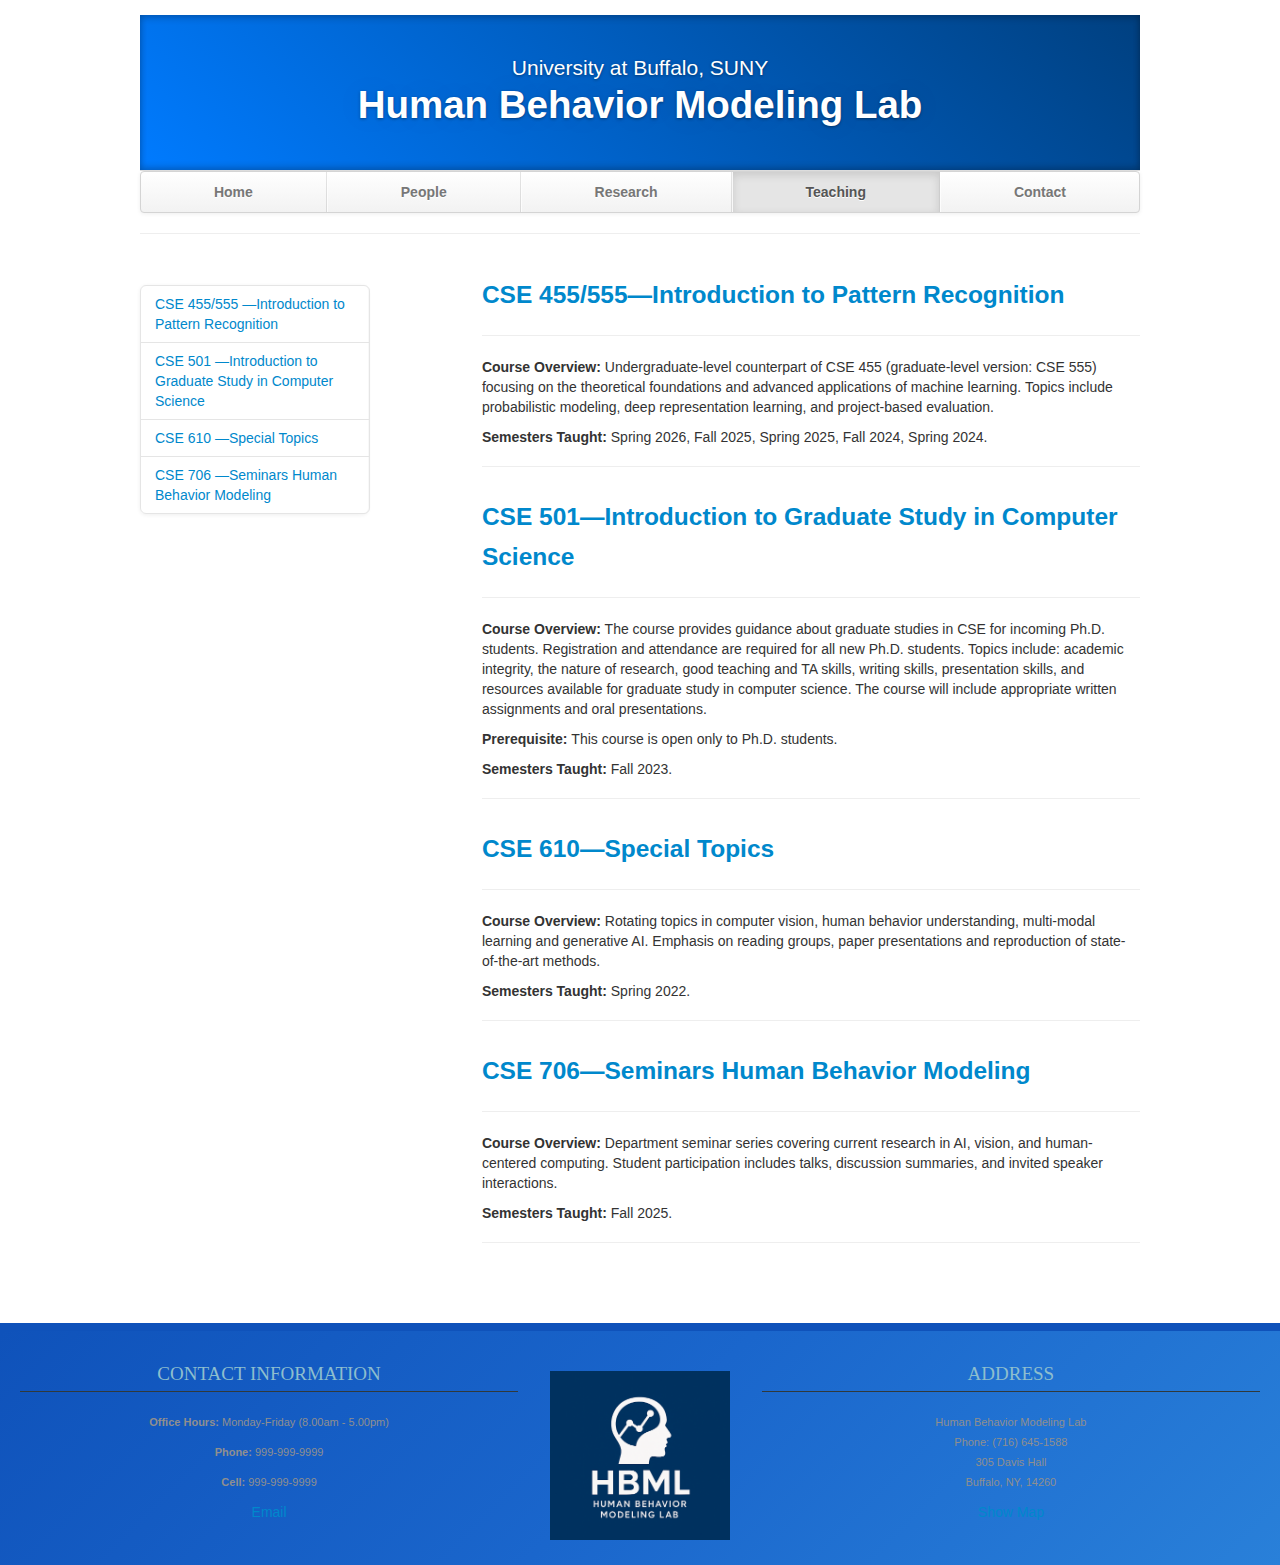
<file: teaching.html>
<!DOCTYPE html>
<html lang="en">
   <head>
      <meta charset="utf-8">
      <title>Research</title>
      <meta name="viewport" content="width=device-width, initial-scale=1.0">
      <meta name="description" content="Human Behavior Modeling Lab">
      <meta name="author" content="">
      <!-- Le styles -->
      <link href="css/bootstrap.min.css" rel="stylesheet">
      <link href="css/bootstrap-responsive.min.css" rel="stylesheet">
      <link href="css/theme.css" rel="stylesheet">
   </head>
   <body>
      <div class="container">
         <header class="jumbotron subhead" id="overview">
            <p class="lead"> University at Buffalo, SUNY </p>
            <h1>Human Behavior Modeling Lab</h1>
         </header>
         <div class="masthead">
            <div class="navbar">
               <div class="navbar-inner">
                  <div class="container">
                     <ul class="nav">
                        <li><a href="index.html">Home</a></li>
                        <li><a href="people.html">People</a></li>
                        <li><a href="research.html">Research</a></li>
                        <!-- <li><a href="publications.html">Publications</a></li> -->
                        <li class="active"><a href="#">Teaching</a></li>
                        <!-- <li><a href="gallery.html">Gallery</a></li> -->
                        <!-- <li><a href="news.html">News</a></li> -->
                        <li><a href="contact.html">Contact</a></li>
                     </ul>
                  </div>
               </div>
            </div>
         </div>
         <hr>
         <div class="row-fluid">
            <div class="span3 bs-docs-sidebar" id="navparent">
               <ul class="nav nav-list bs-docs-sidenav" data-spy="affix" data-offset-top="200" data-offset-bottom="260">
                  <li><a href="#cse455/555"> CSE 455/555 —Introduction to Pattern Recognition</a></li>
                  <li><a href="#cse501"> CSE 501 —Introduction to Graduate Study in Computer Science </a></li>
                  <li><a href="#cse610"> CSE 610 —Special Topics</a></li>
                  <li><a href="#cse706"> CSE 706 —Seminars Human Behavior Modeling</a></li>
               </ul>
            </div>
            <div class="span8 offset1">

               <section id="cse455/555">
                  <div class="page-header">
                     <h3><a href="">CSE 455/555—Introduction to Pattern Recognition</a></h3>
                     <hr>
                     <p><b>Course Overview:</b> Undergraduate-level counterpart of CSE 455 (graduate-level version: CSE 555) focusing on the theoretical foundations and advanced applications of machine learning. Topics include probabilistic modeling, deep representation learning, and project-based evaluation.</p>
                     <p><b>Semesters Taught:</b> Spring 2026, Fall 2025, Spring 2025, Fall 2024, Spring 2024.</p>
                    
                  </div>
               </section>
               <section id="cse501">
                  <div class="page-header">
                     <h3><a href="">CSE 501—Introduction to Graduate Study in Computer Science</a></h3>
                     <hr>
                     <p><b>Course Overview:</b> The course provides guidance about graduate studies in CSE for incoming Ph.D. students. Registration and attendance are required for all new Ph.D. students. Topics include: academic integrity, the nature of research, good teaching and TA skills, writing skills, presentation skills, and resources available for graduate study in computer science. The course will include appropriate written assignments and oral presentations.</p>
                     <p><b>Prerequisite: </b> This course is open only to Ph.D. students.</p>
                     <p><b>Semesters Taught:</b> Fall 2023.</p>
                    
                  </div>
               </section>
               <section id="cse610">
                  <div class="page-header">
                     <h3><a href="">CSE 610—Special Topics</a></h3>
                     <hr>
                     <p><b>Course Overview:</b> Rotating topics in computer vision, human behavior understanding, multi-modal learning and generative AI. Emphasis on reading groups, paper presentations and reproduction of state-of-the-art methods.</p>
                     <p><b>Semesters Taught:</b> Spring 2022.</p>
                    
                  </div>
               </section>
               <section id="cse706">
                  <div class="page-header">
                     <h3><a href="">CSE 706—Seminars Human Behavior Modeling</a></h3>
                     <hr>
                     <p><b>Course Overview:</b> Department seminar series covering current research in AI, vision, and human-centered computing. Student participation includes talks, discussion summaries, and invited speaker interactions.</p>
                     <p><b>Semesters Taught:</b> Fall 2025.</p>
                   
                  </div>
               </section>
            </div>
         </div>
      </div>
      <footer id="footer">
         <div class="container-fluid">
            <div class="row-fluid">
               <div class="span5">
                  <h3>Contact Information</h3>
                  <p><b>Office Hours: </b>Monday-Friday (8.00am - 5.00pm)</p>
                  <p><b>Phone: </b>999-999-9999</p>
                  <p><b>Cell: </b>999-999-9999</p>
                  <a href="mailto:your.email@uni.edu">Email</a>
               </div>
               <div class="span2">
                  <a href="https://mybrandnewlogo.com/"><img src = "labimages/HBML_logo.png" alt="research-lab-logo"/></a>
               </div>
               <div class="span5">
                  <h3>Address</h3>
                  <p>Human Behavior Modeling Lab<br>
                     Phone:  (716) 645-1588<br>
                     305 Davis Hall<br>
                     Buffalo, NY, 14260<br>
                  </p>
                  <a href="http://maps.google.com/">Show Map</a>
               </div>
            </div>
         </div>
      </footer>

      <!-- Le javascript
         ================================================== -->
      <!-- Placed at the end of the document so the pages load faster -->
      <script src="js/jquery-1.9.1.min.js"></script>
      <script src="js/bootstrap.min.js"></script>
      <script>
         $(document).ready(function() {
             $(document.body).scrollspy({
                 target: "#navparent"
             });
         });
         
      </script>
   </body>
</html>
</file>
<file: css/theme.css>
body {
	padding-top: 15px;
	padding-bottom: 0px;
}


/* Custom container */

.container {
	margin: 0 auto;
	max-width: 1000px;
}

.container>hr {
	margin: 20px 0
}


/* Customize the navbar links to be fill the entire space of the .navbar */

.navbar .navbar-inner {
	padding: 0
}

.navbar .nav {
	margin: 0;
	display: table;
	width: 100%;
}

.navbar .nav li {
	display: table-cell;
	width: 1%;
	float: none;
}

.navbar .nav li a {
	font-weight: bold;
	text-align: center;
	border-left: 1px solid rgba(255, 255, 255, .75);
	border-right: 1px solid rgba(0, 0, 0, .1);
}

.navbar .nav li:first-child a {
	border-left: 0;
	border-radius: 3px 0 0 3px;
}

.navbar .nav li:last-child a {
	border-right: 0;
	border-radius: 0 3px 3px 0;
}

body>.navbar {
	font-size: 13px
}


/* Change the docs' brand */

body>.navbar .brand {
	padding-right: 0;
	padding-left: 0;
	margin-left: 20px;
	float: right;
	font-weight: bold;
	color: #000;
	text-shadow: 0 1px 0 rgba(255, 255, 255, .1), 0 0 30px rgba(255, 255, 255, .125);
	-webkit-transition: all .2s linear;
	-moz-transition: all .2s linear;
	transition: all .2s linear;
}

body>.navbar .brand:hover {
	text-decoration: none;
	text-shadow: 0 1px 0 rgba(255, 255, 255, .1), 0 0 30px rgba(255, 255, 255, .4);
}


/* Sidenav for Docs
         -------------------------------------------------- */

@media screen and (max-width: 768px) {
	.bs-docs-sidenav {
		display: none !important;
	}
}

.bs-docs-sidenav {
	width: 228px;
	margin: 30px 0 0;
	padding: 0;
	background-color: #fff;
	-webkit-border-radius: 6px;
	-moz-border-radius: 6px;
	border-radius: 6px;
	-webkit-box-shadow: 0 1px 4px rgba(0, 0, 0, .065);
	-moz-box-shadow: 0 1px 4px rgba(0, 0, 0, .065);
	box-shadow: 0 1px 4px rgba(0, 0, 0, .065);
}

.bs-docs-sidenav>li>a {
	display: block;
	width: 200px;
	margin: 0 0 -1px;
	padding: 8px 14px;
	border: 1px solid #e5e5e5;
}

.bs-docs-sidenav>li>a.subhead {
	display: block;
	width: 168px;
	margin: 0 0 -1px;
	padding: 8px 30px;
	border: 1px solid #e5e5e5;
	font-size: 12px;
}

.bs-docs-sidenav>li:first-child>a {
	-webkit-border-radius: 6px 6px 0 0;
	-moz-border-radius: 6px 6px 0 0;
	border-radius: 6px 6px 0 0;
}

.bs-docs-sidenav>li:last-child>a {
	-webkit-border-radius: 0 0 6px 6px;
	-moz-border-radius: 0 0 6px 6px;
	border-radius: 0 0 6px 6px;
}

.bs-docs-sidenav>.active>a {
	position: relative;
	z-index: 2;
	padding: 9px 15px;
	border: 0;
	text-shadow: 0 1px 0 rgba(0, 0, 0, .15);
	-webkit-box-shadow: inset 1px 0 0 rgba(0, 0, 0, .1), inset -1px 0 0 rgba(0, 0, 0, .1);
	-moz-box-shadow: inset 1px 0 0 rgba(0, 0, 0, .1), inset -1px 0 0 rgba(0, 0, 0, .1);
	box-shadow: inset 1px 0 0 rgba(0, 0, 0, .1), inset -1px 0 0 rgba(0, 0, 0, .1);
}

.bs-docs-sidenav>li>a:hover {
	background-color: #f5f5f5
}

.bs-docs-sidenav a:hover .icon-chevron-right {
	opacity: .5
}

.bs-docs-sidenav.affix {
	top: 10px
}

.bs-docs-sidenav.affix-bottom {
	position: absolute;
	top: auto;
	bottom: 270px;
}


/* Responsive
         -------------------------------------------------- */

.affix {
	top: 0px
}

#media {
	margin-top: 70px
}

#media .header {
	margin-left: 0;
	margin-bottom: 56px;
	margin-top: 30px;
}

#media .post_row {
	margin-left: 0;
	margin-bottom: 40px;
}

#media .lastpost_row {
	margin-bottom: 0
}

#media .post_row .post {
	background: #fff;
	/*margin-left: 0;;
    margin-right: 20px;*/
	border-radius: 4px;
	box-shadow: 1px 1px 2px 0px #E0E0E0;
	width: 487px;
	height: 616px;
}

#media .post_row .last {
	margin-right: 0
}

#media .post_row .post .img {
	position: relative;
	text-align: center;
}

#media .post_row .post .img .date {
	background: #E8554E;
	position: absolute;
	padding: 2px 5px;
	top: 0;
	left: 11px;
}

#media .post_row .post .img .date p {
	color: #fff;
	font-size: 14px;
	font-weight: bold;
	font-style: italic;
	margin: 0;
}

#media .post_row .post .img img {
	height: 275px;
	width: 410px;
}

#media .post_row .post .text {
	margin: 18px auto 0;
	width: 83%;
}

#media .post_row .post .text h5 {
	margin: 0 0 8px 0;
	font-size: 20px;
	line-height: 23px;
}

#media .post_row .post .text h5 a {
	color: #333
}

#media .post_row .post .text span.date {
	color: #9F9F9F;
	display: block;
	margin-bottom: 12px;
	font-style: italic;
	font-size: 13px;
}

#media .post_row .post .text p {
	margin: 0;
	line-height: 21px;
	font-size: 14px;
}

#media .post_row .post .author_box {
	margin: 12px auto 20px;
	border-top: 1px solid #EDEDED;
	overflow: hidden;
	text-align: left;
	width: 85%;
	padding-top: 12px;
}

#media .post_row .post .author_box h6 {
	margin: 0 0 3px 0;
	font-size: 13px;
	line-height: 15px;
	font-style: italic;
	font-weight: normal;
	color: #B2B2B2;
}

#media .post_row .post .author_box p {
	color: #B2B2B2;
	font-style: italic;
	font-size: 13px;
	line-height: 14px;
	margin: 0;
}

#media .post_row .post .author_box img {
	float: right
}

#media .post_row .post a.plus_wrapper {
	width: 99%;
	text-align: center;
	background: #fff;
	display: none;
	border-radius: 0px 0px 4px 4px;
	padding: 6px 0px 2px;
	margin: 0 auto 1px;
}

#media .post_row .post a.plus_wrapper span {
	color: #1189D9;
	font-size: 30px;
	font-weight: bold;
}

#media .post_row .post:hover a.plus_wrapper {
	display: block
}

#media .post_row .post:hover {
	box-shadow: 0px 1px 5px 1px rgb(216, 216, 216)
}

#media .post_row .post:hover .text h5 a {
	color: #1189D9
}

.map .box_wrapp {
	position: absolute;
	margin: 15px auto;
	box-shadow: 0 0 7px 0 rgba(26, 26, 26, 0.4);
	padding: 30px 0 30px;
	background: white;
	border-radius: 4px;
	margin-top: 25px;
}

.map .box_wrapp .box_cont {
	margin: 30px auto;
	width: 76%;
}

.section-header {
	text-align: center;
	margin-bottom: 35px;
}

.section-header h1,
.title-text {
	font-weight: bold;
	font-size: 30px;
	margin: 12.5px 0;
	font-weight: 100;
	margin-bottom: 25px;
	line-height: 55px;
}

.feature-item:hover {
	box-shadow: 0px 1px 5px 1px rgb(216, 216, 216)
}

.feature-item img {
	margin-left: 15px;
	margin-right: 15px;
	max-width: 90%;
	height: 200px;
}

.feature-item h5 {
	margin-left: 15px;
	margin-right: 15px;
	margin-top: 20px;
	margin-bottom: 20px;
}

.feature-item p {
	margin-left: 15px;
	margin-right: 15px;
}

.feature-heading {
	margin-top: 20px;
	margin-bottom: 20px;
	margin-left: 15px;
	margin-right: 15px;
}

.feature-heading a:hover {
	text-decoration: none;
}

.feature-button {
	font-size: 16px;
	background-image: none;
	box-shadow: none;
	margin-bottom: 10px;
}

.centered {
	text-align: center;
}

.subhead {
	text-align: left;
	border-bottom: 1px solid #ddd;
}

/* .jumbotron {
	position: relative;
	padding: 45px 0px 35px 0px;
	color: #fff;
	text-align: center;
	text-shadow: 0 1px 3px rgba(0, 0, 0, .4), 0 0 30px rgba(0, 0, 0, .075);
	background: #30393C;
	background: -moz-linear-gradient(45deg, #30393C 0%, #000000 100%);
	background: -webkit-gradient(linear, left bottom, right top, color-stop(0%, #30393C), color-stop(100%, #30393C));
	background: -webkit-linear-gradient(45deg, #30393C 0%, #000000 100%);
	background: -o-linear-gradient(45deg, #30393C 0%, #000000 100%);
	background: -ms-linear-gradient(45deg, #30393C 0%, #000000 100%);
	background: linear-gradient(45deg, #30393C 0%, #000000 100%) repeat;
	-webkit-box-shadow: inset 0 3px 7px rgba(0, 0, 0, .2), inset 0 -3px 7px rgba(0, 0, 0, .2);
	-moz-box-shadow: inset 0 3px 7px rgba(0, 0, 0, .2), inset 0 -3px 7px rgba(0, 0, 0, .2);
	box-shadow: inset 0 3px 7px rgba(0, 0, 0, .2), inset 0 -3px 7px rgba(0, 0, 0, .2);
} */
.jumbotron {
	position: relative;
	padding: 45px 0px 35px 0px;
	color: #fff;
	text-align: center;
	text-shadow: 0 1px 3px rgba(0, 0, 0, .4), 0 0 30px rgba(0, 0, 0, .075);

	/* 蓝色渐变背景 */
	background: #0056b3;
	background: -moz-linear-gradient(45deg, #007bff 0%, #004080 100%);
	background: -webkit-gradient(linear, left bottom, right top, color-stop(0%, #007bff), color-stop(100%, #004080));
	background: -webkit-linear-gradient(45deg, #007bff 0%, #004080 100%);
	background: -o-linear-gradient(45deg, #007bff 0%, #004080 100%);
	background: -ms-linear-gradient(45deg, #007bff 0%, #004080 100%);
	background: linear-gradient(45deg, #007bff 0%, #004080 100%) repeat;

	/* 保留原有阴影 */
	-webkit-box-shadow: inset 0 3px 7px rgba(0, 0, 0, .2), inset 0 -3px 7px rgba(0, 0, 0, .2);
	-moz-box-shadow: inset 0 3px 7px rgba(0, 0, 0, .2), inset 0 -3px 7px rgba(0, 0, 0, .2);
	box-shadow: inset 0 3px 7px rgba(0, 0, 0, .2), inset 0 -3px 7px rgba(0, 0, 0, .2);
}

/* .jumbotron {
	position: relative;
	padding: 45px 0px 35px 0px;
	color: #fff;
	text-align: center;
	text-shadow: 0 1px 3px rgba(0, 0, 0, .4), 0 0 30px rgba(0, 0, 0, .075);
	background: #0056b3;
	background: linear-gradient(45deg, #007bff 0%, #004080 100%);
	box-shadow: inset 0 3px 7px rgba(0, 0, 0, .2), inset 0 -3px 7px rgba(0, 0, 0, .2);
} */

.jumbotron:after {
	content: '';
	display: block;
	position: absolute;
	top: 0;
	right: 0;
	bottom: 0;
	left: 0;
	opacity: .4;
}

.lead {
	margin-bottom: 0px;
	font-size: 21px;
	font-weight: 200;
	line-height: 15px;
}

img.float-left {
	float: left;
	margin-top: 9px;
	margin-left: 0px;
	margin-right: 30px;
	margin-bottom: 12px;
}

img.float-right {
	float: right;
	margin-top: 9px;
	margin-right: 0px;
	margin-bottom: 12px;
	margin-left: 30px;
}

img.publications-thumb {
	width: 142px;
	height: 188px;
}

.caption {
	margin: 10px;
}

.responsive-video {
	position: relative;
	padding-bottom: 56.25%;
	padding-top: 60px;
	overflow: hidden;
}

.responsive-video iframe,
.responsive-video object,
.responsive-video embed {
	position: absolute;
	top: 0;
	left: 0;
	width: 93.5%;
	height: 93.5%;
}

.video-caption {
	margin: 10px;
}

.accordion {
	margin-bottom: 20px;
	margin-right: 40px;
}

.thumbnail>img.sponsor {
	width: 212px;
	height: 150px;
}

img.carousel-image {
	width: 100%;
}

li.publication {
	margin-bottom: 20px;
}

.page-header h3 a:hover {
	text-decoration: none;
}

iframe.map-frame {
	border: none;
	overflow: hidden;
	margin-top: 10px;
	margin-bottom: 10px;
	margin-left: 0px;
	margin-right: 0px;
	height: 550px;
	width: 100%;
}

ul.sponsors {
	margin-top: 40px;
	margin-bottom: 40px;
}

/* #footer {
	z-index: 10;
	margin-top: 50px;
	margin-bottom: 0px;
	padding-bottom: 25px;
	border-top-width: 8px;
	border-top-style: solid;
	border-top-color: #2F2F2F;
	background-color: #000000;
	border: 0;
	font-size: 100%;
	font: inherit;
	vertical-align: baseline;
	text-align: center;
} */
#footer {
	z-index: 10;
	margin-top: 50px;
	margin-bottom: 0px;
	padding-bottom: 25px;
	border-top: 8px solid #0f52ba;
	background: linear-gradient(135deg, #0f52ba 0%, #1a66cc 50%, #2980d9 100%);
	color: #ffffff;
	text-align: center;
}

#footer h3 {
	font-size: 19px;
	text-transform: uppercase;
	font-family: BebasNeueRegular;
	color: #8DBECE;
	border-bottom-width: 1px;
	border-bottom-style: solid;
	border-bottom-color: #30393C;
	line-height: 35px;
	margin-bottom: 20px;
	margin-top: 25px;
	font-weight: normal;
}

#footer a img {
	margin-top: 40px;
}

#footer p,
#footer address {
	color: #8F8F8F;
	font-size: 11px;
}
</file>
<file: css/social-buttons.css>
/*

CSS Social Icons
By: Nick La (@nickla)
http://webdesignerwall.com/tutorials/css-social-buttons

Version: 1.0

*/

/************************************************************************************
SOCIAL LINK a.sb
*************************************************************************************/
a.sb,
.sb a {
	width: 32px;
	height: 32px;
	background-repeat: no-repeat;
	background-position: center center;
	text-indent: -900em;
	color: #333;
	text-decoration: none;
	line-height: 100%;
	white-space: nowrap;
	display: inline-block;
	position: relative;
	vertical-align: middle;
	margin: 0 2px 5px 0;
	
	/* default button color */
	background-color: #ececec;
	border: solid 1px #b8b8b9;
	
	/* default box shadow */
	-webkit-box-shadow: inset 0 1px 0 rgba(255,255,255,.3), 0 1px 0 rgba(0,0,0,.1);
	-moz-box-shadow: inset 0 1px 0 rgba(255,255,255,.3), 0 1px 0 rgba(0,0,0,.1);
	box-shadow: inset 0 1px 0 rgba(255,255,255,.3), 0 1px 0 rgba(0,0,0,.1);

	/* default border radius */
	-webkit-border-radius: 5px;
	-moz-border-radius: 5px;
	border-radius: 5px;
	
}
/* for IE */
*:first-child+html a.sb,
*:first-child+html .sb a {
	text-indent: 0;
	line-height: 0;
	font-size: 0;
	overflow: hidden;
}


/* SB LIST
================================================ */
.sb {
	margin: 0;
	padding: 0;
}
.sb li {
	margin: 0;
	padding: 0;
	display: inline;
}


/* SIZES
================================================ */
/* small */
a.sb.small,
.sb.small a {
	width: 26px;
	height: 26px;
	font-size: 90%;
}

/* large */
a.sb.large,
.sb.large a {
	width: 40px;
	height: 40px;
	font-size: 120%;
}


/* GRADIENTS
================================================ */

/* default gradient */
a.sb.gradient,
.sb.gradient a {
	background-color: transparent !important;
}
a.sb.gradient:after,
.sb.gradient a:after {
	padding: 1px;
	content: "";
	width: 100%;
	height: 100%;
	position: absolute;
	top: -1px;
	left: -1px;
	z-index: -1;
	
	-webkit-box-shadow: inset 0 2px 0 rgba(255,255,255,.3);
	-moz-box-shadow: inset 0 2px 0 rgba(255,255,255,.3);
	box-shadow: inset 0 2px 0 rgba(255,255,255,.3);

	/* default gradient */
	background: -moz-linear-gradient(top, #eeeeee 0%, #d2d2d2 100%);
	background: -webkit-linear-gradient(top, #eeeeee 0%, #d2d2d2 100%);
	background: linear-gradient(top, #eeeeee 0%, #d2d2d2 100%);
}

/* gradient blue */
a.sb.gradient.blue:after,
.sb.gradient.blue a:after {
	background-image: url([data-uri]);
	background-image: -moz-linear-gradient(top,  rgba(83,132,237,1) 0%, rgba(44,86,159,1) 100%);
	background-image: -webkit-linear-gradient(top,  rgba(83,132,237,1) 0%,rgba(44,86,159,1) 100%);
	background-image: linear-gradient(top,  rgba(83,132,237,1) 0%,rgba(44,86,159,1) 100%);
}

/* gradient purple */
a.sb.gradient.purple:after,
.sb.gradient.purple a:after {
	background-image: url([data-uri]);
	background-image: -moz-linear-gradient(top,  rgba(127,119,252,1) 0%, rgba(78,24,219,1) 100%);
	background-image: -webkit-linear-gradient(top,  rgba(127,119,252,1) 0%,rgba(78,24,219,1) 100%);
	background-image: linear-gradient(top,  rgba(127,119,252,1) 0%,rgba(78,24,219,1) 100%);
}

/* gradient red */
a.sb.gradient.red:after,
.sb.gradient.red a:after {
	background-image: url([data-uri]);
	background-image: -moz-linear-gradient(top,  rgba(249,116,88,1) 0%, rgba(215,35,18,1) 100%);
	background-image: -webkit-linear-gradient(top,  rgba(249,116,88,1) 0%,rgba(215,35,18,1) 100%);
	background-image: linear-gradient(top,  rgba(249,116,88,1) 0%,rgba(215,35,18,1) 100%);
}

/* gradient green */
a.sb.gradient.green:after,
.sb.gradient.green a:after {
	background-image: url([data-uri]);
	background-image: -moz-linear-gradient(top,  rgba(81,185,18,1) 0%, rgba(49,121,9,1) 100%);
	background-image: -webkit-linear-gradient(top,  rgba(81,185,18,1) 0%,rgba(49,121,9,1) 100%);
	background-image: linear-gradient(top,  rgba(81,185,18,1) 0%,rgba(49,121,9,1) 100%);
}

/* gradient green */
a.sb.gradient.green:after,
.sb.gradient.green a:after {
	background-image: url([data-uri]);
	background-image: -moz-linear-gradient(top,  rgba(81,185,18,1) 0%, rgba(49,121,9,1) 100%);
	background-image: -webkit-linear-gradient(top,  rgba(81,185,18,1) 0%,rgba(49,121,9,1) 100%);
	background-image: linear-gradient(top,  rgba(81,185,18,1) 0%,rgba(49,121,9,1) 100%);
}

/* gradient orange */
a.sb.gradient.orange:after,
.sb.gradient.orange a:after {
	background-image: url([data-uri]);
	background-image: -moz-linear-gradient(top,  rgba(255,165,0,1) 0%, rgba(255,111,0,1) 100%);
	background-image: -webkit-linear-gradient(top,  rgba(255,165,0,1) 0%,rgba(255,111,0,1) 100%);
	background-image: linear-gradient(top,  rgba(255,165,0,1) 0%,rgba(255,111,0,1) 100%);
}

/* gradient brown */
a.sb.gradient.brown:after,
.sb.gradient.brown a:after {
	background-image: url([data-uri]);
	background-image: -moz-linear-gradient(top,  rgba(197,99,5,1) 0%, rgba(123,59,2,1) 100%);
	background-image: -webkit-linear-gradient(top,  rgba(197,99,5,1) 0%,rgba(123,59,2,1) 100%);
	background-image: linear-gradient(top,  rgba(197,99,5,1) 0%,rgba(123,59,2,1) 100%);
}

/* gradient black */
a.sb.gradient.black:after,
.sb.gradient.black a:after {
	background-image: url([data-uri]);
	background-image: -moz-linear-gradient(top,  rgba(86,86,86,1) 0%, rgba(3,3,3,1) 100%);
	background-image: -webkit-linear-gradient(top,  rgba(86,86,86,1) 0%,rgba(3,3,3,1) 100%);
	background-image: linear-gradient(top,  rgba(86,86,86,1) 0%,rgba(3,3,3,1) 100%);
}

/* gradient gray */
a.sb.gradient.gray:after,
.sb.gradient.gray a:after {
	background-image: url([data-uri]);
	background-image: -moz-linear-gradient(top,  rgba(172,171,171,1) 0%, rgba(82,82,82,1) 100%);
	background-image: -webkit-linear-gradient(top,  rgba(172,171,171,1) 0%,rgba(82,82,82,1) 100%);
	background-image: linear-gradient(top,  rgba(172,171,171,1) 0%,rgba(82,82,82,1) 100%);
}

/* gradient light-gray */
a.sb.gradient.light-gray:after,
.sb.gradient.light-gray a:after {
	background-image: url([data-uri]);
	background-image: -moz-linear-gradient(top,  rgba(217,217,217,1) 0%, rgba(157,157,157,1) 100%);
	background-image: -webkit-linear-gradient(top,  rgba(217,217,217,1) 0%,rgba(157,157,157,1) 100%);
	background-image: linear-gradient(top,  rgba(217,217,217,1) 0%,rgba(157,157,157,1) 100%);
}

/* gradient light-blue */
a.sb.gradient.light-blue:after,
.sb.gradient.light-blue a:after {
	background-image: url([data-uri]);
	background-image: -moz-linear-gradient(top,  rgba(209,229,254,1) 0%, rgba(150,194,250,1) 100%);
	background-image: -webkit-linear-gradient(top,  rgba(209,229,254,1) 0%,rgba(150,194,250,1) 100%);
	background-image: linear-gradient(top,  rgba(209,229,254,1) 0%,rgba(150,194,250,1) 100%);
}

/* gradient light-purple */
a.sb.gradient.light-purple:after,
.sb.gradient.light-purple a:after {
	background-image: url([data-uri]);
	background-image: -moz-linear-gradient(top,  rgba(206,201,254,1) 0%, rgba(168,158,252,1) 100%);
	background-image: -webkit-linear-gradient(top,  rgba(206,201,254,1) 0%,rgba(168,158,252,1) 100%);
	background-image: linear-gradient(top,  rgba(206,201,254,1) 0%,rgba(168,158,252,1) 100%);
}

/* gradient pink */
a.sb.gradient.pink:after,
.sb.gradient.pink a:after {
	background-image: url([data-uri]);
	background-image: -moz-linear-gradient(top,  rgba(253,211,240,1) 0%, rgba(254,147,203,1) 100%);
	background-image: -webkit-linear-gradient(top,  rgba(253,211,240,1) 0%,rgba(254,147,203,1) 100%);
	background-image: linear-gradient(top,  rgba(253,211,240,1) 0%,rgba(254,147,203,1) 100%);
}

/* gradient light-green */
a.sb.gradient.light-green:after,
.sb.gradient.light-green a:after {
	background-image: url([data-uri]);
	background-image: -moz-linear-gradient(top,  rgba(179,239,22,1) 0%, rgba(141,200,14,1) 100%);
	background-image: -webkit-linear-gradient(top,  rgba(179,239,22,1) 0%,rgba(141,200,14,1) 100%);
	background-image: linear-gradient(top,  rgba(179,239,22,1) 0%,rgba(141,200,14,1) 100%);
}

/* gradient yellow */
a.sb.gradient.yellow:after,
.sb.gradient.yellow a:after {
	background-image: url([data-uri]);
	background-image: -moz-linear-gradient(top,  rgba(253,246,177,1) 0%, rgba(255,222,7,1) 100%);
	background-image: -webkit-linear-gradient(top,  rgba(253,246,177,1) 0%,rgba(255,222,7,1) 100%);
	background-image: linear-gradient(top,  rgba(253,246,177,1) 0%,rgba(255,222,7,1) 100%);
}


/* COLORS
================================================ */

/* default hover */
a.sb:hover:after,
.sb a:hover:after {
	background-image: none;
}
a.sb:hover,
.sb a:hover,
a.sb:hover:after,
.sb a:hover:after {
	background-color: #f3f3f3;
}


/* blue color */
a.sb.blue,
.sb.blue a,
a.sb.blue:after,
.sb.blue a:after {
	background-color: #4d7de1;
	border-color: #294c89;
	color: #fff;
}
a.sb.blue:hover:after,
.sb.blue a:hover:after {
	background-image: none;
}
a.sb.blue:hover,
.sb.blue a:hover,
a.sb.blue:hover:after,
.sb.blue a:hover:after {
	background-color: #5384ed;
}

/* purple color */
a.sb.purple,
.sb.purple a,
a.sb.purple:after,
.sb.purple a:after {
	background-color: #7a6bf8;
	border-color: #321396;
	color: #fff;
}
a.sb.purple:hover:after,
.sb.purple a:hover:after {
	background-image: none;
}
a.sb.purple:hover,
.sb.purple a:hover,
a.sb.purple:hover:after,
.sb.purple a:hover:after {
	background-color: #7f77fc;
}

/* red color */
a.sb.red,
.sb.red a,
a.sb.red:after,
.sb.red a:after {
	background-color: #e8311f;
	border-color: #9d1d14;
	color: #fff;
}
a.sb.red:hover:after,
.sb.red a:hover:after {
	background-image: none;
}
a.sb.red:hover,
.sb.red a:hover,
a.sb.red:hover:after,
.sb.red a:hover:after {
	background-color: #e84b34;
}

/* green color */
a.sb.green,
.sb.green a,
a.sb.green:after,
.sb.green a:after {
	background-color: #4aab10;
	border-color: #1e5608;
	color: #fff;
}
a.sb.green:hover:after,
.sb.green a:hover:after {
	background-image: none;
}
a.sb.green:hover,
.sb.green a:hover,
a.sb.green:hover:after,
.sb.green a:hover:after {
	background-color: #51b912;
}

/* orange color */
a.sb.orange,
.sb.orange a,
a.sb.orange:after,
.sb.orange a:after {
	background-color: #ff9600;
	border-color: #c35505;
	color: #fff;
}
a.sb.orange:hover:after,
.sb.orange a:hover:after {
	background-image: none;
}
a.sb.orange:hover,
.sb.orange a:hover,
a.sb.orange:hover:after,
.sb.orange a:hover:after {
	background-color: #ffa500;
}

/* brown color */
a.sb.brown,
.sb.brown a,
a.sb.brown:after,
.sb.brown a:after {
	background-color: #a35004;
	border-color: #622d07;
	color: #fff;
}
a.sb.brown:hover:after,
.sb.brown a:hover:after {
	background-image: none;
}
a.sb.brown:hover,
.sb.brown a:hover,
a.sb.brown:hover:after,
.sb.brown a:hover:after {
	background-color: #c56305;
}

/* black color */
a.sb.black,
.sb.black a,
a.sb.black:after,
.sb.black a:after {
	background-color: #252525;
	border-color: #000000;
	color: #fff;
}
a.sb.black:hover:after,
.sb.black a:hover:after {
	background-image: none;
}
a.sb.black:hover,
.sb.black a:hover,
a.sb.black:hover:after,
.sb.black a:hover:after {
	background-color: #565656;
}

/* gray color */
a.sb.gray,
.sb.gray a,
a.sb.gray:after,
.sb.gray a:after {
	background-color: #989797;
	border-color: #3f3f3f;
	color: #fff;
}
a.sb.gray:hover:after,
.sb.gray a:hover:after {
	background-image: none;
}
a.sb.gray:hover,
.sb.gray a:hover,
a.sb.gray:hover:after,
.sb.gray a:hover:after {
	background-color: #acabab;
}

/* light-gray color */
a.sb.light-gray,
.sb.light-gray a,
a.sb.light-gray:after,
.sb.light-gray a:after {
	background-color: #c7c7c7;
	border-color: #7b7b7b;
}
a.sb.light-gray:hover:after,
.sb.light-gray a:hover:after {
	background-image: none;
}
a.sb.light-gray:hover,
.sb.light-gray a:hover,
a.sb.light-gray:hover:after,
.sb.light-gray a:hover:after {
	background-color: #d9d9d9;
}

/* light-blue color */
a.sb.light-blue,
.sb.light-blue a,
a.sb.light-blue:after,
.sb.light-blue a:after {
	background-color: #bdd9fd;
	border-color: #6694d6;
}
a.sb.light-blue:hover:after,
.sb.light-blue a:hover:after {
	background-image: none;
}
a.sb.light-blue:hover,
.sb.light-blue a:hover,
a.sb.light-blue:hover:after,
.sb.light-blue a:hover:after {
	background-color: #d1e5fe;
}

/* light-purple color */
a.sb.light-purple,
.sb.light-purple a,
a.sb.light-purple:after,
.sb.light-purple a:after {
	background-color: #c1bafd;
	border-color: #7f76cc;
}
a.sb.light-purple:hover:after,
.sb.light-purple a:hover:after {
	background-image: none;
}
a.sb.light-purple:hover,
.sb.light-purple a:hover,
a.sb.light-purple:hover:after,
.sb.light-purple a:hover:after {
	background-color: #cec9fe;
}

/* pink color */
a.sb.pink,
.sb.pink a,
a.sb.pink:after,
.sb.pink a:after {
	background-color: #feb4e4;
	border-color: #e464ac;
}
a.sb.pink:hover:after,
.sb.pink a:hover:after {
	background-image: none;
}
a.sb.pink:hover,
.sb.pink a:hover,
a.sb.pink:hover:after,
.sb.pink a:hover:after {
	background-color: #fdd3f0;
}

/* light-green color */
a.sb.light-green,
.sb.light-green a,
a.sb.light-green:after,
.sb.light-green a:after {
	background-color: #9bd611;
	border-color: #71a115;
}
a.sb.light-green:hover:after,
.sb.light-green a:hover:after {
	background-image: none;
}
a.sb.light-green:hover,
.sb.light-green a:hover,
a.sb.light-green:hover:after,
.sb.light-green a:hover:after {
	background-color: #b3ef16;
}

/* yellow color */
a.sb.yellow,
.sb.yellow a,
a.sb.yellow:after,
.sb.yellow a:after {
	background-color: #fff06c;
	border-color: #dcb232;
}
a.sb.yellow:hover:after,
.sb.yellow a:hover:after {
	background-image: none;
}
a.sb.yellow:hover,
.sb.yellow a:hover,
a.sb.yellow:hover:after,
.sb.yellow a:hover:after {
	background-color: #fdf6b1;
}


/* STYLES
================================================ */

/* min style */
a.sb.min,
.sb.min a {
	background-color: transparent;
	border: none;
	
	-webkit-box-shadow: none;
	-moz-box-shadow: none;
	box-shadow: none;
}

/* circle style */
a.sb.circle,
.sb.circle a,
a.sb.circle:before,
.sb.circle a:before,
a.sb.circle:after,
.sb.circle a:after {
	-webkit-border-radius: 10em;
	-moz-border-radius: 10em;
	border-radius: 10em;
}

/* round style */
a.sb,
.sb a,
a.sb:before,
.sb a:before,
a.sb:after,
.sb a:after {
	-webkit-border-radius: 5px;
	-moz-border-radius: 5px;
	border-radius: 5px;
}

/* reset bottom border-radius for round and circle */
a.sb.circle:before,
.sb.circle a:before,
a.sb:before,
.sb a:before {
	border-bottom-right-radius: 0;
	border-bottom-left-radius: 0;
	-moz-border-radius-bottomright: 0;
	-moz-border-radius-bottomleft: 0;
	-webkit-border-bottom-right-radius: 0;
	-webkit-border-bottom-left-radius: 0;
}

/* thick-border border style */
a.sb.thick-border,
.sb.thick-border a {
	border-width: 3px;
}

/* no-border style */
a.sb.no-border,
.sb.no-border a {
	border: none;
}

/* no-shadow style */
a.sb.no-shadow,
.sb.no-shadow a {
	-webkit-box-shadow: none;
	-moz-box-shadow: none;
	box-shadow: none;
}

/* pressed style */
a.sb.pressed,
.sb.pressed a {
	-webkit-box-shadow: inset 0 1px 2px rgba(0,0,0,.35);
	-moz-box-shadow: inset 0 1px 2px rgba(0,0,0,.35);
	box-shadow: inset 0 1px 2px rgba(0,0,0,.35);
}

/* embossed style */
a.sb.embossed,
.sb.embossed a {
	-webkit-box-shadow: inset 0 1px 0 rgba(255,255,255,.5), inset 0 -2px 0 rgba(0,0,0,.25), inset 0 -3px 0 rgba(255,255,255,.2), 0 1px 0 rgba(0,0,0,.1);
	-moz-box-shadow: inset 0 1px 0 rgba(255,255,255,.5), inset 0 -2px 0 rgba(0,0,0,.25), inset 0 -3px 0 rgba(255,255,255,.2), 0 1px 0 rgba(0,0,0,.1);
	box-shadow: inset 0 1px 0 rgba(255,255,255,.5), inset 0 -2px 0 rgba(0,0,0,.25), inset 0 -3px 0 rgba(255,255,255,.2), 0 1px 0 rgba(0,0,0,.1);
}
a.sb.small.embossed,
.sb.small.embossed a {
	-webkit-box-shadow: inset 0 1px 0 rgba(255,255,255,.5), inset 0 -1px 0 rgba(0,0,0,.25), inset 0 -2px 0 rgba(255,255,255,.2), 0 1px 0 rgba(0,0,0,.1);
	-moz-box-shadow: inset 0 1px 0 rgba(255,255,255,.5), inset 0 -1px 0 rgba(0,0,0,.25), inset 0 -2px 0 rgba(255,255,255,.2), 0 1px 0 rgba(0,0,0,.1);
	box-shadow: inset 0 1px 0 rgba(255,255,255,.5), inset 0 -1px 0 rgba(0,0,0,.25), inset 0 -2px 0 rgba(255,255,255,.2), 0 1px 0 rgba(0,0,0,.1);
}
a.sb.large.embossed,
.sb.large.embossed a {
	-webkit-box-shadow: inset 0 1px 0 rgba(255,255,255,.5), inset 0 -3px 0 rgba(0,0,0,.25), inset 0 -4px 0 rgba(255,255,255,.2), 0 1px 0 rgba(0,0,0,.1);
	-moz-box-shadow: inset 0 1px 0 rgba(255,255,255,.5), inset 0 -3px 0 rgba(0,0,0,.25), inset 0 -4px 0 rgba(255,255,255,.2), 0 1px 0 rgba(0,0,0,.1);
	box-shadow: inset 0 1px 0 rgba(255,255,255,.5), inset 0 -3px 0 rgba(0,0,0,.25), inset 0 -4px 0 rgba(255,255,255,.2), 0 1px 0 rgba(0,0,0,.1);
}

/* glossy style */
a.sb.glossy:before,
.sb.glossy a:before {
	content: "";
	width: 100%;
	height: 50%;
	position: absolute;
	top: 0;
	left: 0;
	
	/* glossy overlay */
	background: url([data-uri]);
	background: -moz-linear-gradient(top,  rgba(255,255,255,0.5) 0%, rgba(255,255,255,0.2) 100%);
	background: -webkit-linear-gradient(top,  rgba(255,255,255,0.5) 0%,rgba(255,255,255,0.2) 100%);
	background: linear-gradient(top,  rgba(255,255,255,0.5) 0%,rgba(255,255,255,0.2) 100%);
}

/* icon with text style */
a.sb.text,
.sb.text a {
	text-indent: 0;
	width: auto;
	height: 20px;
	padding: 9px 14px 3px 34px;
	background-position: 2px center;
}
*:first-child+html a.sb.text,
*:first-child+html .sb.text a {
	text-indent: inherit; /* for IE */
	line-height: 100%;
	font-size: 100%;
}

a.sb.small.text,
.sb.small.text a {
	background-position: 2px center;
	padding: 6px 12px 0 34px;
}
a.sb.large.text,
.sb.large.text a {
	background-position: 6px center;
	padding: 12px 20px 8px 40px;
}

/* flat style */
a.sb.flat,
.sb.flat a,
a.sb.flat:before,
.sb.flat a:before {
	-webkit-border-radius: 0;
	-moz-border-radius: 0;
	border-radius: 0;

	-webkit-box-shadow: none;
	-moz-box-shadow: none;
	box-shadow: none;
}

/* ICONS
================================================ */
a.sb.twitter,
.sb a.twitter {
	background-image: url(images/twitter_bird.png);
}

a.sb.facebook,
.sb a.facebook {
	background-image: url(images/facebook.png);
}

a.sb.heart,
.sb a.heart {
	background-image: url(images/heart.png);
}

a.sb.linkedin,
.sb a.linkedin {
	background-image: url(images/linkedin.png);
}

a.sb.pinterest,
.sb a.pinterest {
	background-image: url(images/pinterest.png);
}

a.sb.podcast,
.sb a.podcast {
	background-image: url(images/podcast.png);
}

a.sb.rss,
.sb a.rss {
	background-image: url(images/rss.png);
}

a.sb.share_this,
.sb a.share_this {
	background-image: url(images/share_this.png);
}

a.sb.star,
.sb a.star {
	background-image: url(images/star.png);
}

a.sb.vimeo,
.sb a.vimeo {
	background-image: url(images/vimeo.png);
}

/* white icons */
a.sb.blue.twitter,
.sb.blue a.twitter,
a.sb.purple.twitter,
.sb.purple a.twitter,
a.sb.red.twitter,
.sb.red a.twitter,
a.sb.green.twitter,
.sb.green a.twitter,
a.sb.orange.twitter,
.sb.orange a.twitter,
a.sb.brown.twitter,
.sb.brown a.twitter,
a.sb.black.twitter,
.sb.black a.twitter,
a.sb.gray.twitter,
.sb.gray a.twitter {
	background-image: url(images/white_twitter_bird.png);
}

a.sb.blue.facebook,
.sb.blue a.facebook,
a.sb.purple.facebook,
.sb.purple a.facebook,
a.sb.red.facebook,
.sb.red a.facebook,
a.sb.green.facebook,
.sb.green a.facebook,
a.sb.orange.facebook,
.sb.orange a.facebook,
a.sb.brown.facebook,
.sb.brown a.facebook,
a.sb.black.facebook,
.sb.black a.facebook,
a.sb.gray.facebook,
.sb.gray a.facebook {
	background-image: url(images/white_facebook.png);
}

a.sb.blue.heart,
.sb.blue a.heart,
a.sb.purple.heart,
.sb.purple a.heart,
a.sb.red.heart,
.sb.red a.heart,
a.sb.green.heart,
.sb.green a.heart,
a.sb.orange.heart,
.sb.orange a.heart,
a.sb.brown.heart,
.sb.brown a.heart,
a.sb.black.heart,
.sb.black a.heart,
a.sb.gray.heart,
.sb.gray a.heart {
	background-image: url(images/white_heart.png);
}

a.sb.blue.linkedin,
.sb.blue a.linkedin,
a.sb.purple.linkedin,
.sb.purple a.linkedin,
a.sb.red.linkedin,
.sb.red a.linkedin,
a.sb.green.linkedin,
.sb.green a.linkedin,
a.sb.orange.linkedin,
.sb.orange a.linkedin,
a.sb.brown.linkedin,
.sb.brown a.linkedin,
a.sb.black.linkedin,
.sb.black a.linkedin,
a.sb.gray.linkedin,
.sb.gray a.linkedin {
	background-image: url(images/white_linkedin.png);
}

a.sb.blue.pinterest,
.sb.blue a.pinterest,
a.sb.purple.pinterest,
.sb.purple a.pinterest,
a.sb.red.pinterest,
.sb.red a.pinterest,
a.sb.green.pinterest,
.sb.green a.pinterest,
a.sb.orange.pinterest,
.sb.orange a.pinterest,
a.sb.brown.pinterest,
.sb.brown a.pinterest,
a.sb.black.pinterest,
.sb.black a.pinterest,
a.sb.gray.pinterest,
.sb.gray a.pinterest {
	background-image: url(images/white_pinterest.png);
}

a.sb.blue.podcast,
.sb.blue a.podcast,
a.sb.purple.podcast,
.sb.purple a.podcast,
a.sb.red.podcast,
.sb.red a.podcast,
a.sb.green.podcast,
.sb.green a.podcast,
a.sb.orange.podcast,
.sb.orange a.podcast,
a.sb.brown.podcast,
.sb.brown a.podcast,
a.sb.black.podcast,
.sb.black a.podcast,
a.sb.gray.podcast,
.sb.gray a.podcast {
	background-image: url(images/white_podcast.png);
}

a.sb.blue.rss,
.sb.blue a.rss,
a.sb.purple.rss,
.sb.purple a.rss,
a.sb.red.rss,
.sb.red a.rss,
a.sb.green.rss,
.sb.green a.rss,
a.sb.orange.rss,
.sb.orange a.rss,
a.sb.brown.rss,
.sb.brown a.rss,
a.sb.black.rss,
.sb.black a.rss,
a.sb.gray.rss,
.sb.gray a.rss {
	background-image: url(images/white_rss.png);
}

a.sb.blue.share_this,
.sb.blue a.share_this,
a.sb.purple.share_this,
.sb.purple a.share_this,
a.sb.red.share_this,
.sb.red a.share_this,
a.sb.green.share_this,
.sb.green a.share_this,
a.sb.orange.share_this,
.sb.orange a.share_this,
a.sb.brown.share_this,
.sb.brown a.share_this,
a.sb.black.share_this,
.sb.black a.share_this,
a.sb.gray.share_this,
.sb.gray a.share_this {
	background-image: url(images/white_share_this.png);
}

a.sb.blue.star,
.sb.blue a.star,
a.sb.purple.star,
.sb.purple a.star,
a.sb.red.star,
.sb.red a.star,
a.sb.green.star,
.sb.green a.star,
a.sb.orange.star,
.sb.orange a.star,
a.sb.brown.star,
.sb.brown a.star,
a.sb.black.star,
.sb.black a.star,
a.sb.gray.star,
.sb.gray a.star {
	background-image: url(images/white_star.png);
}

a.sb.blue.vimeo,
.sb.blue a.vimeo,
a.sb.purple.vimeo,
.sb.purple a.vimeo,
a.sb.red.vimeo,
.sb.red a.vimeo,
a.sb.green.vimeo,
.sb.green a.vimeo,
a.sb.orange.vimeo,
.sb.orange a.vimeo,
a.sb.brown.vimeo,
.sb.brown a.vimeo,
a.sb.black.vimeo,
.sb.black a.vimeo,
a.sb.gray.vimeo,
.sb.gray a.vimeo {
	background-image: url(images/white_vimeo.png);
}


/* ADD YOUR CUSTOM STYLES BELOW
================================================ */
a.sb.youtube {
	background-image: url(images/youtube.png);
}
a.sb.email {
	background-image: url(images/email.png);
}

/* custom icon */
a.sb.custom {
	width: 80px;
	height: 80px;
	
	-webkit-border-radius: 15px;
	-moz-border-radius: 15px;
	border-radius: 15px;
}
a.sb.custom:after {
	background-image: url(images/custom-bg.png);

	-webkit-border-radius: 15px;
	-moz-border-radius: 15px;
	border-radius: 15px;
}

/* custom icon blue */
a.sb.custom.blue {
	border-color: #96a8af;
}
a.sb.custom.blue:after {
	background-image: url(images/custom-bg-blue.png);
}
/* custom icon pink */
a.sb.custom.pink {
	border-color: #b0a1aa;
}
a.sb.custom.pink:after {
	background-image: url(images/custom-bg-pink.png);
}

/* custom icon background images */
a.sb.custom.retweet {
	background-image: url(images/custom-icon-retweet.png);
}
a.sb.custom.photo {
	background-image: url(images/custom-icon-photo.png);
}
a.sb.custom.comment {
	background-image: url(images/custom-icon-comment.png);
}
</file>
<file: css/blueimp-gallery-video.css>
@charset "UTF-8";
/*
 * blueimp Gallery Video Factory CSS 1.3.0
 * https://github.com/blueimp/Gallery
 *
 * Copyright 2013, Sebastian Tschan
 * https://blueimp.net
 *
 * Licensed under the MIT license:
 * http://www.opensource.org/licenses/MIT
 */

.blueimp-gallery > .slides > .slide > .video-content > img {
  position: absolute;
  top: 0;
  right: 0;
  bottom: 0;
  left: 0;
  margin: auto;
  width: auto;
  height: auto;
  max-width: 100%;
  max-height: 100%;
  /* Prevent artifacts in Mozilla Firefox: */
  -moz-backface-visibility: hidden;
}
.blueimp-gallery > .slides > .slide > .video-content > video {
  position: absolute;
  top: 0;
  left: 0;
  width: 100%;
  height: 100%;
}
.blueimp-gallery > .slides > .slide > .video-content > iframe {
  position: absolute;
  top: 100%;
  left: 0;
  width: 100%;
  height: 100%;
  border: none;
}
.blueimp-gallery > .slides > .slide > .video-playing > iframe {
  top: 0;
}
.blueimp-gallery > .slides > .slide > .video-content > a {
  position: absolute;
  top: 50%;
  right: 0;
  left: 0;
  margin: -64px auto 0;
  width: 128px;
  height: 128px;
  background: url(../img/video-play.png) center no-repeat;
  opacity: 0.8;
  cursor: pointer;
}
.blueimp-gallery > .slides > .slide > .video-content > a:hover {
  opacity: 1;
}
.blueimp-gallery > .slides > .slide > .video-playing > a,
.blueimp-gallery > .slides > .slide > .video-playing > img {
  display: none;
}
.blueimp-gallery > .slides > .slide > .video-content > video {
  display: none;
}
.blueimp-gallery > .slides > .slide > .video-playing > video {
  display: block;
}
.blueimp-gallery > .slides > .slide > .video-loading > a {
  background: url(../img/loading.gif) center no-repeat;
  background-size: 64px 64px;
}

/* Replace PNGs with SVGs for capable browsers (excluding IE<9) */
body:last-child .blueimp-gallery > .slides > .slide > .video-content:not(.video-loading) > a {
  background-image: url(../img/video-play.svg);
}

/* IE7 fixes */
*+html .blueimp-gallery > .slides > .slide > .video-content {
  height: 100%;
}
*+html .blueimp-gallery > .slides > .slide > .video-content > a {
  left: 50%;
  margin-left: -64px;
}
</file>
<file: css/blueimp-gallery.min.css>
@charset "UTF-8";.blueimp-gallery,.blueimp-gallery>.slides>.slide>.slide-content{position:absolute;top:0;right:0;bottom:0;left:0;-moz-backface-visibility:hidden}.blueimp-gallery>.slides>.slide>.slide-content{margin:auto;width:auto;height:auto;max-width:100%;max-height:100%;opacity:1}.blueimp-gallery{position:fixed;z-index:999999;overflow:hidden;background:#000;background:rgba(0,0,0,.9);opacity:0;display:none;direction:ltr;-ms-touch-action:none;touch-action:none}.blueimp-gallery-carousel{position:relative;z-index:auto;margin:1em auto;padding-bottom:56.25%;box-shadow:0 0 10px #000;-ms-touch-action:pan-y;touch-action:pan-y}.blueimp-gallery-display{display:block;opacity:1}.blueimp-gallery>.slides{position:relative;height:100%;overflow:hidden}.blueimp-gallery-carousel>.slides{position:absolute}.blueimp-gallery>.slides>.slide{position:relative;float:left;height:100%;text-align:center;-webkit-transition-timing-function:cubic-bezier(0.645,.045,.355,1);-moz-transition-timing-function:cubic-bezier(0.645,.045,.355,1);-ms-transition-timing-function:cubic-bezier(0.645,.045,.355,1);-o-transition-timing-function:cubic-bezier(0.645,.045,.355,1);transition-timing-function:cubic-bezier(0.645,.045,.355,1)}.blueimp-gallery,.blueimp-gallery>.slides>.slide>.slide-content{-webkit-transition:opacity .5s linear;-moz-transition:opacity .5s linear;-ms-transition:opacity .5s linear;-o-transition:opacity .5s linear;transition:opacity .5s linear}.blueimp-gallery>.slides>.slide-loading{background:url(../img/loading.gif) center no-repeat;background-size:64px 64px}.blueimp-gallery>.slides>.slide-loading>.slide-content{opacity:0}.blueimp-gallery>.slides>.slide-error{background:url(../img/error.png) center no-repeat}.blueimp-gallery>.slides>.slide-error>.slide-content{display:none}.blueimp-gallery>.prev,.blueimp-gallery>.next{position:absolute;top:50%;left:15px;width:40px;height:40px;margin-top:-23px;font-family:"Helvetica Neue",Helvetica,Arial,sans-serif;font-size:60px;font-weight:100;line-height:30px;color:#fff;text-decoration:none;text-shadow:0 0 2px #000;text-align:center;background:#222;background:rgba(0,0,0,.5);-webkit-box-sizing:content-box;-moz-box-sizing:content-box;box-sizing:content-box;border:3px solid #fff;-webkit-border-radius:23px;-moz-border-radius:23px;border-radius:23px;opacity:.5;cursor:pointer;display:none}.blueimp-gallery>.next{left:auto;right:15px}.blueimp-gallery>.close,.blueimp-gallery>.title{position:absolute;top:15px;left:15px;margin:0 40px 0 0;font-size:20px;line-height:30px;color:#fff;text-shadow:0 0 2px #000;opacity:.8;display:none}.blueimp-gallery>.close{padding:15px;right:15px;left:auto;margin:-15px;font-size:30px;text-decoration:none;cursor:pointer}.blueimp-gallery>.play-pause{position:absolute;right:15px;bottom:15px;width:15px;height:15px;background:url(../img/play-pause.png) 0 0 no-repeat;cursor:pointer;opacity:.5;display:none}.blueimp-gallery-playing>.play-pause{background-position:-15px 0}.blueimp-gallery>.prev:hover,.blueimp-gallery>.next:hover,.blueimp-gallery>.close:hover,.blueimp-gallery>.title:hover,.blueimp-gallery>.play-pause:hover{color:#fff;opacity:1}.blueimp-gallery-controls>.prev,.blueimp-gallery-controls>.next,.blueimp-gallery-controls>.close,.blueimp-gallery-controls>.title,.blueimp-gallery-controls>.play-pause{display:block;-webkit-transform:translateZ(0);-moz-transform:translateZ(0);-ms-transform:translateZ(0);-o-transform:translateZ(0);transform:translateZ(0)}.blueimp-gallery-single>.prev,.blueimp-gallery-left>.prev,.blueimp-gallery-single>.next,.blueimp-gallery-right>.next,.blueimp-gallery-single>.play-pause{display:none}.blueimp-gallery>.slides>.slide>.slide-content,.blueimp-gallery>.prev,.blueimp-gallery>.next,.blueimp-gallery>.close,.blueimp-gallery>.play-pause{-webkit-user-select:none;-khtml-user-select:none;-moz-user-select:none;-ms-user-select:none;user-select:none}body:last-child .blueimp-gallery>.slides>.slide-error{background-image:url(../img/error.svg)}body:last-child .blueimp-gallery>.play-pause{width:20px;height:20px;background-size:40px 20px;background-image:url(../img/play-pause.svg)}body:last-child .blueimp-gallery-playing>.play-pause{background-position:-20px 0}*+html .blueimp-gallery>.slides>.slide{min-height:300px}*+html .blueimp-gallery>.slides>.slide>.slide-content{position:relative}@charset "UTF-8";.blueimp-gallery>.indicator{position:absolute;top:auto;right:15px;bottom:15px;left:15px;margin:0 40px;padding:0;list-style:none;text-align:center;line-height:10px;display:none}.blueimp-gallery>.indicator>li{display:inline-block;width:9px;height:9px;margin:6px 3px 0;-webkit-box-sizing:content-box;-moz-box-sizing:content-box;box-sizing:content-box;border:1px solid transparent;background:#ccc;background:rgba(255,255,255,.25)center no-repeat;border-radius:5px;box-shadow:0 0 2px #000;opacity:.5;cursor:pointer}.blueimp-gallery>.indicator>li:hover,.blueimp-gallery>.indicator>.active{background-color:#fff;border-color:#fff;opacity:1}.blueimp-gallery-controls>.indicator{display:block;-webkit-transform:translateZ(0);-moz-transform:translateZ(0);-ms-transform:translateZ(0);-o-transform:translateZ(0);transform:translateZ(0)}.blueimp-gallery-single>.indicator{display:none}.blueimp-gallery>.indicator{-webkit-user-select:none;-khtml-user-select:none;-moz-user-select:none;-ms-user-select:none;user-select:none}*+html .blueimp-gallery>.indicator>li{display:inline}@charset "UTF-8";.blueimp-gallery>.slides>.slide>.video-content>img{position:absolute;top:0;right:0;bottom:0;left:0;margin:auto;width:auto;height:auto;max-width:100%;max-height:100%;-moz-backface-visibility:hidden}.blueimp-gallery>.slides>.slide>.video-content>video{position:absolute;top:0;left:0;width:100%;height:100%}.blueimp-gallery>.slides>.slide>.video-content>iframe{position:absolute;top:100%;left:0;width:100%;height:100%;border:none}.blueimp-gallery>.slides>.slide>.video-playing>iframe{top:0}.blueimp-gallery>.slides>.slide>.video-content>a{position:absolute;top:50%;right:0;left:0;margin:-64px auto 0;width:128px;height:128px;background:url(../img/video-play.png) center no-repeat;opacity:.8;cursor:pointer}.blueimp-gallery>.slides>.slide>.video-content>a:hover{opacity:1}.blueimp-gallery>.slides>.slide>.video-playing>a,.blueimp-gallery>.slides>.slide>.video-playing>img{display:none}.blueimp-gallery>.slides>.slide>.video-content>video{display:none}.blueimp-gallery>.slides>.slide>.video-playing>video{display:block}.blueimp-gallery>.slides>.slide>.video-loading>a{background:url(../img/loading.gif) center no-repeat;background-size:64px 64px}body:last-child .blueimp-gallery>.slides>.slide>.video-content:not(.video-loading)>a{background-image:url(../img/video-play.svg)}*+html .blueimp-gallery>.slides>.slide>.video-content{height:100%}*+html .blueimp-gallery>.slides>.slide>.video-content>a{left:50%;margin-left:-64px}
</file>
